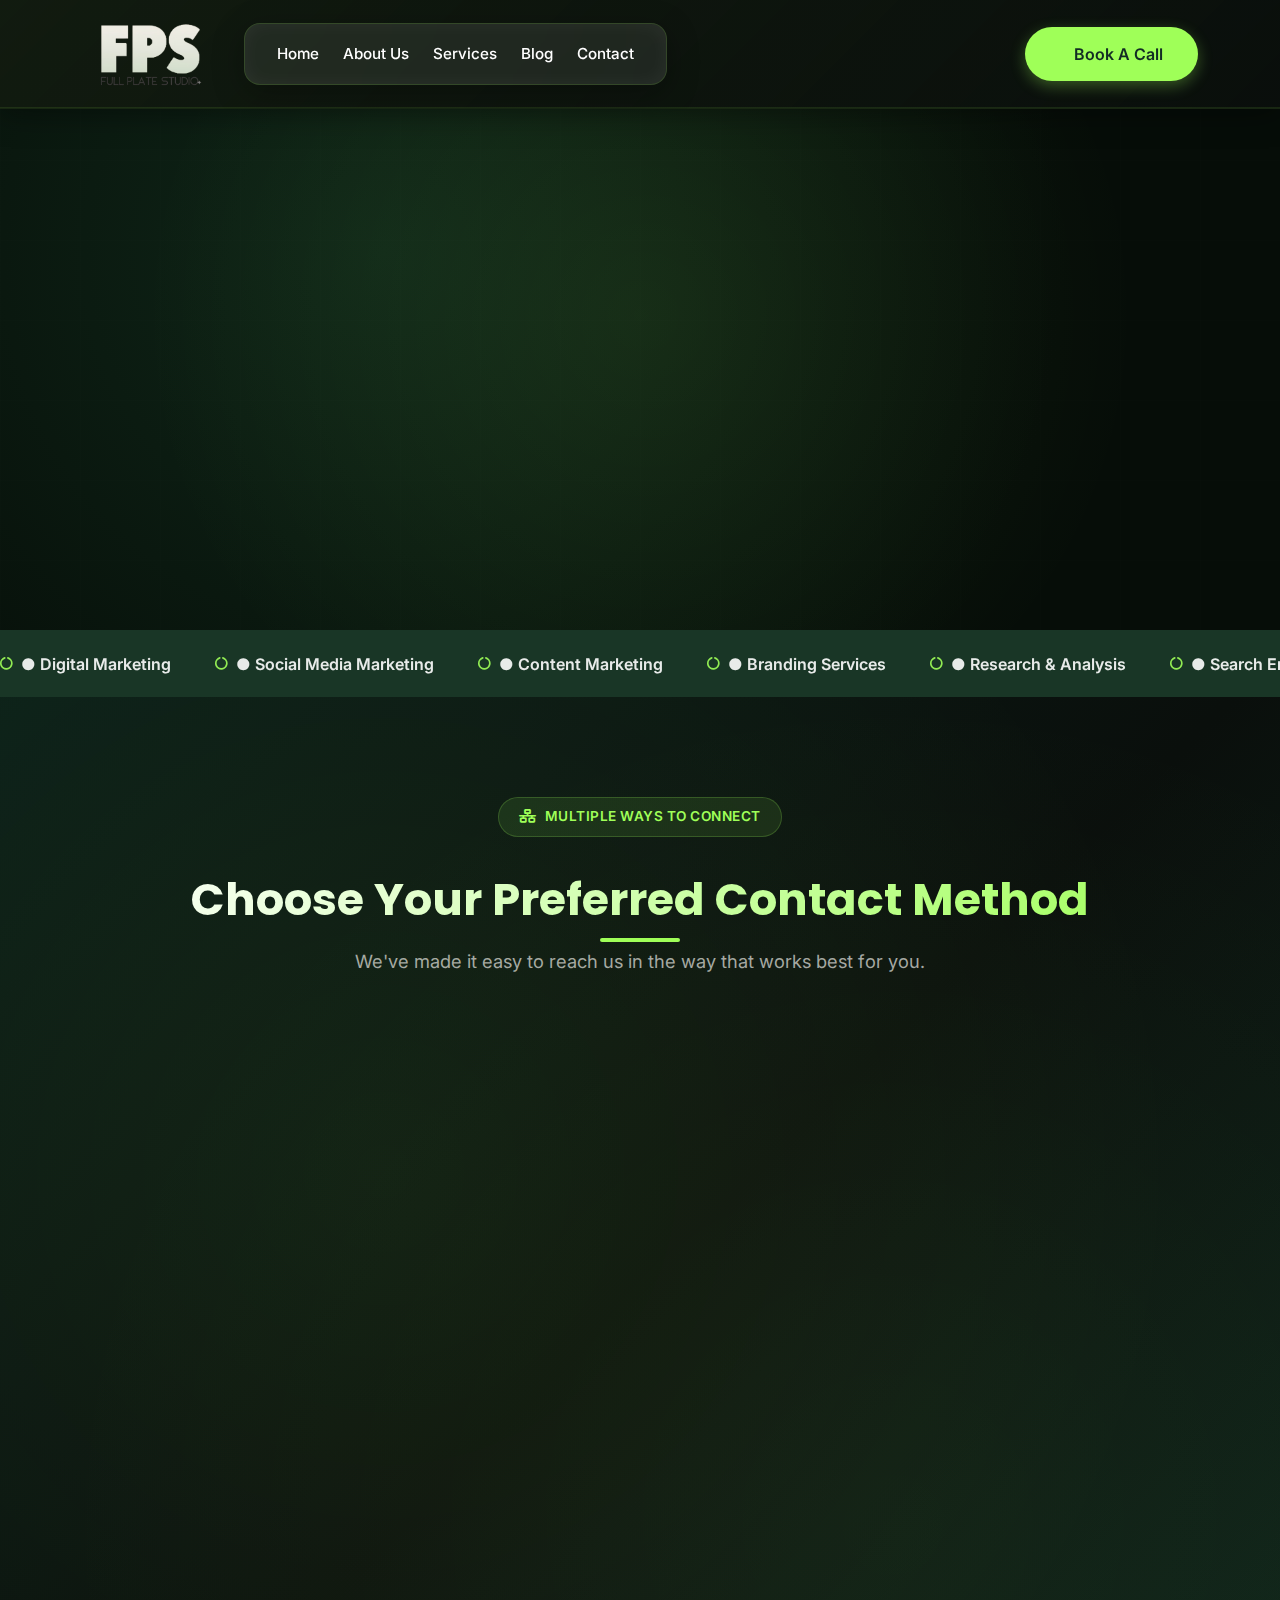
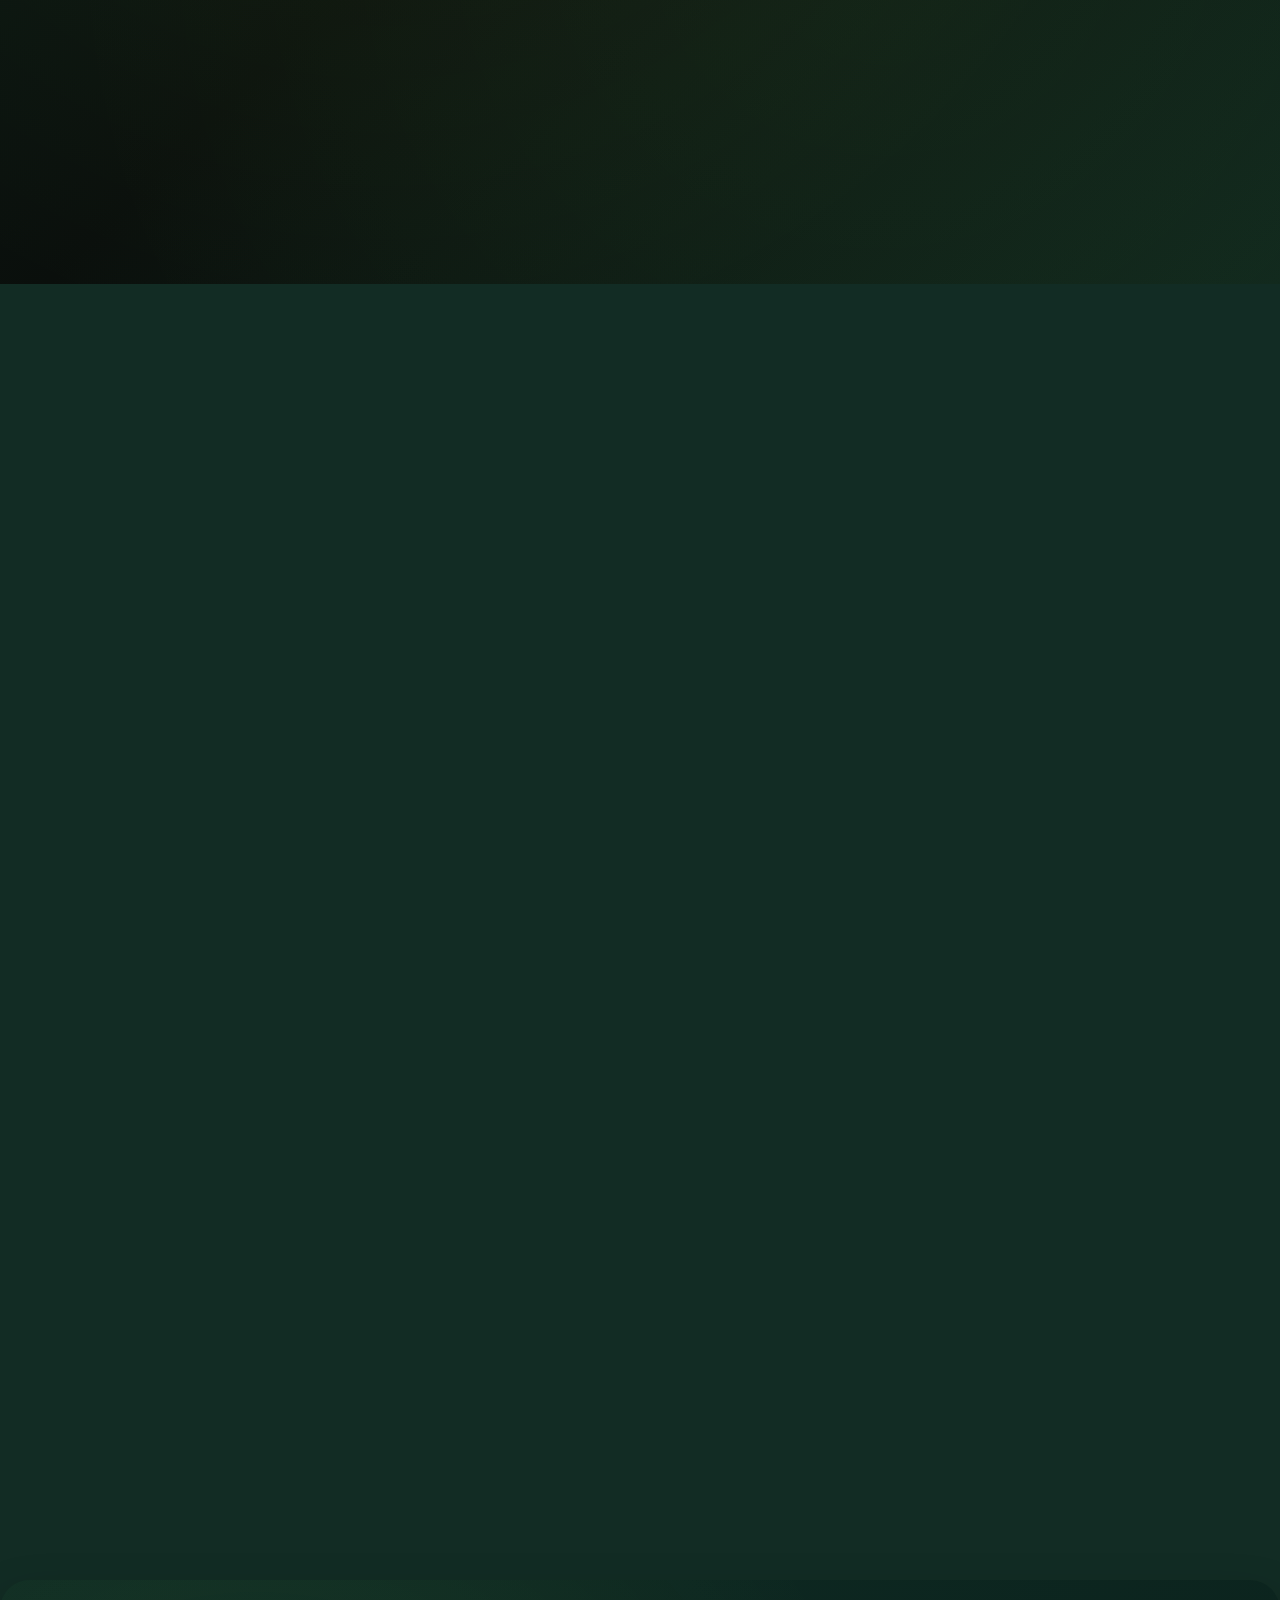
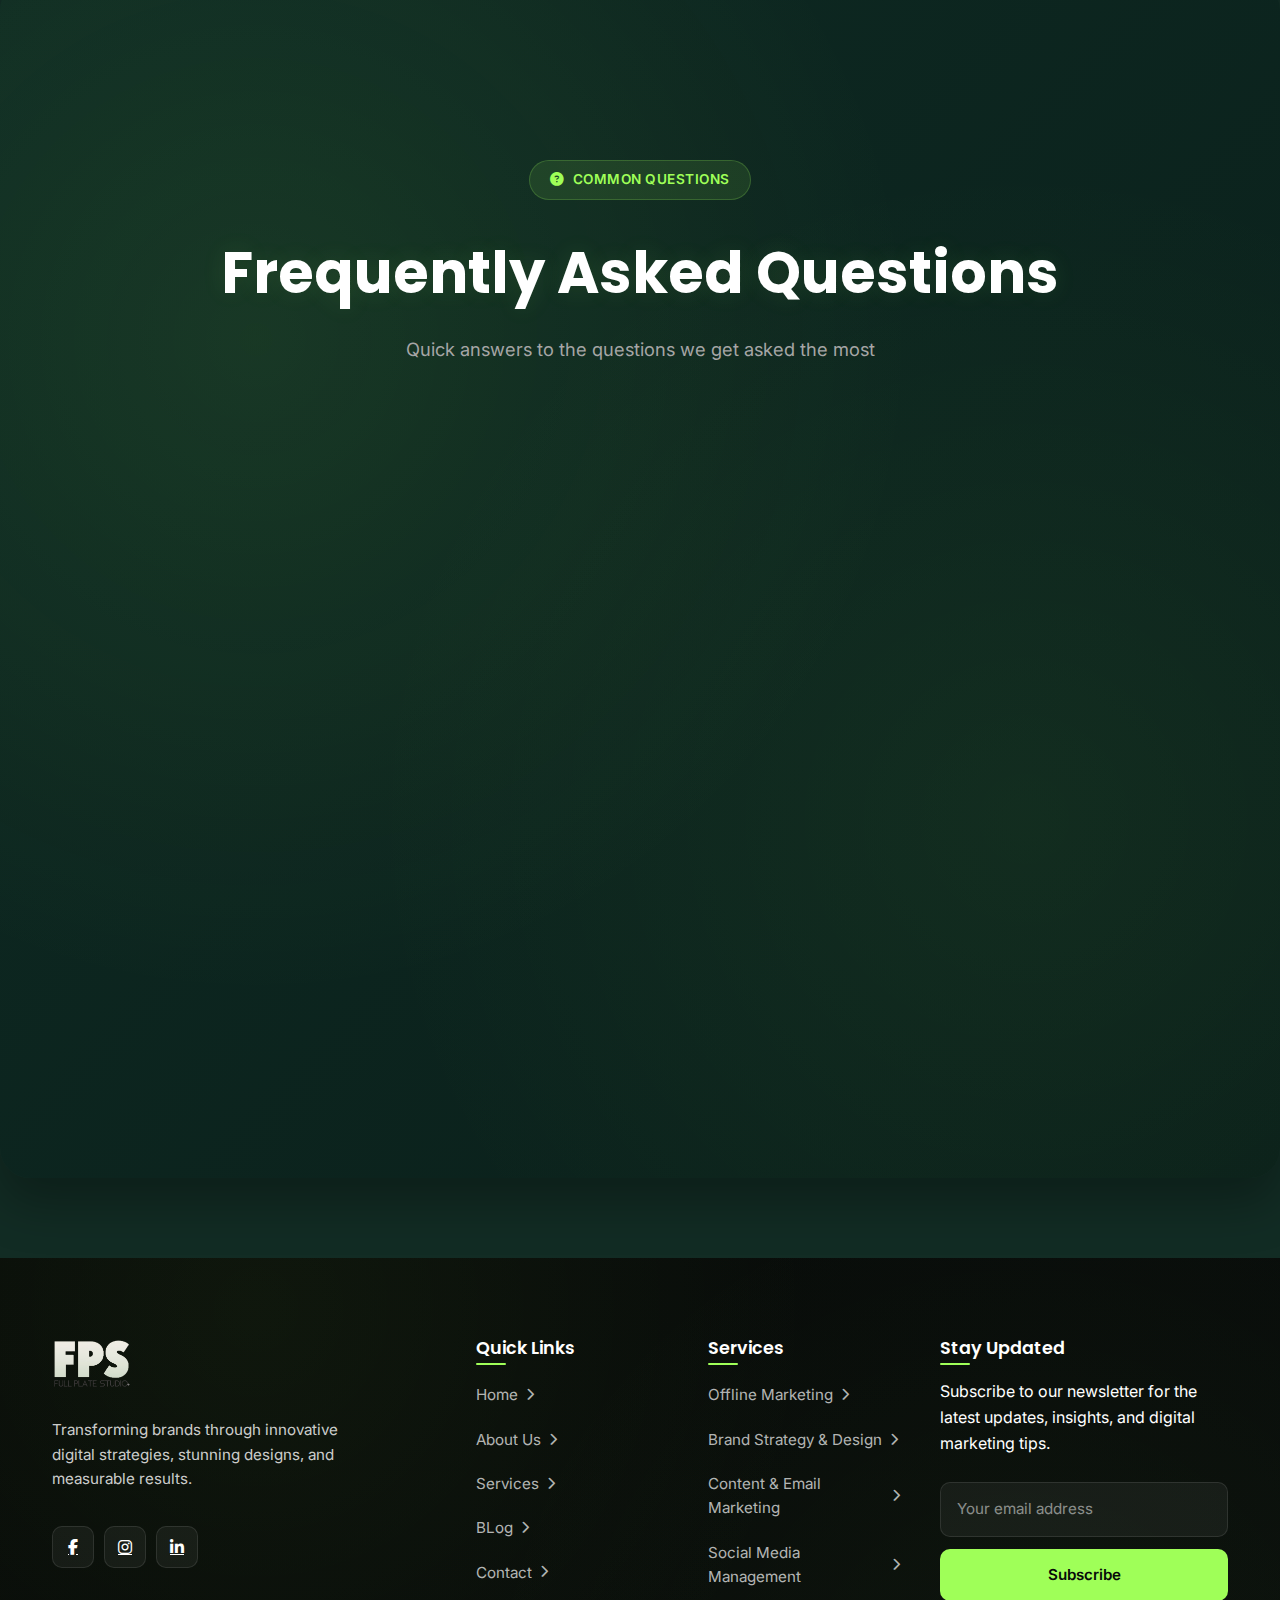
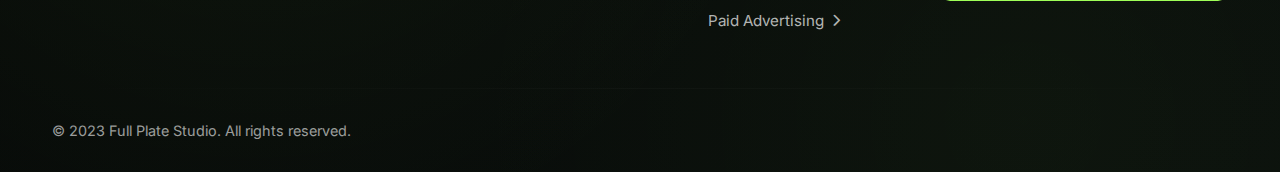
<file: contact-us.html>
<!DOCTYPE html>
<html lang="en">

<head>
    <meta charset="UTF-8">
    <meta name="viewport" content="width=device-width, initial-scale=1.0">
    <title>Contact Us | Full Plate Studio | Digital Marketing Agency</title>
    <!-- Bootstrap 5 CSS -->
    <link href="https://cdn.jsdelivr.net/npm/bootstrap@5.3.0-alpha1/dist/css/bootstrap.min.css" rel="stylesheet">
    <!-- Google Fonts -->
    <link rel="preconnect" href="https://fonts.googleapis.com">
    <link rel="preconnect" href="https://fonts.gstatic.com" crossorigin>
    <link
        href="https://fonts.googleapis.com/css2?family=Poppins:wght@700&family=Inter:wght@400;500&family=Sora:wght@500;600&display=swap"
        rel="stylesheet">
    <link rel="stylesheet" href="https://cdnjs.cloudflare.com/ajax/libs/font-awesome/6.5.0/css/all.min.css">
    <link rel="stylesheet" href="./css/master.css">
</head>

<body>

    <!--navbar-->
    <nav class="navbar navbar-expand-lg fixed-top custom-navbar">
        <div class="container d-flex align-items-center justify-content-between">

            <!-- Logo -->
            <a class="navbar-brand d-flex align-items-center" href="#">
                <!-- Logo Image -->
                <img src="./img/logo-03.png" alt="Full Plate Studio Logo" class="navbar-logo me-2">
            </a>

            <!-- Mobile Toggle -->
            <button class="navbar-toggler" type="button" data-bs-toggle="collapse" data-bs-target="#navbarNav"
                aria-controls="navbarNav" aria-expanded="false" aria-label="Toggle navigation">
                <span class="navbar-toggler-icon"></span>
            </button>

            <!-- Nav Menu -->
            <div class="collapse navbar-collapse" id="navbarNav">
                <div class="nav-wrapper d-flex align-items-center px-4 py-2 glass-nav">
                    <ul class="navbar-nav d-flex align-items-center gap-2 mb-0">
                        <li class="nav-item"><a class="nav-link" href="index.html">Home</a></li>
                        <li class="nav-item"><a class="nav-link" href="about-us.html">About Us</a></li>
                        <li class="nav-item"><a class="nav-link" href="services.html">Services</a></li>
                        <li class="nav-item"><a class="nav-link" href="Blog.html">Blog</a></li>
                        <li class="nav-item"><a class="nav-link" href="contact-us.html">Contact</a></li>
                    </ul>
                </div>

                <!-- CTA Button - Moved inside collapse for mobile -->
                <div class="d-lg-none mt-3">
                    <a href="contact-us.html"
                        class="btn btn-accent w-100 d-flex align-items-center justify-content-center">
                        <i class="bi bi-arrow-up-right me-2"></i> Book A Call
                    </a>
                </div>
            </div>

            <!-- CTA Button - Desktop -->
            <div class="d-none d-lg-block">
                <a href="contact-us.html" class="btn btn-accent">
                    <i class="bi bi-arrow-up-right me-1"></i> Book A Call
                </a>
            </div>

        </div>
    </nav>

    <!-- Hero Section -->
    <section class="contactpage-hero contactpage-section">
        <div class="contactpage-hero-content">
            <div class="hero-badge glass-badge fade-up delay-1">
                <i class="fas fa-comments me-2"></i> Let's Start The Conversation
            </div>

            <h1 class="contactpage-title fade-up delay-2">
                Ready to Transform Your<br />
                <span class="accent glitch-text" data-text="Digital Presence">Digital Presence?</span>
            </h1>

            <p class="contactpage-subtitle fade-up delay-3">
                We're here to listen, understand, and help you achieve your digital goals. 
                Choose your preferred way to connect with our team of experts.
            </p>

            <div class="fade-up delay-4">
                <a href="#contact-methods" class="btn-accent me-3">
                    <i class="fas fa-paper-plane me-2"></i> Contact Methods
                </a>
                <a href="#interactive-widget" class="btn-accent" style="background: transparent; border: 2px solid var(--accent-color); color: var(--accent-color);">
                    <i class="fas fa-magic me-2"></i> Interactive Guide
                </a>
            </div>
        </div>
    </section>

    <!-- Scrolling Banner Section -->
    <section class="scrolling-banner">
        <div class="scroll-container">
            <div class="scroll-content">
                <span><i class="fas fa-circle-notch"></i>● Digital Marketing</span>
                <span><i class="fas fa-circle-notch"></i>● Social Media Marketing</span>
                <span><i class="fas fa-circle-notch"></i>● Content Marketing</span>
                <span><i class="fas fa-circle-notch"></i>● Branding Services</span>
                <span><i class="fas fa-circle-notch"></i>● Research & Analysis</span>
                <span><i class="fas fa-circle-notch"></i>● Search Engine Optimization</span>

                <!-- Duplicate content for seamless looping -->
                <span><i class="fas fa-circle-notch"></i>● Digital Marketing</span>
                <span><i class="fas fa-circle-notch"></i>● Social Media Marketing</span>
                <span><i class="fas fa-circle-notch"></i>● Content Marketing</span>
                <span><i class="fas fa-circle-notch"></i>● Branding Services</span>
                <span><i class="fas fa-circle-notch"></i>● Research & Analysis</span>
                <span><i class="fas fa-circle-notch"></i>● Search Engine Optimization</span>
            </div>
        </div>
    </section>

    <!-- Contact Methods Section -->
    <section id="contact-methods" class="contactpage-methods contactpage-section">
        <div class="container">
            <div class="text-center mb-5">
                <span class="badge-accent"><i class="fas fa-network-wired me-2"></i>Multiple Ways to Connect</span>
                <h2 class="section-title mt-3">Choose Your Preferred Contact Method</h2>
                <p class="contactpage-subtitle">We've made it easy to reach us in the way that works best for you.</p>
            </div>

            <div class="contactpage-methods-grid">
                <!-- Method 1: Instant Call -->
                <div class="contactpage-method-card fade-up delay-1" onclick="handleContact('call')">
                    <div class="contactpage-method-icon">
                        <i class="fas fa-phone"></i>
                    </div>
                    <h3 class="contactpage-method-title">Instant Call</h3>
                    <p class="contactpage-method-text">
                        Speak directly with our strategy team. Perfect for immediate questions or detailed discussions about your project needs.
                    </p>
                    <a href="tel:+15551234567" class="contactpage-method-cta">
                        <span>Call +1 (555) 123-4567</span>
                        <i class="fas fa-arrow-right"></i>
                    </a>
                </div>

                <!-- Method 2: Video Consultation -->
                <div class="contactpage-method-card fade-up delay-2" onclick="handleContact('video')">
                    <div class="contactpage-method-icon">
                        <i class="fas fa-video"></i>
                    </div>
                    <h3 class="contactpage-method-title">Video Consultation</h3>
                    <p class="contactpage-method-text">
                        Face-to-face virtual meeting with screen sharing. Ideal for detailed project walkthroughs and collaborative planning.
                    </p>
                    <a href="#" class="contactpage-method-cta" onclick="scheduleVideoCall()">
                        <span>Schedule Video Call</span>
                        <i class="fas fa-arrow-right"></i>
                    </a>
                </div>

                <!-- Method 3: WhatsApp Chat -->
                <div class="contactpage-method-card fade-up delay-3" onclick="handleContact('whatsapp')">
                    <div class="contactpage-method-icon">
                        <i class="fab fa-whatsapp"></i>
                    </div>
                    <h3 class="contactpage-method-title">WhatsApp Business</h3>
                    <p class="contactpage-method-text">
                        Quick questions, file sharing, and instant messaging. Get fast responses and share project details seamlessly.
                    </p>
                    <a href="https://wa.me/15551234567" target="_blank" class="contactpage-method-cta">
                        <span>Start WhatsApp Chat</span>
                        <i class="fas fa-arrow-right"></i>
                    </a>
                </div>

                <!-- Method 4: Project Brief 
                <div class="contactpage-method-card fade-up delay-4" onclick="handleContact('brief')">
                    <div class="contactpage-method-icon">
                        <i class="fas fa-file-alt"></i>
                    </div>
                    <h3 class="contactpage-method-title">Project Brief</h3>
                    <p class="contactpage-method-text">
                        Share your project details through our structured brief form. Get a comprehensive proposal within 24 hours.
                    </p>
                    <a href="#" class="contactpage-method-cta" onclick="startProjectBrief()">
                        <span>Submit Project Brief</span>
                        <i class="fas fa-arrow-right"></i>
                    </a>
                </div>-->

                <!-- Method 5: Office Visit -->
                <div class="contactpage-method-card fade-up delay-5" onclick="handleContact('visit')">
                    <div class="contactpage-method-icon">
                        <i class="fas fa-building"></i>
                    </div>
                    <h3 class="contactpage-method-title">Office Visit</h3>
                    <p class="contactpage-method-text">
                        Visit our creative studio for an in-person consultation. Experience our work environment and meet the team.
                    </p>
                    <a href="#" class="contactpage-method-cta" onclick="scheduleVisit()">
                        <span>Schedule Office Visit</span>
                        <i class="fas fa-arrow-right"></i>
                    </a>
                </div>

                <!-- Method 6: Social Media 
                <div class="contactpage-method-card fade-up delay-6" onclick="handleContact('social')">
                    <div class="contactpage-method-icon">
                        <i class="fas fa-hashtag"></i>
                    </div>
                    <h3 class="contactpage-method-title">Social Media</h3>
                    <p class="contactpage-method-text">
                        Connect with us on social platforms. Great for quick updates, seeing our work, and informal conversations.
                    </p>
                    <a href="#" class="contactpage-method-cta" onclick="showSocialLinks()">
                        <span>Follow & Message</span>
                        <i class="fas fa-arrow-right"></i>
                    </a>
                </div>-->
            </div>
        </div>
    </section>

    <!-- Interactive Contact Widget -->
    <section id="interactive-widget" class="contactpage-widget contactpage-section">
        <div class="container">
            <div class="contactpage-widget-content">
                <!-- Interactive Options -->
                <div class="contactpage-interactive fade-up delay-1">
                    <h3 class="contactpage-interactive-title">How Can We Help You Today?</h3>
                    <p class="contactpage-interactive-subtitle">Select your goal and we'll guide you to the perfect solution</p>
                    
                    <div class="contactpage-options">
                        <div class="contactpage-option" data-option="strategy" onclick="selectOption('strategy')">
                            <div class="contactpage-option-header">
                                <div class="contactpage-option-icon">
                                    <i class="fas fa-chess"></i>
                                </div>
                                <div class="contactpage-option-title">Strategy Session</div>
                            </div>
                            <div class="contactpage-option-desc">
                                Need help planning your digital marketing roadmap? Let's build your strategy together.
                            </div>
                        </div>

                        <div class="contactpage-option" data-option="project" onclick="selectOption('project')">
                            <div class="contactpage-option-header">
                                <div class="contactpage-option-icon">
                                    <i class="fas fa-rocket"></i>
                                </div>
                                <div class="contactpage-option-title">Start a Project</div>
                            </div>
                            <div class="contactpage-option-desc">
                                Ready to begin? We'll scope your project and provide a detailed proposal.
                            </div>
                        </div>

                        <div class="contactpage-option" data-option="partnership" onclick="selectOption('partnership')">
                            <div class="contactpage-option-header">
                                <div class="contactpage-option-icon">
                                    <i class="fas fa-handshake"></i>
                                </div>
                                <div class="contactpage-option-title">Partnership</div>
                            </div>
                            <div class="contactpage-option-desc">
                                Interested in long-term collaboration? Let's discuss partnership opportunities.
                            </div>
                        </div>

                        <div class="contactpage-option" data-option="support" onclick="selectOption('support')">
                            <div class="contactpage-option-header">
                                <div class="contactpage-option-icon">
                                    <i class="fas fa-headset"></i>
                                </div>
                                <div class="contactpage-option-title">Support & Maintenance</div>
                            </div>
                            <div class="contactpage-option-desc">
                                Need ongoing support for your existing digital assets? We're here to help.
                            </div>
                        </div>
                    </div>

                    <div class="contactpage-method-cta" style="justify-content: center; font-size: 1.1rem;">
                        <i class="fas fa-comment-dots me-2"></i>
                        <span id="selected-option-text">Select an option to continue</span>
                    </div>
                </div>

                <!-- Visual Response Area -->
                <div class="contactpage-visual fade-up delay-2">
                    <div class="contactpage-visual-content">
                        <div class="contactpage-visual-icon">
                            <i class="fas fa-comment-dots" id="visual-icon"></i>
                        </div>
                        <div class="contactpage-visual-text" id="visual-text">
                            Tell Us About Your Goals
                        </div>
                        <div class="contactpage-visual-subtext" id="visual-subtext">
                            Select what you'd like to achieve and we'll show you the best way forward
                        </div>
                    </div>
                </div>
            </div>
        </div>
    </section>

    <!-- FAQ Section -->
    <section class="contactpage-faq contactpage-section">
        <div class="contactpage-faq-content">
            <div class="text-center mb-5">
                <span class="badge-accent"><i class="fas fa-question-circle me-2"></i>Common Questions</span>
                <h2 class="contactpage-title mt-3">Frequently Asked Questions</h2>
                <p class="contactpage-subtitle">Quick answers to the questions we get asked the most</p>
            </div>

            <div class="contactpage-faq-grid">
                <!-- FAQ Item 1 -->
                <div class="contactpage-faq-item fade-up delay-1">
                    <div class="contactpage-faq-question">
                        <i class="fas fa-clock"></i>
                        What are your response times?
                    </div>
                    <div class="contactpage-faq-answer">
                        We typically respond within 2 hours during business hours (9AM-6PM EST). For urgent matters, use our instant call option for immediate assistance.
                    </div>
                </div>

                <!-- FAQ Item 2 -->
                <div class="contactpage-faq-item fade-up delay-2">
                    <div class="contactpage-faq-question">
                        <i class="fas fa-dollar-sign"></i>
                        Do you offer free consultations?
                    </div>
                    <div class="contactpage-faq-answer">
                        Yes! We offer complimentary 30-minute strategy sessions to understand your needs and see if we're the right fit for your project.
                    </div>
                </div>

                <!-- FAQ Item 3 -->
                <div class="contactpage-faq-item fade-up delay-3">
                    <div class="contactpage-faq-question">
                        <i class="fas fa-globe"></i>
                        Do you work with international clients?
                    </div>
                    <div class="contactpage-faq-answer">
                        Absolutely! We work with clients worldwide. Our team is experienced in managing projects across different time zones and cultures.
                    </div>
                </div>

                <!-- FAQ Item 4 -->
                <div class="contactpage-faq-item fade-up delay-4">
                    <div class="contactpage-faq-question">
                        <i class="fas fa-calendar"></i>
                        How do I schedule a meeting?
                    </div>
                    <div class="contactpage-faq-answer">
                        Use any of our contact methods above. For scheduled meetings, we'll send you a calendar invite with video call details and preparation materials.
                    </div>
                </div>

                <!-- FAQ Item 5 -->
                <div class="contactpage-faq-item fade-up delay-5">
                    <div class="contactpage-faq-question">
                        <i class="fas fa-file-contract"></i>
                        What information should I prepare?
                    </div>
                    <div class="contactpage-faq-answer">
                        For our first conversation, just bring your business goals and challenges. We'll guide you through the rest. No lengthy documents needed upfront!
                    </div>
                </div>

                <!-- FAQ Item 6 -->
                <div class="contactpage-faq-item fade-up delay-6">
                    <div class="contactpage-faq-question">
                        <i class="fas fa-users"></i>
                        Who will I be working with?
                    </div>
                    <div class="contactpage-faq-answer">
                        You'll work directly with our senior strategists and account managers. We believe in building strong, personal relationships with our clients.
                    </div>
                </div>
            </div>
        </div>
    </section>

    <!-- Footer -->
    <footer class="footer">
        <div class="container footer-content">
            <div class="footer-grid">
                <!-- Brand Section -->
                <div class="footer-brand">
                    <div class="footer-logo">
                        <a href="/">
                            <img src="./img/logo-03.png" alt="Full Plate Studio Logo" class="logo-img">
                        </a>
                    </div>
                    <p class="footer-description">
                        Transforming brands through innovative digital strategies, stunning designs, and measurable
                        results.
                    </p>
                    <div class="social-links">
                        <a href="#" aria-label="Facebook">
                            <i class="fab fa-facebook-f"></i>
                        </a>
                        <a href="#" aria-label="Instagram">
                            <i class="fab fa-instagram"></i>
                        </a>
                        <a href="#" aria-label="LinkedIn">
                            <i class="fab fa-linkedin-in"></i>
                        </a>
                    </div>
                </div>

                <!-- Quick Links -->
                <div class="footer-section">
                    <h5>Quick Links</h5>
                    <ul class="footer-links">
                        <li><a href="index.html">Home <i class="fas fa-chevron-right"></i></a></li>
                        <li><a href="about-us.html">About Us <i class="fas fa-chevron-right"></i></a></li>
                        <li><a href="services.html">Services <i class="fas fa-chevron-right"></i></a></li>
                        <li><a href="blog.html">BLog <i class="fas fa-chevron-right"></i></a></li>
                        <li><a href="contact-us.html">Contact <i class="fas fa-chevron-right"></i></a></li>
                    </ul>
                </div>

                <!-- Services -->
                <div class="footer-section">
                    <h5>Services</h5>
                    <ul class="footer-links">
                        <li><a href="offline-marketing.html">Offline Marketing <i class="fas fa-chevron-right"></i></a>
                        </li>
                        <li><a href="brand-strategy.html">Brand Strategy & Design <i
                                    class="fas fa-chevron-right"></i></a></li>
                        <li><a href="content-marketing.html">Content & Email Marketing <i
                                    class="fas fa-chevron-right"></i></a></li>
                        <li><a href="social-media-management.html">Social Media Management <i
                                    class="fas fa-chevron-right"></i></a></li>
                        <li><a href="paid-advertising.html">Paid Advertising <i class="fas fa-chevron-right"></i></a>
                        </li>
                    </ul>
                </div>

                <!-- Newsletter -->
                <div class="footer-section newsletter-section">
                    <h5>Stay Updated</h5>
                    <p>Subscribe to our newsletter for the latest updates, insights, and digital marketing tips.</p>
                    <form class="newsletter-form" id="newsletterForm">
                        <input type="email" class="newsletter-input" placeholder="Your email address" required>
                        <button type="submit" class="btn-subscribe">Subscribe</button>
                    </form>
                    
                </div>
            </div>

            <hr class="footer-divider">

            <div class="footer-bottom">
                <div class="copyright">
                    © 2023 Full Plate Studio. All rights reserved.
                </div>
            </div>
        </div>

        <!-- Back to Top Button -->
        <button class="back-to-top" id="backToTop" aria-label="Back to top">
            <i class="fas fa-chevron-up"></i>
        </button>
    </footer>

    <!-- Bootstrap 5 JS -->
    <script src="https://cdn.jsdelivr.net/npm/bootstrap@5.3.0-alpha1/dist/js/bootstrap.bundle.min.js"></script>
    <!-- Custom JS -->
    <script>
        // Navbar scroll effect
        document.addEventListener("scroll", () => {
            const navbar = document.querySelector(".custom-navbar");
            if (window.scrollY > 50) {
                navbar.classList.add("visible");
            } else {
                navbar.classList.remove("visible");
            }
        });

        // Show navbar on load with a delay
        window.addEventListener("load", () => {
            setTimeout(() => {
                document.querySelector(".custom-navbar").classList.add("visible");
            }, 300);
        });

        // Interactive Contact Methods
        function handleContact(method) {
            const methods = {
                call: { message: "Great choice! Calling our team now...", action: () => window.location.href = 'tel:+15551234567' },
                video: { message: "Perfect! Let's schedule your video consultation.", action: scheduleVideoCall },
                whatsapp: { message: "Opening WhatsApp to start our conversation...", action: () => window.open('https://wa.me/15551234567', '_blank') },
                brief: { message: "Excellent! Let's capture your project details.", action: startProjectBrief },
                visit: { message: "We'd love to host you! Let's schedule your visit.", action: scheduleVisit },
                social: { message: "Connecting you with our social channels...", action: showSocialLinks }
            };

            if (methods[method]) {
                showNotification(methods[method].message);
                setTimeout(methods[method].action, 1500);
            }
        }

        // Interactive Option Selection
        function selectOption(option) {
            // Remove active class from all options
            document.querySelectorAll('.contactpage-option').forEach(opt => {
                opt.classList.remove('active');
            });
            
            // Add active class to selected option
            document.querySelector(`.contactpage-option[data-option="${option}"]`).classList.add('active');

            // Update visual response
            const responses = {
                strategy: {
                    icon: 'fas fa-chess',
                    text: 'Strategy Session Selected',
                    subtext: 'Perfect! Let\'s analyze your current position and build a winning digital strategy together.'
                },
                project: {
                    icon: 'fas fa-rocket',
                    text: 'Start a Project',
                    subtext: 'Excellent! We\'ll guide you through our process and provide a detailed project proposal.'
                },
                partnership: {
                    icon: 'fas fa-handshake',
                    text: 'Partnership Opportunity',
                    subtext: 'Great! Let\'s discuss how we can build a long-term successful partnership.'
                },
                support: {
                    icon: 'fas fa-headset',
                    text: 'Support & Maintenance',
                    subtext: 'We\'ve got you covered! Let\'s discuss your ongoing support needs and create a maintenance plan.'
                }
            };

            const response = responses[option];
            if (response) {
                document.getElementById('visual-icon').className = response.icon;
                document.getElementById('visual-text').textContent = response.text;
                document.getElementById('visual-subtext').textContent = response.subtext;
                document.getElementById('selected-option-text').textContent = `Continue with ${response.text}`;
            }
        }

        // Contact Method Actions
        function scheduleVideoCall() {
            showNotification('Opening our scheduling system...');
            setTimeout(() => {
                // In a real implementation, this would open a calendar/scheduling system
                alert('Video call scheduling would open here. For now, please call us to schedule!');
            }, 1000);
        }

        function startProjectBrief() {
            showNotification('Preparing your project brief form...');
            setTimeout(() => {
                // In a real implementation, this would open a project brief form
                alert('Project brief form would open here. For now, please email us your project details!');
            }, 1000);
        }

        function scheduleVisit() {
            showNotification('Checking our availability...');
            setTimeout(() => {
                // In a real implementation, this would open a scheduling system
                alert('Office visit scheduling would open here. For now, please call us to schedule your visit!');
            }, 1000);
        }

        function showSocialLinks() {
            showNotification('Showing our social media profiles...');
            setTimeout(() => {
                alert('Follow us on:\n\n📘 Facebook: @fullplatestudio\n🐦 Twitter: @fullplatestudio\n📷 Instagram: @fullplatestudio\n💼 LinkedIn: Full Plate Studio');
            }, 1000);
        }

        // Notification System
        function showNotification(message) {
            // Create notification element
            const notification = document.createElement('div');
            notification.style.cssText = `
                position: fixed;
                top: 100px;
                right: 20px;
                background: var(--accent-color);
                color: var(--primary-bg);
                padding: 15px 25px;
                border-radius: 10px;
                box-shadow: 0 5px 15px rgba(159, 255, 88, 0.3);
                z-index: 10000;
                font-weight: 600;
                transform: translateX(400px);
                transition: transform 0.3s ease;
                max-width: 300px;
            `;
            notification.textContent = message;
            
            document.body.appendChild(notification);
            
            // Animate in
            setTimeout(() => {
                notification.style.transform = 'translateX(0)';
            }, 100);
            
            // Remove after 3 seconds
            setTimeout(() => {
                notification.style.transform = 'translateX(400px)';
                setTimeout(() => {
                    document.body.removeChild(notification);
                }, 300);
            }, 3000);
        }

        // Add intersection observer for animation triggers
        const observerOptions = {
            threshold: 0.1,
            rootMargin: '0px 0px -50px 0px'
        };
        
        const observer = new IntersectionObserver((entries) => {
            entries.forEach(entry => {
                if (entry.isIntersecting) {
                    entry.target.classList.add('animate-in');
                }
            });
        }, observerOptions);
        
        // Observe elements for animation
        document.querySelectorAll('.fade-up').forEach(el => {
            observer.observe(el);
        });
    </script>
</body>

</html>
</file>
<file: css/master.css>
/* ===== ROOT VARIABLES ===== */
:root {
    --primary-bg: #122c24;
    --accent-color: #9fff58;
    --text-color: #fff;
    --text-gray: #a6a6a6;
    --navbar-bg: rgba(10, 15, 12, 0.95);
    --card-bg: #121715;
    --border-color: #1E2421;
}

/* ===== BASE STYLES ===== */
* {
    margin: 0;
    padding: 0;
    box-sizing: border-box;
}

body {
    background-color: var(--primary-bg);
    color: var(--text-color);
    font-family: 'Inter', sans-serif;
    overflow-x: hidden;
    line-height: 1.6;
}

h1,
h2,
h3,
h4,
h5,
h6 {
    font-family: 'Poppins', sans-serif;
    font-weight: 700;
}

.accent-text {
    font-family: 'Sora', sans-serif;
    font-weight: 600;
}

/* ===== UTILITY CLASSES ===== */
.section-padding {
    padding: 100px 0;
}

.btn-accent {
    background-color: var(--accent-color);
    color: var(--primary-bg);
    font-weight: 600;
    border: none;
    padding: 12px 30px;
    border-radius: 30px;
    transition: all 0.3s ease;
    text-decoration: none;
    display: inline-block;
    text-align: center;
}

.btn-accent:hover {
    transform: translateY(-3px);
    box-shadow: 0 10px 20px rgba(159, 255, 88, 0.3);
}

.btn-outline-accent {
    background-color: transparent;
    color: var(--accent-color);
    border: 2px solid var(--accent-color);
    font-weight: 600;
    padding: 10px 28px;
    border-radius: 30px;
    transition: all 0.3s ease;
    text-decoration: none;
    display: inline-block;
    text-align: center;
}

.btn-outline-accent:hover {
    background-color: var(--accent-color);
    color: var(--primary-bg);
}

.section-title {
    margin-bottom: 60px;
    position: relative;
}

.section-title::after {
    content: '';
    position: absolute;
    bottom: -15px;
    left: 0;
    width: 60px;
    height: 4px;
    background-color: var(--accent-color);
}

/* ===== NAVBAR ===== */
.custom-navbar {
    backdrop-filter: blur(20px);
    -webkit-backdrop-filter: blur(20px);
    background: transparent;
    border-bottom: 1px solid transparent;
    padding: 0.8rem 0;
    z-index: 1000;
    transform: translateY(-100%);
    opacity: 0;
    transition: all 0.6s cubic-bezier(0.16, 1, 0.3, 1);
}

.custom-navbar.visible {
    background: var(--navbar-bg);
    border-bottom: 1px solid rgba(159, 255, 88, 0.1);
    transform: translateY(0);
    opacity: 1;
    box-shadow: 0 4px 30px rgba(0, 0, 0, 0.4);
}

.custom-navbar.visible::before {
    content: '';
    position: absolute;
    top: 0;
    left: 0;
    right: 0;
    bottom: 0;
    background: linear-gradient(135deg,
            rgba(159, 255, 88, 0.05) 0%,
            rgba(10, 15, 12, 0.9) 100%);
    backdrop-filter: blur(20px);
    -webkit-backdrop-filter: blur(20px);
    z-index: -1;
    border-bottom: 1px solid rgba(159, 255, 88, 0.1);
}

.navbar-brand {
    color: var(--text-color);
    font-size: 1.3rem;
    letter-spacing: 0.5px;
    transition: all 0.4s ease;
    position: relative;
    overflow: hidden;
    padding: 8px 16px;
    border-radius: 12px;
    text-decoration: none;
}

.navbar-brand::before {
    content: '';
    position: absolute;
    top: 0;
    left: -100%;
    width: 100%;
    height: 100%;
    background: linear-gradient(90deg, transparent, rgba(159, 255, 88, 0.1), transparent);
    transition: left 0.6s ease;
}

.navbar-brand:hover::before {
    left: 100%;
}

.navbar-brand:hover {
    color: var(--accent-color);
    transform: translateY(-2px);
}

.glass-nav {
    background: rgba(255, 255, 255, 0.08);
    border: 1px solid rgba(159, 255, 88, 0.15);
    backdrop-filter: blur(15px);
    -webkit-backdrop-filter: blur(15px);
    box-shadow:
        inset 0 0 20px rgba(255, 255, 255, 0.05),
        0 8px 32px rgba(0, 0, 0, 0.3);
    border-radius: 16px;
    padding: 8px 20px;
    position: relative;
    overflow: hidden;
}

.glass-nav::before {
    content: '';
    position: absolute;
    top: 0;
    left: -100%;
    width: 100%;
    height: 100%;
    background: linear-gradient(90deg, transparent, rgba(159, 255, 88, 0.1), transparent);
    transition: left 0.6s ease;
}

.glass-nav:hover::before {
    left: 100%;
}

.nav-link {
    color: var(--text-color);
    font-weight: 500;
    font-size: 0.95rem;
    padding: 10px 16px;
    border-radius: 10px;
    transition: all 0.3s cubic-bezier(0.16, 1, 0.3, 1);
    position: relative;
    overflow: hidden;
    text-decoration: none;
    display: block;
}

.nav-link::before {
    content: '';
    position: absolute;
    bottom: 0;
    left: 50%;
    width: 0;
    height: 2px;
    background: var(--accent-color);
    transition: all 0.3s ease;
    transform: translateX(-50%);
}

.nav-link:hover::before,
.nav-link.active::before {
    width: 70%;
}

.nav-link:hover,
.nav-link.active {
    color: var(--accent-color);
    background: rgba(159, 255, 88, 0.08);
    transform: translateY(-2px);
}

.dropdown-menu {
    background: rgba(10, 15, 12, 0.95);
    border: 1px solid rgba(159, 255, 88, 0.2);
    border-radius: 16px;
    backdrop-filter: blur(20px);
    -webkit-backdrop-filter: blur(20px);
    box-shadow: 0 10px 30px rgba(0, 0, 0, 0.4);
    padding: 12px;
    transform: translateY(10px);
    opacity: 0;
    visibility: hidden;
    transition: all 0.3s cubic-bezier(0.16, 1, 0.3, 1);
}

.dropdown:hover .dropdown-menu {
    opacity: 1;
    visibility: visible;
    transform: translateY(0);
}

.dropdown-item {
    color: var(--text-color);
    transition: all 0.3s ease;
    padding: 10px 16px;
    border-radius: 8px;
    position: relative;
    overflow: hidden;
    text-decoration: none;
    display: block;
}

.dropdown-item::before {
    content: '';
    position: absolute;
    left: -100%;
    top: 0;
    width: 100%;
    height: 100%;
    background: linear-gradient(90deg, transparent, rgba(159, 255, 88, 0.1), transparent);
    transition: left 0.4s ease;
}

.dropdown-item:hover::before {
    left: 100%;
}

.dropdown-item:hover {
    background: rgba(159, 255, 88, 0.1);
    color: var(--accent-color);
    transform: translateX(5px);
}

.navbar-toggler {
    border: none;
    background: transparent;
    padding: 8px;
    border-radius: 10px;
    transition: all 0.3s ease;
}

.navbar-toggler:focus {
    box-shadow: none;
}

.navbar-toggler-icon {
    background-image: none;
    width: 24px;
    height: 24px;
    position: relative;
}

.navbar-toggler-icon::before,
.navbar-toggler-icon::after {
    content: '';
    position: absolute;
    left: 0;
    width: 100%;
    height: 2px;
    background: var(--text-color);
    transition: all 0.3s ease;
}

.navbar-toggler-icon::before {
    top: 6px;
}

.navbar-toggler-icon::after {
    bottom: 6px;
}

.navbar-toggler[aria-expanded="true"] .navbar-toggler-icon::before {
    transform: rotate(45deg) translate(5px, 5px);
    background: var(--accent-color);
}

.navbar-toggler[aria-expanded="true"] .navbar-toggler-icon::after {
    transform: rotate(-45deg) translate(7px, -6px);
    background: var(--accent-color);
}

/* ===== HERO SECTION ===== */
.hero-section {
    position: relative;
    height: 100vh;
    display: flex;
    align-items: center;
    justify-content: center;
    background: radial-gradient(circle at 30% 40%, #0f2618, #060d08 70%);
    overflow: hidden;
    text-align: center;
    color: var(--text-color);
}

.hero-bg::before {
    content: "";
    position: absolute;
    inset: 0;
    background-image: linear-gradient(rgba(255, 255, 255, 0.02) 1px,
            transparent 1px),
        linear-gradient(90deg, rgba(255, 255, 255, 0.02) 1px, transparent 1px);
    background-size: 80px 80px;
    opacity: 0.3;
    z-index: 1;
    animation: drift 25s linear infinite;
}

.hero-bg::after {
    content: "";
    position: absolute;
    inset: 0;
    background: radial-gradient(circle at 50% 50%,
            rgba(159, 255, 88, 0.08) 0%,
            transparent 70%);
    z-index: 0;
}

.floating-lights::before,
.floating-lights::after {
    content: "";
    position: absolute;
    width: 600px;
    height: 600px;
    border-radius: 50%;
    background: radial-gradient(circle,
            rgba(159, 255, 88, 0.15) 0%,
            rgba(0, 0, 0, 0) 70%);
    filter: blur(100px);
    animation: floatLight 10s ease-in-out infinite alternate;
    z-index: 0;
}

.floating-lights::before {
    top: 10%;
    left: 20%;
}

.floating-lights::after {
    bottom: 10%;
    right: 15%;
    animation-delay: 5s;
}

.hero-content {
    position: relative;
    z-index: 3;
    max-width: 850px;
    padding: 0 20px;
}

.hero-badge {
    font-size: 0.9rem;
    color: var(--accent-color);
    padding: 10px 24px;
    border-radius: 50px;
    display: inline-flex;
    align-items: center;
    justify-content: center;
    font-weight: 500;
    letter-spacing: 0.5px;
    backdrop-filter: blur(12px);
    background: rgba(159, 255, 88, 0.08);
    border: 1px solid rgba(159, 255, 88, 0.2);
    margin-bottom: 30px;
}

.hero-title {
    font-size: 3.6rem;
    font-weight: 700;
    line-height: 1.3;
    margin-bottom: 25px;
    text-shadow: 0 0 25px rgba(159, 255, 88, 0.1);
}

.hero-title .accent {
    color: var(--accent-color);
}

.hero-subtitle {
    color: var(--text-gray);
    font-size: 1.15rem;
    line-height: 1.6;
    margin-bottom: 45px;
    max-width: 650px;
    margin-left: auto;
    margin-right: auto;
}

.hero-buttons {
    display: flex;
    gap: 15px;
    justify-content: center;
    flex-wrap: wrap;
    margin-bottom: 60px;
}

.trusted-section {
    margin-top: 80px;
    padding: 30px;
    border-radius: 20px;
    backdrop-filter: blur(20px);
    background: rgba(255, 255, 255, 0.03);
    border: 1px solid rgba(255, 255, 255, 0.08);
    box-shadow: inset 0 0 20px rgba(159, 255, 88, 0.05);
}

.trusted-badge {
    color: var(--text-gray);
    font-size: 0.95rem;
    margin-bottom: 20px;
}

.trusted-carousel {
    overflow: hidden;
    position: relative;
    width: 100%;
    margin-top: 20px;
}

.carousel-track {
    display: flex;
    gap: 50px;
    animation: scroll 30s linear infinite;
}

.carousel-track span {
    color: var(--text-color);
    opacity: 0.8;
    font-weight: 500;
    font-size: 1.1rem;
    white-space: nowrap;
    transition: 0.3s;
}

.carousel-track span:hover {
    color: var(--accent-color);
    opacity: 1;
    transform: scale(1.05);
}

.scroll-indicator {
    position: absolute;
    bottom: 30px;
    left: 50%;
    transform: translateX(-50%);
    z-index: 10;
}

.scroll-indicator .mouse {
    width: 24px;
    height: 40px;
    border: 2px solid var(--text-gray);
    border-radius: 15px;
    position: relative;
}

.scroll-indicator .mouse::before {
    content: '';
    position: absolute;
    top: 6px;
    left: 50%;
    transform: translateX(-50%);
    width: 4px;
    height: 8px;
    background: var(--accent-color);
    border-radius: 2px;
    animation: scrollWheel 2s infinite;
}

/* ===== SERVICES SECTION ===== */
/* 🌟 Services Section */
.services-section {
    background: var(--primary-bg);
    color: var(--text-color);
    padding: 100px 0;
    position: relative;
    overflow: hidden;
}

.services-section::before {
    content: '';
    position: absolute;
    top: 0;
    left: 0;
    width: 100%;
    height: 100%;
    background: radial-gradient(circle at 70% 30%, rgba(159, 255, 88, 0.05) 0%, transparent 50%);
    pointer-events: none;
}

/* Header Elements */
.badge-accent {
    background: rgba(159, 255, 88, 0.1);
    color: var(--accent-color);
    padding: 8px 20px;
    font-size: 0.85rem;
    font-weight: 600;
    border-radius: 50px;
    text-transform: uppercase;
    letter-spacing: 0.5px;
    border: 1px solid rgba(159, 255, 88, 0.2);
    display: inline-block;
    margin-bottom: 20px;
}

.section-title {
    font-size: 2.8rem;
    font-weight: 700;
    margin-bottom: 20px;
    background: linear-gradient(135deg, var(--text-color), var(--accent-color));
    -webkit-background-clip: text;
    -webkit-text-fill-color: transparent;
    position: relative;
    text-align: center;
}

.section-title::after {
    content: '';
    position: absolute;
    bottom: -15px;
    left: 50%;
    transform: translateX(-50%);
    width: 80px;
    height: 4px;
    background: var(--accent-color);
    border-radius: 2px;
}

.section-subtitle {
    color: var(--text-gray);
    font-size: 1.1rem;
    max-width: 600px;
    margin: 0 auto 50px;
    line-height: 1.6;
    text-align: center;
}

/* 🌟 Carousel Wrapper */
.service-carousel-wrapper {
    position: relative;
    margin-top: 50px;
    padding: 0 40px;
}

/* Carousel Layout */
.service-carousel {
    display: flex;
    gap: 30px;
    overflow-x: auto;
    scroll-behavior: smooth;
    scrollbar-width: none;
    -ms-overflow-style: none;
    transition: all 0.5s ease;
}

.service-carousel::-webkit-scrollbar {
    display: none;
}

/* 🌟 Service Card */
.service-card {
    background: linear-gradient(145deg, var(--card-bg) 0%, #0e1310 100%);
    border-radius: 20px;
    padding: 40px 30px;
    border: 1px solid var(--border-color);
    width: 350px;
    flex: 0 0 auto;
    text-align: left;
    transition: all 0.4s cubic-bezier(0.175, 0.885, 0.32, 1.275);
    position: relative;
    overflow: hidden;
    box-shadow: 0 10px 20px rgba(0, 0, 0, 0.2);
}

.service-card::before {
    content: '';
    position: absolute;
    top: 0;
    left: 0;
    width: 100%;
    height: 100%;
    background: linear-gradient(135deg, rgba(159, 255, 88, 0.03) 0%, transparent 50%);
    z-index: 0;
}

.service-card:hover {
    transform: translateY(-15px);
    border-color: var(--accent-color);
    box-shadow: 0 20px 40px rgba(0, 0, 0, 0.4), 0 0 0 1px rgba(159, 255, 88, 0.1);
}

/* Icons */
.service-icon {
    width: 70px;
    height: 70px;
    background: rgba(159, 255, 88, 0.08);
    border-radius: 16px;
    display: flex;
    align-items: center;
    justify-content: center;
    margin-bottom: 25px;
    font-size: 1.8rem;
    color: var(--accent-color);
    transition: all 0.4s ease;
    position: relative;
    z-index: 1;
}

.service-card:hover .service-icon {
    transform: scale(1.1) rotate(5deg);
    background: rgba(159, 255, 88, 0.15);
    box-shadow: 0 0 25px rgba(159, 255, 88, 0.3);
}

/* Text */
.service-card h4 {
    color: var(--text-color);
    font-size: 1.4rem;
    margin-bottom: 15px;
    font-weight: 700;
    position: relative;
    z-index: 1;
}

.service-card p {
    color: var(--text-gray);
    font-size: 1rem;
    margin-bottom: 25px;
    line-height: 1.6;
    position: relative;
    z-index: 1;
}

/* Image */
.service-img {
    width: 100%;
    height: 180px;
    border-radius: 12px;
    object-fit: cover;
    margin-top: 10px;
    transition: all 0.4s ease;
    position: relative;
    z-index: 1;
}

.service-card:hover .service-img {
    transform: scale(1.05);
    box-shadow: 0 10px 20px rgba(0, 0, 0, 0.3);
}

/* Navigation Buttons */
.carousel-btn {
    position: absolute;
    top: 50%;
    transform: translateY(-50%);
    background: rgba(255, 255, 255, 0.05);
    border: 1px solid rgba(255, 255, 255, 0.1);
    color: var(--accent-color);
    width: 50px;
    height: 50px;
    border-radius: 50%;
    display: flex;
    align-items: center;
    justify-content: center;
    transition: all 0.3s ease;
    z-index: 10;
    font-size: 1.2rem;
    backdrop-filter: blur(10px);
    -webkit-backdrop-filter: blur(10px);
    border: none;
    cursor: pointer;
}

.carousel-btn:hover {
    background: var(--accent-color);
    color: #000;
    transform: translateY(-50%) scale(1.1);
    box-shadow: 0 0 20px rgba(159, 255, 88, 0.7);
}

.carousel-btn:disabled {
    opacity: 0.3;
    cursor: not-allowed;
    transform: translateY(-50%);
}

.prev-btn {
    left: 0;
}

.next-btn {
    right: 0;
}

/* Indicators */
.carousel-indicators {
    display: flex;
    justify-content: center;
    gap: 10px;
    margin-top: 40px;
}

.indicator {
    width: 12px;
    height: 12px;
    border-radius: 50%;
    background: rgba(255, 255, 255, 0.2);
    cursor: pointer;
    transition: all 0.3s ease;
}

.indicator.active {
    background: var(--accent-color);
    transform: scale(1.2);
    box-shadow: 0 0 10px rgba(159, 255, 88, 0.5);
}

/* 🌍 Responsive Design */

/* Tablet */
@media (max-width: 1024px) {
    .service-card {
        width: 300px;
    }
}

/* Mobile */
@media (max-width: 768px) {
    .services-section {
        padding: 80px 0;
    }

    .service-carousel-wrapper {
        padding: 0 20px;
    }

    .service-card {
        width: auto;
        flex: 0 0 85%;
        padding: 30px 20px;
        scroll-snap-align: center;
    }

    .service-carousel {
        gap: 20px;
        overflow-x: auto;
        scroll-snap-type: x mandatory;
        -webkit-overflow-scrolling: touch;
    }

    .carousel-btn,
    .carousel-indicators {
        display: none;
    }

    .section-title {
        font-size: 2rem;
    }

    .section-subtitle {
        font-size: 1rem;
        margin-bottom: 30px;
    }
}

/* Small Phones */
@media (max-width: 480px) {
    .service-card {
        flex: 0 0 90%;
        padding: 25px 18px;
    }

    .service-icon {
        width: 60px;
        height: 60px;
        font-size: 1.5rem;
    }

    .section-title {
        font-size: 1.8rem;
    }
}

/* ===== ABOUT SECTION ===== */
#about {
    position: relative;
}

#about::before {
    content: '';
    position: absolute;
    top: 0;
    left: 0;
    width: 100%;
    height: 100%;
    background:
        radial-gradient(circle at 20% 80%, rgba(159, 255, 88, 0.03) 0%, transparent 50%),
        radial-gradient(circle at 80% 20%, rgba(159, 255, 88, 0.02) 0%, transparent 50%);
    pointer-events: none;
}

.about-img {
    position: relative;
    border-radius: 20px;
    overflow: hidden;
    box-shadow:
        0 25px 50px rgba(0, 0, 0, 0.4),
        0 0 0 1px rgba(159, 255, 88, 0.1);
    transform: perspective(1000px) rotateY(-5deg) rotateX(5deg);
    transition: all 0.5s cubic-bezier(0.23, 1, 0.32, 1);
    height: 500px;
}

.about-img:hover {
    transform: perspective(1000px) rotateY(0deg) rotateX(0deg) scale(1.02);
    box-shadow:
        0 35px 70px rgba(0, 0, 0, 0.5),
        0 0 0 1px rgba(159, 255, 88, 0.2),
        0 0 30px rgba(159, 255, 88, 0.1);
}

.about-img::before {
    content: '';
    position: absolute;
    top: 0;
    left: 0;
    width: 100%;
    height: 100%;
    background: linear-gradient(45deg,
            rgba(159, 255, 88, 0.1) 0%,
            transparent 30%,
            transparent 70%,
            rgba(159, 255, 88, 0.05) 100%);
    z-index: 2;
    pointer-events: none;
}

.about-img-content {
    width: 100%;
    height: 100%;
    background: linear-gradient(135deg,
            rgba(159, 255, 88, 0.15) 0%,
            rgba(10, 15, 12, 0.9) 50%,
            rgba(10, 15, 12, 0.95) 100%);
    position: relative;
    display: flex;
    align-items: center;
    justify-content: center;
    overflow: hidden;
}

.about-img-content::before {
    content: '';
    position: absolute;
    width: 200%;
    height: 200%;
    background: conic-gradient(from 0deg,
            transparent,
            rgba(159, 255, 88, 0.1),
            transparent,
            transparent,
            rgba(159, 255, 88, 0.05),
            transparent);
    animation: rotate 10s linear infinite;
}

.about-img-content::after {
    content: '';
    position: absolute;
    inset: 2px;
    background: linear-gradient(135deg,
            rgba(159, 255, 88, 0.1) 0%,
            rgba(10, 15, 12, 0.9) 100%);
    border-radius: 18px;
}

.floating-elements {
    position: absolute;
    width: 100%;
    height: 100%;
    z-index: 3;
}

.floating-element {
    position: absolute;
    background: var(--accent-color);
    border-radius: 50%;
    opacity: 0.1;
    animation: float 6s ease-in-out infinite;
}

.floating-element:nth-child(1) {
    width: 80px;
    height: 80px;
    top: 20%;
    left: 20%;
    animation-delay: 0s;
}

.floating-element:nth-child(2) {
    width: 40px;
    height: 40px;
    top: 60%;
    left: 70%;
    animation-delay: 2s;
}

.floating-element:nth-child(3) {
    width: 60px;
    height: 60px;
    top: 70%;
    left: 30%;
    animation-delay: 4s;
}

.about-content {
    padding-left: 60px;
    position: relative;
}

.section-title1 {
    font-size: 3rem;
    font-weight: 700;
    margin-bottom: 30px;
    background: linear-gradient(135deg, var(--text-color), var(--accent-color));
    -webkit-background-clip: text;
    -webkit-text-fill-color: transparent;
    position: relative;
    display: inline-block;
}

.about-content p {
    color: var(--text-gray);
    font-size: 1.1rem;
    line-height: 1.7;
    margin-bottom: 25px;
    position: relative;
    padding-left: 20px;
    border-left: 2px solid rgba(159, 255, 88, 0.2);
}

.stats-container {
    display: flex;
    gap: 30px;
    margin: 40px 0;
}

.stat-item {
    text-align: center;
    flex: 1;
}

.stat-number {
    font-size: 2.5rem;
    font-weight: 700;
    color: var(--accent-color);
    display: block;
    line-height: 1;
    margin-bottom: 5px;
}

.stat-label {
    font-size: 0.9rem;
    color: var(--text-gray);
    text-transform: uppercase;
    letter-spacing: 1px;
}

.aboutCta {
    background: transparent;
    color: var(--accent-color);
    border: 2px solid var(--accent-color);
    padding: 15px 35px;
    border-radius: 50px;
    font-weight: 600;
    font-size: 1rem;
    position: relative;
    overflow: hidden;
    transition: all 0.4s cubic-bezier(0.23, 1, 0.32, 1);
    display: inline-flex;
    align-items: center;
    gap: 10px;
    text-decoration: none;
}

.aboutCta::before {
    content: '';
    position: absolute;
    top: 0;
    left: -100%;
    width: 100%;
    height: 100%;
    background: linear-gradient(90deg, transparent, rgba(159, 255, 88, 0.2), transparent);
    transition: left 0.6s ease;
}

.aboutCta:hover::before {
    left: 100%;
}

.aboutCta:hover {
    background: var(--accent-color);
    color: var(--primary-bg);
    transform: translateY(-3px);
    box-shadow:
        0 10px 25px rgba(159, 255, 88, 0.3),
        0 0 0 2px var(--accent-color);
}

.aboutCta:active {
    transform: translateY(-1px);
}

.aboutCta i {
    transition: transform 0.3s ease;
}

.aboutCta:hover i {
    transform: translateX(5px);
}

/* ===== SCROLLING BANNER ===== */
.scrolling-banner {
    padding: 20px 0;
    position: relative;
    overflow: hidden;
    background: rgba(159, 255, 88, 0.05);
}

.scroll-container {
    white-space: nowrap;
    overflow: hidden;
    position: relative;
}

.scroll-content {
    display: inline-block;
    white-space: nowrap;
    animation: scroll 30s linear infinite;
}

.scroll-content span {
    display: inline-flex;
    align-items: center;
    gap: 8px;
    font-weight: 600;
    color: var(--text-color);
    margin-right: 40px;
    font-size: 1rem;
    opacity: 0.9;
    transition: opacity 0.3s;
}

.scroll-content span:hover {
    opacity: 1;
    color: var(--accent-color);
}

.scroll-content i {
    font-size: 0.8rem;
    color: var(--accent-color);
}

/* ===== PROCESS SECTION ===== */
.process-section {
    background: linear-gradient(135deg, #0b1f18 0%, #0a0f0c 50%, #10271d 100%);
    color: #fff;
    position: relative;
    overflow: hidden;
    padding: 120px 0;
}

.process-section::before {
    content: '';
    position: absolute;
    inset: 0;
    background: radial-gradient(circle at 30% 40%, rgba(162, 255, 90, 0.06), transparent 70%),
        radial-gradient(circle at 70% 70%, rgba(162, 255, 90, 0.04), transparent 70%);
    pointer-events: none;
}

.process-label {
    display: inline-block;
    background: rgba(159, 255, 88, 0.1);
    color: var(--accent-color);
    border-radius: 50px;
    padding: 10px 25px;
    font-weight: 600;
    border: 1px solid rgba(159, 255, 88, 0.2);
    text-transform: uppercase;
    letter-spacing: 0.5px;
    backdrop-filter: blur(10px);
    margin-bottom: 20px;
}

.process-wrapper {
    position: relative;
    max-width: 1200px;
    margin: 100px auto 0;
    display: grid;
    grid-template-columns: 1fr 1fr;
    grid-template-rows: repeat(2, auto);
    gap: 100px;
    padding: 40px;
}

.process-center {
    position: absolute;
    top: 50%;
    left: 50%;
    transform: translate(-50%, -50%);
    z-index: 2;
}

.center-glow {
    position: absolute;
    inset: -60px;
    border-radius: 50%;
    background: radial-gradient(circle, rgba(159, 255, 88, 0.25), transparent 70%);
    filter: blur(40px);
    animation: pulseGlow 5s ease-in-out infinite;
    z-index: 1;
}

.process-img {
    width: 360px;
    height: 360px;
    border-radius: 50%;
    object-fit: cover;
    border: 3px solid rgba(159, 255, 88, 0.4);
    box-shadow: 0 0 40px rgba(159, 255, 88, 0.3);
    transition: all 0.6s ease;
    position: relative;
}

.process-img:hover {
    transform: scale(1.05) rotate(2deg);
    box-shadow: 0 0 60px rgba(159, 255, 88, 0.6);
}

.process-step {
    background: rgba(255, 255, 255, 0.03);
    border: 1px solid rgba(159, 255, 88, 0.1);
    border-radius: 18px;
    padding: 40px 30px;
    text-align: center;
    max-width: 320px;
    margin: 0 auto;
    position: relative;
    backdrop-filter: blur(10px);
    transition: 0.4s;
}

.process-step:hover {
    transform: translateY(-8px);
    border-color: var(--accent-color);
    box-shadow: 0 0 25px rgba(159, 255, 88, 0.3);
}

.process-step .icon {
    width: 80px;
    height: 80px;
    border-radius: 50%;
    background: rgba(159, 255, 88, 0.1);
    border: 2px solid var(--accent-color);
    display: flex;
    align-items: center;
    justify-content: center;
    font-size: 1.8rem;
    color: var(--accent-color);
    margin: 0 auto 20px;
    transition: all 0.4s ease;
}

.process-step:hover .icon {
    background: var(--accent-color);
    color: var(--primary-bg);
    box-shadow: 0 0 20px rgba(159, 255, 88, 0.5);
}

.process-step h5 {
    color: var(--text-color);
    font-weight: 700;
    margin-bottom: 10px;
    font-size: 1.3rem;
}

.process-step p {
    color: rgba(255, 255, 255, 0.7);
    font-size: 0.95rem;
    line-height: 1.6;
}

.step-number {
    display: inline-block;
    background: rgba(159, 255, 88, 0.1);
    border: 1px solid rgba(159, 255, 88, 0.3);
    border-radius: 50px;
    padding: 6px 18px;
    color: var(--accent-color);
    font-weight: 600;
    font-size: 0.9rem;
    margin-top: 10px;
}

.process-step::after {
    content: '';
    position: absolute;
    width: 100px;
    height: 60px;
    border: 2px dashed rgba(159, 255, 88, 0.2);
    border-radius: 50%;
    transition: all 0.4s ease;
}

.step-1::after {
    top: 50%;
    left: 100%;
    transform: translateY(-50%) rotate(10deg);
}

.step-2::after {
    top: 50%;
    right: 100%;
    transform: translateY(-50%) rotate(-10deg);
}

.step-3::after {
    bottom: 50%;
    left: 100%;
    transform: translateY(50%) rotate(-10deg);
}

.step-4::after {
    bottom: 50%;
    right: 100%;
    transform: translateY(50%) rotate(10deg);
}

.process-step:hover::after {
    border-color: var(--accent-color);
    opacity: 1;
}

.floating-shapes .shape {
    position: absolute;
    border-radius: 50%;
    background: radial-gradient(circle, rgba(159, 255, 88, 0.1), transparent 70%);
    filter: blur(40px);
    opacity: 0.5;
    animation: float 8s ease-in-out infinite;
}

.shape:nth-child(1) {
    width: 200px;
    height: 200px;
    top: 15%;
    left: 10%;
}

.shape:nth-child(2) {
    width: 150px;
    height: 150px;
    bottom: 20%;
    right: 15%;
    animation-delay: 3s;
}

.shape:nth-child(3) {
    width: 180px;
    height: 180px;
    top: 65%;
    left: 20%;
    animation-delay: 1.5s;
}

/* ===== CONTACT SECTION ===== */
.contact-section {
    background: linear-gradient(135deg, #0e2a23 0%, #0a1f1a 100%);
    padding: clamp(60px, 8vw, 120px) clamp(20px, 5vw, 60px);
    border-radius: clamp(15px, 3vw, 30px);
    margin: clamp(40px, 6vw, 100px) auto;
    max-width: 1400px;
    position: relative;
    overflow: hidden;
    box-shadow: 0 25px 50px rgba(0, 0, 0, 0.3);
}

.contact-section::before {
    content: '';
    position: absolute;
    inset: 0;
    background:
        radial-gradient(circle at 20% 30%, rgba(159, 255, 88, 0.08) 0%, transparent 50%),
        radial-gradient(circle at 80% 70%, rgba(159, 255, 88, 0.05) 0%, transparent 50%);
    pointer-events: none;
    z-index: 0;
}

.contact-container {
    display: flex;
    flex-wrap: wrap;
    align-items: center;
    justify-content: space-between;
    gap: clamp(30px, 6vw, 60px);
    position: relative;
    z-index: 1;
}

/* LEFT SIDE */
.contact-left {
    flex: 1;
    min-width: 300px;
    text-align: left;
}

.contact-left .tag {
    display: inline-block;
    background: rgba(159, 255, 88, 0.15);
    color: var(--accent-color);
    padding: 10px 25px;
    border-radius: 50px;
    font-size: clamp(0.8rem, 1.8vw, 0.9rem);
    font-weight: 600;
    border: 1px solid rgba(159, 255, 88, 0.25);
    backdrop-filter: blur(10px);
    margin-bottom: 20px;
}

.contact-left h2 {
    font-size: clamp(1.8rem, 5vw, 3rem);
    line-height: 1.2;
    color: var(--text-color);
    margin: 20px 0;
    background: linear-gradient(135deg, var(--text-color), var(--accent-color));
    -webkit-background-clip: text;
    -webkit-text-fill-color: transparent;
}

.contact-left p {
    color: rgba(255, 255, 255, 0.7);
    margin-bottom: 30px;
    font-size: clamp(0.95rem, 2vw, 1.1rem);
    max-width: 500px;
}

/* BUTTONS */
.btn-accent {
    display: inline-flex;
    align-items: center;
    gap: 10px;
    background: var(--accent-color);
    color: var(--primary-bg);
    font-weight: 600;
    padding: 15px 35px;
    border-radius: 50px;
    text-decoration: none;
    transition: all 0.4s cubic-bezier(0.23, 1, 0.32, 1);
    border: none;
    cursor: pointer;
    font-size: clamp(0.9rem, 1.8vw, 1rem);
    position: relative;
    overflow: hidden;
    box-shadow: 0 5px 15px rgba(159, 255, 88, 0.3);
}

.btn-accent::before {
    content: '';
    position: absolute;
    top: 0;
    left: -100%;
    width: 100%;
    height: 100%;
    background: linear-gradient(90deg, transparent, rgba(255, 255, 255, 0.3), transparent);
    transition: left 0.6s ease;
}

.btn-accent:hover::before {
    left: 100%;
}

.btn-accent:hover {
    background: #b7ff7c;
    transform: translateY(-3px);
    box-shadow: 0 10px 25px rgba(159, 255, 88, 0.5);
}

/* RIGHT SIDE */
.contact-right {
    flex: 1;
    min-width: 320px;
}

.contact-grid {
    display: grid;
    grid-template-columns: repeat(auto-fit, minmax(220px, 1fr));
    gap: clamp(15px, 3vw, 25px);
}

.contact-card {
    display: flex;
    align-items: center;
    gap: 15px;
    background: rgba(255, 255, 255, 0.05);
    border: 1px solid rgba(255, 255, 255, 0.08);
    border-radius: 50px;
    padding: clamp(15px, 2.5vw, 25px);
    transition: all 0.4s cubic-bezier(0.23, 1, 0.32, 1);
    box-shadow: 0 4px 20px rgba(0, 0, 0, 0.1);
    cursor: pointer;
    position: relative;
    overflow: hidden;
    backdrop-filter: blur(10px);
}

.contact-card::before {
    content: '';
    position: absolute;
    top: 0;
    left: -100%;
    width: 100%;
    height: 100%;
    background: linear-gradient(90deg, transparent, rgba(159, 255, 88, 0.1), transparent);
    transition: left 0.6s ease;
}

.contact-card:hover::before {
    left: 100%;
}

.contact-card:hover {
    transform: translateY(-5px);
    background: rgba(159, 255, 88, 0.1);
    border-color: rgba(159, 255, 88, 0.3);
    box-shadow: 0 10px 25px rgba(0, 0, 0, 0.2);
}

.contact-card .icon {
    background: var(--accent-color);
    color: var(--primary-bg);
    border-radius: 50%;
    width: clamp(40px, 6vw, 55px);
    height: clamp(40px, 6vw, 55px);
    display: flex;
    align-items: center;
    justify-content: center;
    font-size: clamp(1rem, 2vw, 1.3rem);
    transition: all 0.3s ease;
    flex-shrink: 0;
}

.contact-card:hover .icon {
    transform: scale(1.1) rotate(5deg);
    box-shadow: 0 0 15px rgba(159, 255, 88, 0.5);
}

.contact-card p {
    margin: 0;
    color: var(--text-color);
    font-weight: 500;
    font-size: clamp(0.9rem, 1.8vw, 1rem);
}

/* MODAL */
.modal {
    display: none;
    position: fixed;
    inset: 0;
    background: rgba(10, 15, 12, 0.95);
    backdrop-filter: blur(10px);
    z-index: 1000;
    align-items: center;
    justify-content: center;
    opacity: 0;
    transition: opacity 0.3s ease;
}

.modal.active {
    display: flex;
    opacity: 1;
}

.modal-content {
    background: linear-gradient(135deg, var(--card-bg) 0%, #0e1310 100%);
    border-radius: 20px;
    padding: clamp(25px, 5vw, 40px);
    width: 90%;
    max-width: 500px;
    box-shadow: 0 25px 50px rgba(0, 0, 0, 0.5);
    border: 1px solid rgba(159, 255, 88, 0.2);
    transform: translateY(20px);
    transition: transform 0.3s ease;
    position: relative;
}

.modal.active .modal-content {
    transform: translateY(0);
}

.close-modal {
    position: absolute;
    top: 20px;
    right: 20px;
    background: none;
    border: none;
    color: var(--text-color);
    font-size: 1.5rem;
    cursor: pointer;
    transition: color 0.3s ease;
}

.close-modal:hover {
    color: var(--accent-color);
}

.modal h3 {
    color: var(--text-color);
    margin-bottom: 20px;
    font-size: clamp(1.3rem, 3vw, 1.8rem);
}

/* FORM */
.form-group {
    margin-bottom: 20px;
}

.form-control {
    width: 100%;
    padding: 15px 20px;
    background: rgba(255, 255, 255, 0.05);
    border: 1px solid rgba(255, 255, 255, 0.1);
    border-radius: 10px;
    color: var(--text-color);
    font-size: clamp(0.9rem, 1.8vw, 1rem);
    transition: all 0.3s ease;
}

.form-control:focus {
    outline: none;
    border-color: var(--accent-color);
    box-shadow: 0 0 0 2px rgba(159, 255, 88, 0.2);
}

textarea.form-control {
    min-height: 120px;
    resize: vertical;
}

/* WHATSAPP BUTTON */
.whatsapp-link {
    display: inline-flex;
    align-items: center;
    gap: 10px;
    background: #25D366;
    color: white;
    padding: 15px 25px;
    border-radius: 50px;
    text-decoration: none;
    font-weight: 600;
    transition: all 0.3s ease;
    margin-top: 10px;
    font-size: clamp(0.9rem, 1.8vw, 1rem);
}

.whatsapp-link:hover {
    background: #128C7E;
    transform: translateY(-2px);
}

/* MAP */
.map-container {
    width: 100%;
    height: clamp(250px, 40vw, 350px);
    border-radius: 10px;
    overflow: hidden;
    margin-top: 20px;
    border: 1px solid rgba(255, 255, 255, 0.1);
}

.map-placeholder {
    width: 100%;
    height: 100%;
    background: linear-gradient(135deg, rgba(159, 255, 88, 0.1) 0%, rgba(10, 15, 12, 0.9) 100%);
    display: flex;
    align-items: center;
    justify-content: center;
    color: var(--text-color);
    font-size: clamp(1rem, 2vw, 1.1rem);
}

/* SUCCESS MESSAGE */
.success-message {
    display: none;
    background: rgba(159, 255, 88, 0.1);
    border: 1px solid rgba(159, 255, 88, 0.3);
    border-radius: 10px;
    padding: 15px;
    margin-top: 20px;
    text-align: center;
    color: var(--accent-color);
    font-size: clamp(0.9rem, 1.8vw, 1rem);
}

/* RESPONSIVE BEHAVIORS */
@media (max-width: 992px) {
    .contact-container {
        flex-direction: column;
        text-align: center;
        gap: 40px;
    }

    .contact-grid {
        grid-template-columns: 1fr;
        max-width: 400px;
        margin: 0 auto;
    }

    .contact-left {
        text-align: center;
    }
}

@media (max-width: 400px) {
    .contact-section {
        padding: 50px 15px;
        margin: 40px 10px;
    }

    .contact-card {
        padding: 12px 18px;
        gap: 10px;
    }

    .contact-card .icon {
        width: 38px;
        height: 38px;
    }

    .btn-accent,
    .whatsapp-link {
        padding: 12px 20px;
    }
}

/* ===== FOOTER ===== */
/* Footer Base */
.footer {
    background: linear-gradient(135deg, #070A08 0%, #0a0f0c 100%);
    padding: 80px 20px 30px;
    position: relative;
    overflow: hidden;
    color: #fff;
}

.footer::before {
    content: '';
    position: absolute;
    top: 0;
    left: 0;
    width: 100%;
    height: 100%;
    background:
        radial-gradient(circle at 20% 10%, rgba(159, 255, 88, 0.05) 0%, transparent 50%),
        radial-gradient(circle at 80% 90%, rgba(159, 255, 88, 0.03) 0%, transparent 50%);
    pointer-events: none;
}

.footer-content {
    position: relative;
    z-index: 1;
    max-width: 1200px;
    margin: 0 auto;
}

/* Footer Grid */
.footer-grid {
    display: grid;
    grid-template-columns: 2fr 1fr 1fr 1.5fr;
    gap: 40px;
    align-items: start;
}

.footer-brand {
    display: flex;
    flex-direction: column;
    gap: 20px;
}

.footer-logo {
    display: flex;
    align-items: center;
    gap: 12px;
    margin-bottom: 10px;
}

.footer-logo .logo-img {
    width: 80px;
    height: auto;
    object-fit: contain;
}

.footer-description {
    max-width: 300px;
    line-height: 1.6;
    color: rgba(255, 255, 255, 0.8);
    font-size: 0.95rem;
    margin-bottom: 10px;
}

/* Footer Sections */
.footer-section {
    display: flex;
    flex-direction: column;
}

.footer-section h5 {
    font-size: 1.1rem;
    font-weight: 600;
    margin-bottom: 20px;
    position: relative;
    display: inline-block;
}

.footer-section h5::after {
    content: '';
    position: absolute;
    bottom: -6px;
    left: 0;
    width: 30px;
    height: 2px;
    background: #9fff58;
    border-radius: 1px;
}

.footer-links {
    list-style: none;
    padding: 0;
    margin: 0;
    display: flex;
    flex-direction: column;
    gap: 12px;
}

.footer-links li {
    margin: 0;
}

.footer-links a {
    color: rgba(255, 255, 255, 0.7);
    text-decoration: none;
    display: flex;
    align-items: center;
    gap: 8px;
    transition: all 0.3s ease;
    padding: 4px 0;
    font-size: 0.95rem;
}

.footer-links a:hover {
    color: #9fff58;
    transform: translateX(5px);
}

.footer-links a i {
    font-size: 0.8rem;
    transition: transform 0.3s ease;
}

.footer-links a:hover i {
    transform: translateX(2px);
}

/* Social Links */
.social-links {
    display: flex;
    gap: 10px;
    margin-top: 5px;
}

.social-links a {
    display: flex;
    align-items: center;
    justify-content: center;
    width: 42px;
    height: 42px;
    border-radius: 10px;
    background: rgba(255, 255, 255, 0.05);
    color: #fff;
    transition: all 0.3s ease;
    border: 1px solid rgba(255, 255, 255, 0.1);
    position: relative;
    overflow: hidden;
}

.social-links a::before {
    content: '';
    position: absolute;
    top: 0;
    left: -100%;
    width: 100%;
    height: 100%;
    background: linear-gradient(90deg, transparent, rgba(159, 255, 88, 0.2), transparent);
    transition: left 0.6s ease;
}

.social-links a:hover::before {
    left: 100%;
}

.social-links a:hover {
    background: #9fff58;
    color: #070A08;
    transform: translateY(-3px);
    box-shadow: 0 5px 15px rgba(159, 255, 88, 0.3);
}

/* Newsletter Section */
.newsletter-section {
    display: flex;
    flex-direction: column;
}

.newsletter-text {
    color: rgba(255, 255, 255, 0.8);
    font-size: 0.95rem;
    line-height: 1.5;
    margin-bottom: 20px;
}

.newsletter-form {
    display: flex;
    flex-direction: column;
    gap: 12px;
    margin-top: 10px;
}

.newsletter-input {
    padding: 14px 16px;
    border-radius: 10px;
    border: 1px solid rgba(255, 255, 255, 0.1);
    background: rgba(255, 255, 255, 0.05);
    color: #fff;
    font-size: 0.95rem;
    transition: all 0.3s ease;
}

.newsletter-input:focus {
    outline: none;
    border-color: #9fff58;
    background: rgba(159, 255, 88, 0.05);
}

.newsletter-input::placeholder {
    color: rgba(255, 255, 255, 0.5);
}

.btn-subscribe {
    padding: 14px 24px;
    border-radius: 10px;
    background: #9fff58;
    color: #070A08;
    border: none;
    font-weight: 600;
    cursor: pointer;
    transition: all 0.3s ease;
    font-size: 0.95rem;
    display: flex;
    align-items: center;
    justify-content: center;
    gap: 8px;
}

.btn-subscribe:hover {
    transform: translateY(-2px);
    box-shadow: 0 8px 20px rgba(159, 255, 88, 0.4);
    background: #b7ff7c;
}

/* Footer Bottom */
.footer-divider {
    margin: 50px 0 30px;
    border: none;
    height: 1px;
    background: linear-gradient(90deg, 
        transparent 0%, 
        rgba(255, 255, 255, 0.1) 50%, 
        transparent 100%);
}

.footer-bottom {
    display: flex;
    justify-content: space-between;
    align-items: center;
    flex-wrap: wrap;
    gap: 20px;
}

.footer-bottom .copyright {
    color: rgba(255, 255, 255, 0.6);
    font-size: 0.9rem;
}

.footer-legal {
    display: flex;
    gap: 25px;
    align-items: center;
}

.footer-legal a {
    color: rgba(255, 255, 255, 0.6);
    text-decoration: none;
    font-size: 0.9rem;
    transition: color 0.3s ease;
    position: relative;
}

.footer-legal a::after {
    content: '';
    position: absolute;
    bottom: -2px;
    left: 0;
    width: 0;
    height: 1px;
    background: #9fff58;
    transition: width 0.3s ease;
}

.footer-legal a:hover {
    color: #9fff58;
}

.footer-legal a:hover::after {
    width: 100%;
}

/* Back to Top Button */
.back-to-top {
    position: fixed;
    bottom: 30px;
    right: 30px;
    width: 50px;
    height: 50px;
    border-radius: 50%;
    background: #9fff58;
    color: #070A08;
    display: flex;
    align-items: center;
    justify-content: center;
    cursor: pointer;
    opacity: 0;
    visibility: hidden;
    transition: all 0.3s ease;
    z-index: 1000;
    border: none;
    font-size: 1.2rem;
    box-shadow: 0 4px 15px rgba(159, 255, 88, 0.3);
}

.back-to-top.visible {
    opacity: 1;
    visibility: visible;
}

.back-to-top:hover {
    transform: translateY(-3px);
    box-shadow: 0 8px 25px rgba(159, 255, 88, 0.4);
}

/* ====== ENHANCED RESPONSIVE DESIGN ====== */
@media (max-width: 1200px) {
    .footer-grid {
        grid-template-columns: 2fr 1fr 1fr;
        gap: 35px;
    }
    
    .newsletter-section {
        grid-column: 1 / -1;
        margin-top: 20px;
    }
    
    .footer-content {
        padding: 0 20px;
    }
}

@media (max-width: 992px) {
    .footer {
        padding: 60px 20px 25px;
    }
    
    .footer-grid {
        grid-template-columns: 1fr 1fr;
        gap: 40px 30px;
    }
    
    .footer-brand {
        grid-column: 1 / -1;
        text-align: center;
        align-items: center;
        margin-bottom: 10px;
    }
    
    .footer-description {
        max-width: 500px;
        text-align: center;
    }
    
    .footer-section {
        text-align: center;
    }
    
    .footer-section h5::after {
        left: 50%;
        transform: translateX(-50%);
    }
    
    .social-links {
        justify-content: center;
    }
    
    .footer-links a {
        justify-content: center;
    }
}

@media (max-width: 768px) {
    .footer {
        padding: 50px 20px 20px;
    }
    
    .footer-grid {
        grid-template-columns: 1fr;
        gap: 35px;
        text-align: center;
    }
    
    .footer-brand {
        grid-column: 1;
    }
    
    .footer-section {
        align-items: center;
    }
    
    .footer-links {
        align-items: center;
    }
    
    .newsletter-form {
        max-width: 400px;
        margin: 0 auto;
    }
    
    .footer-bottom {
        flex-direction: column;
        text-align: center;
        gap: 15px;
    }
    
    .footer-legal {
        justify-content: center;
        flex-wrap: wrap;
        gap: 20px;
    }
}

@media (max-width: 576px) {
    .footer {
        padding: 40px 15px 20px;
    }
    
    .footer-grid {
        gap: 30px;
    }
    
    .footer-logo {
        flex-direction: column;
        gap: 15px;
    }
    
    .footer-logo .logo-img {
        width: 70px;
    }
    
    .footer-description {
        font-size: 0.9rem;
        max-width: 100%;
    }
    
    .footer-section h5 {
        font-size: 1rem;
        margin-bottom: 15px;
    }
    
    .footer-links {
        gap: 10px;
    }
    
    .footer-links a {
        font-size: 0.9rem;
        padding: 6px 0;
    }
    
    .social-links {
        gap: 8px;
    }
    
    .social-links a {
        width: 40px;
        height: 40px;
    }
    
    .newsletter-form {
        gap: 10px;
    }
    
    .newsletter-input,
    .btn-subscribe {
        padding: 12px 16px;
        font-size: 0.9rem;
    }
    
    .footer-bottom .copyright {
        font-size: 0.85rem;
    }
    
    .footer-legal {
        gap: 15px;
    }
    
    .footer-legal a {
        font-size: 0.85rem;
    }
    
    .back-to-top {
        bottom: 20px;
        right: 20px;
        width: 45px;
        height: 45px;
        font-size: 1.1rem;
    }
}

/* Extra small devices */
@media (max-width: 400px) {
    .footer {
        padding: 35px 12px 15px;
    }
    
    .footer-grid {
        gap: 25px;
    }
    
    .footer-links {
        gap: 8px;
    }
    
    .social-links {
        gap: 6px;
    }
    
    .social-links a {
        width: 38px;
        height: 38px;
    }
    
    .footer-legal {
        flex-direction: column;
        gap: 10px;
    }
    
    .newsletter-form {
        width: 100%;
    }
}

/* Animation for footer elements */
@keyframes fadeInUp {
    from {
        opacity: 0;
        transform: translateY(20px);
    }
    to {
        opacity: 1;
        transform: translateY(0);
    }
}

.footer-section,
.footer-brand {
    animation: fadeInUp 0.6s ease-out;
}

.footer-section:nth-child(2) { animation-delay: 0.1s; }
.footer-section:nth-child(3) { animation-delay: 0.2s; }
.footer-section:nth-child(4) { animation-delay: 0.3s; }

/* ===== ANIMATIONS ===== */
@keyframes drift {
    0% {
        background-position: 0 0;
    }

    100% {
        background-position: 80px 80px;
    }
}

@keyframes floatLight {
    0% {
        transform: translateY(0px) scale(1);
    }

    100% {
        transform: translateY(-40px) scale(1.1);
    }
}

@keyframes scroll {
    0% {
        transform: translateX(0);
    }

    100% {
        transform: translateX(-50%);
    }
}

@keyframes scrollWheel {
    0% {
        opacity: 1;
        top: 6px;
    }

    100% {
        opacity: 0;
        top: 20px;
    }
}

@keyframes rotate {
    0% {
        transform: rotate(0deg);
    }

    100% {
        transform: rotate(360deg);
    }
}

@keyframes float {

    0%,
    100% {
        transform: translateY(0px) rotate(0deg);
    }

    50% {
        transform: translateY(-20px) rotate(180deg);
    }
}

@keyframes pulseGlow {

    0%,
    100% {
        transform: scale(1);
        opacity: 0.7;
    }

    50% {
        transform: scale(1.1);
        opacity: 1;
    }
}

@keyframes fadeUp {
    0% {
        opacity: 0;
        transform: translateY(30px);
    }

    100% {
        opacity: 1;
        transform: translateY(0);
    }
}

.fade-up {
    opacity: 0;
    transform: translateY(30px);
    animation: fadeUp 1s ease-out forwards;
}

.delay-1 {
    animation-delay: 0.3s;
}

.delay-2 {
    animation-delay: 0.6s;
}

.delay-3 {
    animation-delay: 0.9s;
}

.delay-4 {
    animation-delay: 1.2s;
}

.delay-5 {
    animation-delay: 1.5s;
}

/* ===== MOBILE RESPONSIVE STYLES ===== */

/* Large devices (desktops, 1200px and up) */
@media (max-width: 1200px) {
    .hero-title {
        font-size: 3.2rem;
    }

    .process-wrapper {
        gap: 80px;
    }

    .process-img {
        width: 320px;
        height: 320px;
    }
}

/* Medium devices (tablets, 992px to 1199px) */
@media (max-width: 992px) {
    .section-padding {
        padding: 80px 0;
    }

    .hero-section {
        height: auto;
        min-height: 100vh;
        padding: 120px 0 80px;
    }

    .hero-title {
        font-size: 2.8rem;
    }

    .hero-subtitle {
        font-size: 1.05rem;
    }

    .hero-buttons {
        flex-direction: column;
        align-items: center;
    }

    .btn-accent,
    .btn-outline-accent {
        width: 250px;
        margin: 5px 0;
    }

    /* Navbar mobile styles */
    .custom-navbar .container {
        padding: 0 15px;
    }

    .navbar-collapse {
        position: absolute;
        top: 100%;
        left: 0;
        right: 0;
        background: rgba(10, 15, 12, 0.98);
        backdrop-filter: blur(25px);
        -webkit-backdrop-filter: blur(25px);
        border-top: 1px solid rgba(159, 255, 88, 0.1);
        border-bottom: 1px solid rgba(159, 255, 88, 0.1);
        box-shadow: 0 10px 30px rgba(0, 0, 0, 0.5);
        padding: 20px;
        margin: 0 15px;
        border-radius: 0 0 20px 20px;
        z-index: 1000;
    }

    .nav-wrapper {
        background: transparent !important;
        border: none !important;
        box-shadow: none !important;
        padding: 0 !important;
        margin-top: 0 !important;
    }

    .nav-wrapper .navbar-nav {
        gap: 8px !important;
        width: 100%;
    }

    .nav-link {
        text-align: center;
        padding: 12px 20px;
        border-radius: 12px;
        margin: 2px 0;
    }

    .dropdown-menu {
        position: static !important;
        transform: none !important;
        opacity: 1 !important;
        visibility: visible !important;
        background: rgba(255, 255, 255, 0.05) !important;
        border: 1px solid rgba(159, 255, 88, 0.1) !important;
        margin-top: 8px !important;
        margin-bottom: 10px;
        box-shadow: inset 0 0 15px rgba(0, 0, 0, 0.2);
        width: 100%;
    }

    .dropdown-toggle::after {
        margin-left: 8px;
        transition: transform 0.3s ease;
    }

    .dropdown.show .dropdown-toggle::after {
        transform: rotate(180deg);
    }

    .btn-accent {
        width: 100%;
        margin-top: 15px;
        text-align: center;
        justify-content: center;
    }

    .dropdown .dropdown-menu {
        max-height: 0;
        overflow: hidden;
        transition: max-height 0.4s ease, opacity 0.3s ease;
    }

    .dropdown.show .dropdown-menu {
        max-height: 300px;
    }

    /* About section */
    .about-content {
        padding-left: 0;
        margin-top: 50px;
    }

    .about-img {
        transform: none;
        height: 400px;
    }

    .about-img:hover {
        transform: scale(1.02);
    }

    .section-title1 {
        font-size: 2.5rem;
    }

    .stats-container {
        gap: 20px;
    }

    .stat-number {
        font-size: 2rem;
    }

    /* Process section */
    .process-wrapper {
        grid-template-columns: 1fr;
        grid-template-rows: auto;
        grid-template-areas:
            "step1"
            "step2"
            "center"
            "step3"
            "step4";
        gap: 40px;
        margin-top: 50px;
    }

    .process-center {
        position: static;
        transform: none;
        margin: 20px auto;
        grid-area: center;
    }

    .process-step::after {
        display: none;
    }

    .process-img {
        width: 280px;
        height: 280px;
    }
}

/* Small devices (landscape phones, 768px to 991px) */
@media (max-width: 768px) {
    .section-padding {
        padding: 70px 0;
    }

    .hero-title {
        font-size: 2.3rem;
        line-height: 1.2;
    }

    .hero-subtitle {
        font-size: 1rem;
        line-height: 1.5;
    }

    .hero-badge {
        font-size: 0.85rem;
        padding: 8px 20px;
    }

    .trusted-section {
        margin-top: 50px;
        padding: 20px;
    }

    .floating-lights::before,
    .floating-lights::after {
        width: 300px;
        height: 300px;
        filter: blur(80px);
    }

    .floating-lights::before {
        top: 8%;
        left: 5%;
    }

    .floating-lights::after {
        bottom: 8%;
        right: 5%;
    }


    /* About */
    .about-img {
        height: 350px;
    }

    .section-title1 {
        font-size: 2.2rem;
    }

    .about-content p {
        font-size: 1rem;
        padding-left: 15px;
    }

    .stats-container {
        flex-direction: column;
        gap: 25px;
    }

    .stat-item {
        display: flex;
        justify-content: space-between;
        align-items: center;
        text-align: left;
    }

    .stat-number {
        font-size: 2.2rem;
        margin-bottom: 0;
    }

    /* Process */
    .process-section {
        padding: 80px 0;
    }

    .process-img {
        width: 240px;
        height: 240px;
    }

    .process-step {
        padding: 30px 25px;
    }

    .process-step .icon {
        width: 70px;
        height: 70px;
        font-size: 1.6rem;
    }
}

/* Extra small devices (portrait phones, less than 576px) */
@media (max-width: 576px) {
    .section-padding {
        padding: 60px 0;
    }

    .hero-section {
        padding: 100px 0 60px;
    }

    .hero-title {
        font-size: 1.9rem;
    }

    .hero-subtitle {
        font-size: 0.95rem;
        max-width: 400px;
    }

    .hero-badge {
        font-size: 0.8rem;
        padding: 7px 18px;
    }

    .btn-accent,
    .btn-outline-accent {
        width: 200px;
        padding: 9px 22px;
        font-size: 0.9rem;
    }

    .trusted-section {
        margin-top: 40px;
        padding: 15px;
    }

    .carousel-track {
        gap: 25px;
    }

    .scroll-indicator {
        bottom: 20px;
    }

    .scroll-indicator .mouse {
        width: 18px;
        height: 30px;
    }

    .scroll-indicator .mouse::before {
        width: 3px;
        height: 6px;
    }

    /* Navbar */
    .navbar-brand {
        font-size: 1.1rem;
    }

    .navbar-brand span {
        font-size: 1rem;
    }

    .nav-link {
        padding: 10px 15px;
        font-size: 0.9rem;
    }

    .btn-accent {
        padding: 10px 20px;
        font-size: 0.9rem;
    }

    .navbar-collapse {
        margin: 0 10px;
        padding: 15px;
    }

    /* About */
    .about-img {
        height: 300px;
    }

    .section-title1 {
        font-size: 1.8rem;
    }

    .aboutCta {
        padding: 12px 30px;
        font-size: 0.95rem;
        width: 100%;
        justify-content: center;
    }

    .floating-element {
        display: none;
    }

    /* Process */
    .process-section {
        padding: 60px 0;
    }

    .process-wrapper {
        padding: 20px;
        gap: 30px;
    }

    .process-img {
        width: 200px;
        height: 200px;
    }

    .process-step {
        padding: 25px 20px;
    }

    .process-step h5 {
        font-size: 1.1rem;
    }

    .process-step p {
        font-size: 0.9rem;
    }

    .shape {
        display: none;
    }

    .social-links a {
        width: 35px;
        height: 35px;
        line-height: 35px;
        font-size: 0.9rem;
    }
}

/* Very small devices (less than 400px) */
@media (max-width: 400px) {
    .hero-title {
        font-size: 1.2rem;
    }

    .hero-subtitle {
        font-size: 0.9rem;
        max-width: 350px;
    }

    .hero-badge {
        font-size: 0.75rem;
        padding: 6px 16px;
    }

    .btn-accent,
    .btn-outline-accent {
        width: 180px;
        padding: 8px 20px;
        font-size: 0.85rem;
    }

    .trusted-section {
        margin-top: 35px;
        padding: 12px;
    }

    .carousel-track {
        gap: 20px;
    }

    .service-card {
        width: 95%;
    }

    .section-title,
    .section-title1 {
        font-size: 1.6rem;
    }
}

/* Touch device optimizations */
@media (hover: none) and (pointer: coarse) {
    .hero-title .accent::after {
        display: none;
    }

    .btn-accent:hover,
    .btn-outline-accent:hover {
        transform: none;
    }

    .btn-accent:active,
    .btn-outline-accent:active {
        transform: translateY(-2px);
    }

    .service-card:hover {
        transform: none;
    }

    .service-card:active {
        transform: translateY(-5px);
    }

    .about-img:hover {
        transform: none;
    }

    .about-img:active {
        transform: scale(1.02);
    }

    .process-step:hover {
        transform: none;
    }

    .process-step:active {
        transform: translateY(-5px);
    }
}

/* Reduced motion support */
@media (prefers-reduced-motion: reduce) {
    .fade-up {
        animation: none;
        opacity: 1;
        transform: none;
    }

    .hero-bg::before {
        animation: none;
    }

    .floating-lights::before,
    .floating-lights::after {
        animation: none;
    }

    .carousel-track {
        animation: none;
    }

    .scroll-indicator .mouse::before {
        animation: none;
    }

    .about-img-content::before {
        animation: none;
    }

    .floating-element {
        animation: none;
    }

    .center-glow {
        animation: none;
    }

    .shape {
        animation: none;
    }

    .scroll-content {
        animation: none;
    }
}

/* Landscape mobile optimizations */
@media (max-height: 600px) and (orientation: landscape) {
    .hero-section {
        height: auto;
        min-height: 100vh;
        padding: 100px 0 50px;
    }

    .hero-title {
        font-size: 2rem;
        margin-bottom: 15px;
    }

    .hero-subtitle {
        font-size: 0.9rem;
        margin-bottom: 20px;
    }

    .trusted-section {
        margin-top: 30px;
        padding: 15px;
    }

    .scroll-indicator {
        display: none;
    }
}

/* High-density displays */
@media (-webkit-min-device-pixel-ratio: 2),
(min-resolution: 192dpi) {
    .hero-bg::before {
        background-size: 40px 40px;
    }
}

/* Print styles */
@media print {
    .hero-section {
        height: auto;
        background: white !important;
        color: black !important;
    }

    .hero-bg::before,
    .hero-bg::after,
    .floating-lights::before,
    .floating-lights::after {
        display: none;
    }

    .trusted-section {
        background: #f5f5f5 !important;
        color: #333 !important;
    }

    .btn-accent,
    .btn-outline-accent {
        border: 1px solid #000 !important;
        background: transparent !important;
        color: #000 !important;
    }
}

/* ========Case Study Section ======= */
.case-studies {
    padding: 100px 20px;
    position: relative;
    overflow: hidden;
}

.case-studies::before {
    content: '';
    position: absolute;
    top: 0;
    left: 0;
    width: 100%;
    height: 100%;
    background: radial-gradient(circle at 70% 30%, rgba(159, 255, 88, 0.05) 0%, transparent 50%);
    pointer-events: none;
    z-index: -1;
}

.section-header1 {
    display: flex;
    flex-direction: column;
    align-items: center;
    justify-content: center;
    text-align: center;
    max-width: 800px;
    margin: 0 auto;
    min-height: 30vh;/
}

.tag {
    display: inline-block;
    background: rgba(159, 255, 88, 0.15);
    color: var(--accent-color);
    padding: 10px 25px;
    border-radius: 50px;
    font-size: 0.85rem;
    font-weight: 600;
    text-transform: uppercase;
    letter-spacing: 0.5px;
    border: 1px solid rgba(159, 255, 88, 0.2);
    backdrop-filter: blur(10px);
    margin-bottom: 20px;
}

.section-header1 h2 {
    font-size: 3rem;
    font-weight: 700;
    line-height: 1.2;
    background: linear-gradient(135deg, var(--text-color), var(--accent-color));
    -webkit-background-clip: text;
    -webkit-text-fill-color: transparent;
    position: relative;
    display: inline-block;
}

.section-header1 h2::after {
    content: '';
    position: absolute;
    bottom: -15px;
    left: 50%;
    transform: translateX(-50%);
    width: 80px;
    height: 4px;
    background: var(--accent-color);
    border-radius: 2px;
}

.case-studies-container {
    display: flex;
    align-items: center;
    justify-content: center;
    gap: 30px;
    max-width: 1400px;
    margin: 0 auto;
    position: relative;
}

.side-tabs {
    display: flex;
    flex-direction: column;
    gap: 15px;
    flex: 0 0 200px;
}

.tab {
    background: rgba(255, 255, 255, 0.05);
    border: 1px solid rgba(159, 255, 88, 0.1);
    color: var(--text-color);
    padding: 20px 15px;
    border-radius: 12px;
    cursor: pointer;
    font-weight: 600;
    font-size: 0.9rem;
    transition: all 0.4s cubic-bezier(0.23, 1, 0.32, 1);
    text-align: center;
    backdrop-filter: blur(10px);
    position: relative;
    overflow: hidden;
}

.tab::before {
    content: '';
    position: absolute;
    top: 0;
    left: -100%;
    width: 100%;
    height: 100%;
    background: linear-gradient(90deg, transparent, rgba(159, 255, 88, 0.1), transparent);
    transition: left 0.6s ease;
}

.tab:hover::before {
    left: 100%;
}

.tab:hover {
    transform: translateX(5px);
    border-color: var(--accent-color);
    box-shadow: 0 5px 15px rgba(159, 255, 88, 0.2);
}

.tab.active {
    background: rgba(159, 255, 88, 0.15);
    border-color: var(--accent-color);
    color: var(--accent-color);
    transform: translateX(5px);
    box-shadow: 0 8px 25px rgba(159, 255, 88, 0.3);
}

.case-slide {
    position: relative;
    width: 800px;
    height: 450px;
    border-radius: 20px;
    overflow: hidden;
    box-shadow: 0 25px 50px rgba(0, 0, 0, 0.4);
    transition: all 0.5s ease;
}

.case-slide:hover {
    transform: translateY(-5px);
    box-shadow: 0 35px 70px rgba(0, 0, 0, 0.5);
}

.case-image {
    width: 100%;
    height: 100%;
    position: relative;
}

.case-image img {
    width: 100%;
    height: 100%;
    object-fit: cover;
    transition: opacity 0.6s ease, transform 0.8s ease;
}

.case-image:hover img {
    transform: scale(1.05);
}

.case-overlay {
    position: absolute;
    bottom: 0;
    left: 0;
    width: 100%;
    padding: 40px;
    background: linear-gradient(to top, rgba(10, 15, 12, 0.95) 0%, transparent 100%);
    text-align: left;
}

.case-overlay h4 {
    font-size: 1.8rem;
    font-weight: 700;
    margin-bottom: 20px;
    color: var(--text-color);
    text-shadow: 0 2px 10px rgba(0, 0, 0, 0.5);
}

.case-stats {
    display: flex;
    gap: 50px;
}

.case-stats>div {
    position: relative;
}

.case-stats span {
    color: var(--accent-color);
    font-size: 2.5rem;
    font-weight: 700;
    display: block;
    line-height: 1;
    margin-bottom: 8px;
    text-shadow: 0 0 20px rgba(159, 255, 88, 0.5);
}

.case-stats p {
    margin: 0;
    font-size: 0.9rem;
    color: var(--text-gray);
    font-weight: 500;
}

.btn-container {
    text-align: center;
    margin-top: 50px;
}

.contact-btn {
    background: var(--accent-color);
    color: var(--primary-bg);
    border: none;
    padding: 15px 35px;
    border-radius: 50px;
    font-weight: 600;
    font-size: 1rem;
    cursor: pointer;
    transition: all 0.4s cubic-bezier(0.23, 1, 0.32, 1);
    position: relative;
    overflow: hidden;
    box-shadow: 0 5px 15px rgba(159, 255, 88, 0.3);
}

.contact-btn::before {
    content: '';
    position: absolute;
    top: 0;
    left: -100%;
    width: 100%;
    height: 100%;
    background: linear-gradient(90deg, transparent, rgba(255, 255, 255, 0.3), transparent);
    transition: left 0.6s ease;
}

.contact-btn:hover::before {
    left: 100%;
}

.contact-btn:hover {
    transform: translateY(-3px);
    box-shadow: 0 10px 25px rgba(159, 255, 88, 0.5);
}

.contact-btn:active {
    transform: translateY(-1px);
}

/* Floating elements */
.floating-shapes {
    position: absolute;
    top: 0;
    left: 0;
    width: 100%;
    height: 100%;
    pointer-events: none;
    z-index: -1;
}

.shape {
    position: absolute;
    border-radius: 50%;
    background: radial-gradient(circle, rgba(159, 255, 88, 0.1) 0%, transparent 70%);
    filter: blur(40px);
    opacity: 0.4;
    animation: float 8s ease-in-out infinite;
}

.shape:nth-child(1) {
    width: 200px;
    height: 200px;
    top: 10%;
    left: 10%;
}

.shape:nth-child(2) {
    width: 150px;
    height: 150px;
    bottom: 20%;
    right: 15%;
    animation-delay: 2s;
}

.shape:nth-child(3) {
    width: 180px;
    height: 180px;
    top: 60%;
    left: 20%;
    animation-delay: 4s;
}

@keyframes float {

    0%,
    100% {
        transform: translateY(0px) scale(1);
    }

    50% {
        transform: translateY(-20px) scale(1.1);
    }
}

/* Mobile Responsive */
@media (max-width: 1200px) {
    .case-studies-container {
        gap: 20px;
    }

    .case-slide {
        width: 700px;
        height: 400px;
    }

    .side-tabs {
        flex: 0 0 180px;
    }
}

@media (max-width: 992px) {
    .case-studies-container {
        flex-direction: column;
        gap: 30px;
    }

    .side-tabs {
        flex-direction: row;
        flex-wrap: wrap;
        justify-content: center;
        flex: 0 0 auto;
        width: 100%;
        max-width: 700px;
    }

    .tab {
        flex: 1;
        min-width: 150px;
        padding: 15px 10px;
    }

    .tab:hover,
    .tab.active {
        transform: translateY(-5px);
    }

    .case-slide {
        width: 100%;
        max-width: 700px;
        height: 400px;
        order: -1;
    }

    .section-header h2 {
        font-size: 2.5rem;
    }
}

@media (max-width: 768px) {
    .case-studies {
        padding: 80px 20px;
    }

    .case-slide {
        height: 350px;
    }

    .case-overlay {
        padding: 30px;
    }

    .case-overlay h4 {
        font-size: 1.5rem;
    }

    .case-stats {
        gap: 30px;
    }

    .case-stats span {
        font-size: 2rem;
    }

    .section-header h2 {
        font-size: 2.2rem;
    }

    .tab {
        font-size: 0.85rem;
        padding: 12px 8px;
    }
}

@media (max-width: 576px) {
    .case-studies {
        padding: 60px 15px;
    }

    .case-slide {
        height: 300px;
    }

    .case-overlay {
        padding: 20px;
    }

    .case-overlay h4 {
        font-size: 1.3rem;
        margin-bottom: 15px;
    }

    .case-stats {
        flex-direction: column;
        gap: 15px;
    }

    .case-stats span {
        font-size: 1.8rem;
    }

    .section-header h2 {
        font-size: 1.8rem;
    }

    .section-header {
        margin-bottom: 40px;
    }

    .tab {
        min-width: 120px;
        font-size: 0.8rem;
    }

    .contact-btn {
        padding: 12px 30px;
        font-size: 0.95rem;
    }

    .shape {
        display: none;
    }
}

@media (max-width: 400px) {
    .case-slide {
        height: 250px;
    }

    .case-overlay h4 {
        font-size: 1.1rem;
    }

    .case-stats span {
        font-size: 1.5rem;
    }

    .section-header h2 {
        font-size: 1.6rem;
    }

    .tab {
        min-width: 100px;
        font-size: 0.75rem;
        padding: 10px 5px;
    }
}

/* ======== about page styling ======= */

/* ===== ABOUT PAGE SECTIONS ===== */
.aboutpage-section {
    padding: 100px 0;
    position: relative;
    overflow: hidden;
}

.aboutpage-hero {
    position: relative;
    height: 80vh;
    display: flex;
    align-items: center;
    justify-content: center;
    background: radial-gradient(circle at 30% 40%, #0f2618, #060d08 70%);
    overflow: hidden;
    text-align: center;
    color: var(--text-color);
}

.aboutpage-hero::before {
    content: "";
    position: absolute;
    inset: 0;
    background-image: linear-gradient(rgba(255, 255, 255, 0.02) 1px,
            transparent 1px),
        linear-gradient(90deg, rgba(255, 255, 255, 0.02) 1px, transparent 1px);
    background-size: 80px 80px;
    opacity: 0.3;
    z-index: 1;
    animation: drift 25s linear infinite;
}

.aboutpage-hero::after {
    content: "";
    position: absolute;
    inset: 0;
    background: radial-gradient(circle at 50% 50%,
            rgba(159, 255, 88, 0.08) 0%,
            transparent 70%);
    z-index: 0;
}

.aboutpage-hero-content {
    position: relative;
    z-index: 3;
    max-width: 850px;
    padding: 0 20px;
}

.aboutpage-title {
    font-size: 3.6rem;
    font-weight: 700;
    line-height: 1.3;
    margin-bottom: 25px;
    text-shadow: 0 0 25px rgba(159, 255, 88, 0.1);
}

.aboutpage-title .accent {
    color: var(--accent-color);
}

.aboutpage-subtitle {
    color: var(--text-gray);
    font-size: 1.15rem;
    line-height: 1.6;
    margin-bottom: 45px;
    max-width: 650px;
    margin-left: auto;
    margin-right: auto;
}

.aboutpage-stats {
    display: flex;
    justify-content: center;
    gap: 60px;
    margin-top: 50px;
    flex-wrap: wrap;
}

.aboutpage-stat-item {
    text-align: center;
}

.aboutpage-stat-number {
    font-size: 3rem;
    font-weight: 700;
    color: var(--accent-color);
    display: block;
    line-height: 1;
    margin-bottom: 10px;
}

.aboutpage-stat-label {
    font-size: 1rem;
    color: var(--text-gray);
    text-transform: uppercase;
    letter-spacing: 1px;
}

/* Mission & Vision Section */
.aboutpage-mission-vision {
    background: linear-gradient(135deg, #0b1f18 0%, #0a0f0c 50%, #10271d 100%);
    position: relative;
}

.aboutpage-mission-vision::before {
    content: '';
    position: absolute;
    top: 0;
    left: 0;
    width: 100%;
    height: 100%;
    background: radial-gradient(circle at 30% 40%, rgba(162, 255, 90, 0.06), transparent 70%),
        radial-gradient(circle at 70% 70%, rgba(162, 255, 90, 0.04), transparent 70%);
    pointer-events: none;
}

.aboutpage-mission-vision-content {
    display: grid;
    grid-template-columns: 1fr 1fr;
    gap: 60px;
    align-items: center;
}

.aboutpage-mission-card,
.aboutpage-vision-card {
    background: linear-gradient(145deg, var(--card-bg) 0%, #0e1310 100%);
    border-radius: 20px;
    padding: 50px 40px;
    border: 1px solid var(--border-color);
    text-align: center;
    transition: all 0.4s cubic-bezier(0.175, 0.885, 0.32, 1.275);
    position: relative;
    overflow: hidden;
    box-shadow: 0 10px 20px rgba(0, 0, 0, 0.2);
    height: 100%;
}

.aboutpage-mission-card::before,
.aboutpage-vision-card::before {
    content: '';
    position: absolute;
    top: 0;
    left: 0;
    width: 100%;
    height: 100%;
    background: linear-gradient(135deg, rgba(159, 255, 88, 0.03) 0%, transparent 50%);
    z-index: 0;
}

.aboutpage-mission-card:hover,
.aboutpage-vision-card:hover {
    transform: translateY(-15px);
    border-color: var(--accent-color);
    box-shadow: 0 20px 40px rgba(0, 0, 0, 0.4), 0 0 0 1px rgba(159, 255, 88, 0.1);
}

.aboutpage-card-icon {
    width: 80px;
    height: 80px;
    background: rgba(159, 255, 88, 0.08);
    border-radius: 16px;
    display: flex;
    align-items: center;
    justify-content: center;
    margin: 0 auto 25px;
    font-size: 2rem;
    color: var(--accent-color);
    transition: all 0.4s ease;
    position: relative;
    z-index: 1;
}

.aboutpage-mission-card:hover .aboutpage-card-icon,
.aboutpage-vision-card:hover .aboutpage-card-icon {
    transform: scale(1.1) rotate(5deg);
    background: rgba(159, 255, 88, 0.15);
    box-shadow: 0 0 25px rgba(159, 255, 88, 0.3);
}

.aboutpage-card-title {
    color: var(--text-color);
    font-size: 1.8rem;
    margin-bottom: 20px;
    font-weight: 700;
    position: relative;
    z-index: 1;
}

.aboutpage-card-text {
    color: var(--text-gray);
    font-size: 1.05rem;
    line-height: 1.7;
    margin-bottom: 30px;
    position: relative;
    z-index: 1;
}

.aboutpage-button {
    display: inline-flex;
    align-items: center;
    gap: 10px;
    background: var(--accent-color);
    color: var(--primary-bg);
    font-weight: 600;
    padding: 15px 35px;
    border-radius: 50px;
    text-decoration: none;
    transition: all 0.4s cubic-bezier(0.23, 1, 0.32, 1);
    border: none;
    cursor: pointer;
    font-size: 1rem;
    position: relative;
    overflow: hidden;
    box-shadow: 0 5px 15px rgba(159, 255, 88, 0.3);
}

.aboutpage-button::before {
    content: '';
    position: absolute;
    top: 0;
    left: -100%;
    width: 100%;
    height: 100%;
    background: linear-gradient(90deg, transparent, rgba(255, 255, 255, 0.3), transparent);
    transition: left 0.6s ease;
}

.aboutpage-button:hover::before {
    left: 100%;
}

.aboutpage-button:hover {
    background: #b7ff7c;
    transform: translateY(-3px);
    box-shadow: 0 10px 25px rgba(159, 255, 88, 0.5);
}

/* Story Cards Section */
.aboutpage-storycards {
    background: var(--primary-bg);
    padding: 100px 0;
    overflow: hidden;
    position: relative;
}

.badge-accent {
    display: inline-block;
    background: rgba(159, 255, 88, 0.15);
    color: var(--accent-color);
    padding: 10px 20px;
    border-radius: 50px;
    font-weight: 600;
    border: 1px solid rgba(159, 255, 88, 0.25);
    text-transform: uppercase;
    font-size: 0.9rem;
}

.aboutpage-title {
    font-size: 2.8rem;
    font-weight: 700;
    color: var(--text-color);
    margin-top: 20px;
}

.aboutpage-subtitle {
    color: rgba(255, 255, 255, 0.7);
    max-width: 700px;
    margin: 0 auto;
}

/* ===== Slider Container ===== */
.story-slider-wrapper {
    position: relative;
    margin-top: 60px;
    display: flex;
    align-items: center;
    justify-content: center;
}

.aboutpage-storycards-container {
    display: flex;
    gap: 30px;
    overflow-x: auto;
    scroll-behavior: smooth;
    padding: 20px 10px;
    scroll-snap-type: x mandatory;
}

.aboutpage-storycards-container::-webkit-scrollbar {
    display: none;
}

/* ===== Story Cards ===== */
.aboutpage-storycard {
    flex: 0 0 380px;
    scroll-snap-align: start;
    background: linear-gradient(145deg, var(--card-bg), #0e1310);
    border-radius: 20px;
    padding: 25px;
    border: 1px solid var(--border-color);
    text-align: left;
    transition: all 0.4s cubic-bezier(0.175, 0.885, 0.32, 1.275);
    box-shadow: 0 10px 20px rgba(0, 0, 0, 0.2);
    position: relative;
}

.aboutpage-storycard img {
    width: 100%;
    border-radius: 15px;
    margin-bottom: 20px;
}

.storycard-year {
    display: inline-block;
    background: rgba(159, 255, 88, 0.1);
    color: var(--accent-color);
    padding: 6px 16px;
    border-radius: 30px;
    font-size: 0.9rem;
    font-weight: 600;
    margin-bottom: 15px;
}

.aboutpage-storycard h4 {
    color: var(--text-color);
    font-size: 1.2rem;
    font-weight: 700;
    margin-bottom: 12px;
    line-height: 1.4;
}

.aboutpage-storycard p {
    color: var(--text-gray);
    font-size: 0.95rem;
    line-height: 1.6;
}

.aboutpage-storycard:hover {
    transform: translateY(-10px);
    border-color: var(--accent-color);
    box-shadow: 0 20px 40px rgba(159, 255, 88, 0.2);
}

/* ===== Navigation Buttons ===== */
.story-nav {
    background: rgba(159, 255, 88, 0.15);
    border: 1px solid rgba(159, 255, 88, 0.25);
    color: var(--accent-color);
    width: 50px;
    height: 50px;
    border-radius: 50%;
    cursor: pointer;
    transition: all 0.3s ease;
    display: flex;
    align-items: center;
    justify-content: center;
    backdrop-filter: blur(10px);
    position: absolute;
    z-index: 10;
}

.story-nav:hover {
    background: var(--accent-color);
    color: var(--primary-bg);
    transform: scale(1.1);
    box-shadow: 0 0 20px rgba(159, 255, 88, 0.5);
}

.story-nav.prev {
    left: 10px;
}

.story-nav.next {
    right: 10px;
}

/* ===== Responsive ===== */
@media (max-width: 992px) {
    .aboutpage-title {
        font-size: 2.2rem;
    }

    .aboutpage-storycard {
        flex: 0 0 320px;
    }
}

@media (max-width: 576px) {
    .aboutpage-storycard {
        flex: 0 0 280px;
    }

    .story-nav {
        width: 40px;
        height: 40px;
    }
}

/* CTA Section */
.aboutpage-cta {
    background: linear-gradient(135deg, #0e2a23 0%, #0a1f1a 100%);
    border-radius: 30px;
    margin: 80px auto;
    max-width: 1400px;
    position: relative;
    overflow: hidden;
    box-shadow: 0 25px 50px rgba(0, 0, 0, 0.3);
}

.aboutpage-cta::before {
    content: '';
    position: absolute;
    top: 0;
    left: 0;
    width: 100%;
    height: 100%;
    background:
        radial-gradient(circle at 20% 30%, rgba(159, 255, 88, 0.08) 0%, transparent 50%),
        radial-gradient(circle at 80% 70%, rgba(159, 255, 88, 0.05) 0%, transparent 50%);
    pointer-events: none;
    z-index: 0;
}

.aboutpage-cta-content {
    padding: 80px 60px;
    text-align: center;
    position: relative;
    z-index: 1;
}

.aboutpage-cta-title {
    font-size: 3rem;
    font-weight: 700;
    margin-bottom: 20px;
    background: linear-gradient(135deg, var(--text-color), var(--accent-color));
    -webkit-background-clip: text;
    -webkit-text-fill-color: transparent;
}

.aboutpage-cta-subtitle {
    color: var(--text-gray);
    font-size: 1.2rem;
    margin-bottom: 40px;
    max-width: 600px;
    margin-left: auto;
    margin-right: auto;
}

/* ===== ANIMATIONS ===== */
@keyframes drift {
    0% {
        background-position: 0 0;
    }

    100% {
        background-position: 80px 80px;
    }
}

@keyframes fadeUp {
    0% {
        opacity: 0;
        transform: translateY(30px);
    }

    100% {
        opacity: 1;
        transform: translateY(0);
    }
}

.fade-up {
    opacity: 0;
    transform: translateY(30px);
    animation: fadeUp 1s ease-out forwards;
}

.delay-1 {
    animation-delay: 0.3s;
}

.delay-2 {
    animation-delay: 0.6s;
}

.delay-3 {
    animation-delay: 0.9s;
}

.delay-4 {
    animation-delay: 1.2s;
}

.delay-5 {
    animation-delay: 1.5s;
}

/* ===== MOBILE RESPONSIVE ===== */
@media (max-width: 1200px) {
    .aboutpage-title {
        font-size: 3.2rem;
    }

    .aboutpage-mission-vision-content {
        gap: 40px;
    }

    .newsletter-section {
        grid-column: 1 / -1;
        margin-top: 20px;
    }
}

@media (max-width: 992px) {
    .aboutpage-section {
        padding: 80px 0;
    }

    .aboutpage-hero {
        height: auto;
        min-height: 80vh;
        padding: 120px 0 80px;
    }

    .aboutpage-title {
        font-size: 2.8rem;
    }

    .aboutpage-subtitle {
        font-size: 1.05rem;
    }

    .aboutpage-mission-vision-content {
        grid-template-columns: 1fr;
        gap: 40px;
    }

    .aboutpage-cta-content {
        padding: 60px 40px;
    }

    .aboutpage-cta-title {
        font-size: 2.5rem;
    }
}

@media (max-width: 768px) {
    .aboutpage-section {
        padding: 70px 0;
    }

    .aboutpage-title {
        font-size: 2.3rem;
        line-height: 1.2;
    }

    .aboutpage-subtitle {
        font-size: 1rem;
        line-height: 1.5;
    }

    .aboutpage-stats {
        gap: 40px;
    }

    .aboutpage-stat-number {
        font-size: 2.5rem;
    }

    .aboutpage-mission-card,
    .aboutpage-vision-card {
        padding: 40px 30px;
    }

    .aboutpage-card-title {
        font-size: 1.6rem;
    }

    .aboutpage-cta-content {
        padding: 50px 30px;
    }

    .aboutpage-cta-title {
        font-size: 2.2rem;
    }

    .aboutpage-cta-subtitle {
        font-size: 1.1rem;
    }
}

@media (max-width: 576px) {
    .aboutpage-section {
        padding: 60px 0;
    }

    .aboutpage-hero {
        padding: 100px 0 60px;
    }

    .aboutpage-title {
        font-size: 1.9rem;
    }

    .aboutpage-subtitle {
        font-size: 0.95rem;
        max-width: 400px;
    }

    .aboutpage-stats {
        gap: 30px;
    }

    .aboutpage-stat-number {
        font-size: 2rem;
    }

    .aboutpage-mission-card,
    .aboutpage-vision-card {
        padding: 30px 25px;
    }

    .aboutpage-card-title {
        font-size: 1.4rem;
    }

    .aboutpage-card-text {
        font-size: 1rem;
    }

    .aboutpage-button {
        padding: 12px 30px;
        font-size: 0.95rem;
        width: 100%;
        justify-content: center;
    }

    .aboutpage-cta-content {
        padding: 40px 20px;
    }

    .aboutpage-cta-title {
        font-size: 1.8rem;
    }

    .aboutpage-cta-subtitle {
        font-size: 1rem;
    }

}


/* ===== END OF ABOUT PAGE STYLES ===== */

/* ======= services page styling ====== */
/* ===== SERVICES PAGE SECTIONS ===== */
.servicespage-section {
    padding: 100px 0;
    position: relative;
    overflow: hidden;
}

.servicespage-hero {
    position: relative;
    height: 70vh;
    display: flex;
    align-items: center;
    justify-content: center;
    background: radial-gradient(circle at 30% 40%, #0f2618, #060d08 70%);
    overflow: hidden;
    text-align: center;
    color: var(--text-color);
}

.servicespage-hero::before {
    content: "";
    position: absolute;
    inset: 0;
    background-image: linear-gradient(rgba(255, 255, 255, 0.02) 1px,
            transparent 1px),
        linear-gradient(90deg, rgba(255, 255, 255, 0.02) 1px, transparent 1px);
    background-size: 80px 80px;
    opacity: 0.3;
    z-index: 1;
    animation: drift 25s linear infinite;
}

.servicespage-hero::after {
    content: "";
    position: absolute;
    inset: 0;
    background: radial-gradient(circle at 50% 50%,
            rgba(159, 255, 88, 0.08) 0%,
            transparent 70%);
    z-index: 0;
}

.servicespage-hero-content {
    position: relative;
    z-index: 3;
    max-width: 850px;
    padding: 0 20px;
}

.servicespage-title {
    font-size: 3.6rem;
    font-weight: 700;
    line-height: 1.3;
    margin-bottom: 25px;
    text-shadow: 0 0 25px rgba(159, 255, 88, 0.1);
}

.servicespage-title .accent {
    color: var(--accent-color);
}

.servicespage-subtitle {
    color: var(--text-gray);
    font-size: 1.15rem;
    line-height: 1.6;
    margin-bottom: 45px;
    max-width: 650px;
    margin-left: auto;
    margin-right: auto;
}

/* Services Grid */
.servicespage-grid {
    display: grid;
    grid-template-columns: repeat(auto-fit, minmax(350px, 1fr));
    gap: 30px;
    margin-top: 50px;
}

.servicepage-card {
    background: linear-gradient(145deg, var(--card-bg) 0%, #0e1310 100%);
    border-radius: 20px;
    padding: 40px 30px;
    border: 1px solid var(--border-color);
    text-align: center;
    transition: all 0.4s cubic-bezier(0.175, 0.885, 0.32, 1.275);
    position: relative;
    overflow: hidden;
    box-shadow: 0 10px 20px rgba(0, 0, 0, 0.2);
}

.servicepage-card::before {
    content: '';
    position: absolute;
    top: 0;
    left: 0;
    width: 100%;
    height: 100%;
    background: linear-gradient(135deg, rgba(159, 255, 88, 0.03) 0%, transparent 50%);
    z-index: 0;
}

.servicepage-card:hover {
    transform: translateY(-15px);
    border-color: var(--accent-color);
    box-shadow: 0 20px 40px rgba(0, 0, 0, 0.4), 0 0 0 1px rgba(159, 255, 88, 0.1);
}

.servicepage-card-icon {
    width: 80px;
    height: 80px;
    background: rgba(159, 255, 88, 0.08);
    border-radius: 16px;
    display: flex;
    align-items: center;
    justify-content: center;
    margin: 0 auto 25px;
    font-size: 2rem;
    color: var(--accent-color);
    transition: all 0.4s ease;
    position: relative;
    z-index: 1;
}

.servicepage-card:hover .servicepage-card-icon {
    transform: scale(1.1) rotate(5deg);
    background: rgba(159, 255, 88, 0.15);
    box-shadow: 0 0 25px rgba(159, 255, 88, 0.3);
}

.servicepage-card-title {
    color: var(--text-color);
    font-size: 1.6rem;
    margin-bottom: 20px;
    font-weight: 700;
    position: relative;
    z-index: 1;
}

.servicepage-card-text {
    color: var(--text-gray);
    font-size: 1rem;
    line-height: 1.6;
    margin-bottom: 25px;
    position: relative;
    z-index: 1;
}

.servicepage-features {
    list-style: none;
    padding: 0;
    margin-bottom: 25px;
    text-align: left;
}

.servicepage-features li {
    color: var(--text-gray);
    margin-bottom: 10px;
    padding-left: 25px;
    position: relative;
}

.servicepage-features li::before {
    content: '✓';
    position: absolute;
    left: 0;
    color: var(--accent-color);
    font-weight: bold;
}

.servicepage-button {
    display: inline-flex;
    align-items: center;
    gap: 10px;
    background: var(--accent-color);
    color: var(--primary-bg);
    font-weight: 600;
    padding: 12px 25px;
    border-radius: 50px;
    text-decoration: none;
    transition: all 0.4s cubic-bezier(0.23, 1, 0.32, 1);
    border: none;
    cursor: pointer;
    font-size: 0.95rem;
    position: relative;
    overflow: hidden;
    box-shadow: 0 5px 15px rgba(159, 255, 88, 0.3);
}

.servicepage-button::before {
    content: '';
    position: absolute;
    top: 0;
    left: -100%;
    width: 100%;
    height: 100%;
    background: linear-gradient(90deg, transparent, rgba(255, 255, 255, 0.3), transparent);
    transition: left 0.6s ease;
}

.servicepage-button:hover::before {
    left: 100%;
}

.servicepage-button:hover {
    background: #b7ff7c;
    transform: translateY(-3px);
    box-shadow: 0 10px 25px rgba(159, 255, 88, 0.5);
}

/* Why Choose FPS Section */
.servicespage-why {
    background: linear-gradient(135deg, #0b1f18 0%, #0a0f0c 50%, #10271d 100%);
    position: relative;
}

.servicespage-why::before {
    content: '';
    position: absolute;
    top: 0;
    left: 0;
    width: 100%;
    height: 100%;
    background: radial-gradient(circle at 30% 40%, rgba(162, 255, 90, 0.06), transparent 70%),
        radial-gradient(circle at 70% 70%, rgba(162, 255, 90, 0.04), transparent 70%);
    pointer-events: none;
}

.servicespage-comparison {
    display: grid;
    grid-template-columns: 1fr 1fr;
    gap: 40px;
    margin-top: 50px;
}

.servicespage-comparison-card {
    background: linear-gradient(145deg, var(--card-bg) 0%, #0e1310 100%);
    border-radius: 20px;
    padding: 40px;
    border: 1px solid var(--border-color);
    transition: all 0.4s ease;
}

.servicespage-comparison-card.with-fps {
    border-color: var(--accent-color);
    box-shadow: 0 10px 30px rgba(159, 255, 88, 0.1);
}

.servicespage-comparison-card:hover {
    transform: translateY(-5px);
}

.servicespage-comparison-title {
    font-size: 1.4rem;
    margin-bottom: 25px;
    display: flex;
    align-items: center;
    gap: 10px;
}

.servicespage-comparison-title.with-fps {
    color: var(--accent-color);
}

.servicespage-comparison-list {
    list-style: none;
    padding: 0;
}

.servicespage-comparison-list li {
    margin-bottom: 15px;
    padding-left: 30px;
    position: relative;
    line-height: 1.5;
}

.servicespage-comparison-list.with-fps li::before {
    content: '✓';
    position: absolute;
    left: 0;
    color: var(--accent-color);
    font-weight: bold;
    font-size: 1.1rem;
}

.servicespage-comparison-list.without-fps li::before {
    content: '✗';
    position: absolute;
    left: 0;
    color: #ff6b6b;
    font-weight: bold;
    font-size: 1.1rem;
}

/* FAQ Section */
.servicespage-faq {
    position: relative;
}

.servicespage-faq-content {
    display: grid;
    grid-template-columns: 1fr 1fr;
    gap: 60px;
    align-items: center;
}

.servicespage-faq-card {
    background: linear-gradient(145deg, var(--card-bg) 0%, #0e1310 100%);
    border-radius: 20px;
    padding: 50px 40px;
    border: 1px solid var(--border-color);
    box-shadow: 0 10px 30px rgba(0, 0, 0, 0.3);
}

.servicespage-faq-item {
    margin-bottom: 30px;
    border-bottom: 1px solid rgba(255, 255, 255, 0.1);
    padding-bottom: 20px;
}

.servicespage-faq-item:last-child {
    margin-bottom: 0;
    border-bottom: none;
    padding-bottom: 0;
}

.servicespage-faq-question {
    font-size: 1.2rem;
    font-weight: 600;
    margin-bottom: 10px;
    color: var(--text-color);
    cursor: pointer;
    display: flex;
    justify-content: space-between;
    align-items: center;
}

.servicespage-faq-answer {
    color: var(--text-gray);
    line-height: 1.6;
    max-height: 0;
    overflow: hidden;
    transition: max-height 0.3s ease;
}

.servicespage-faq-item.active .servicespage-faq-answer {
    max-height: 200px;
}

.servicespage-faq-toggle {
    color: var(--accent-color);
    transition: transform 0.3s ease;
}

.servicespage-faq-item.active .servicespage-faq-toggle {
    transform: rotate(180deg);
}

.servicespage-faq-image {
    border-radius: 20px;
    overflow: hidden;
    box-shadow: 0 20px 40px rgba(0, 0, 0, 0.4);
}

.servicespage-faq-image img {
    width: 100%;
    height: 500px;
    object-fit: cover;
    transition: transform 0.5s ease;
}

.servicespage-faq-image:hover img {
    transform: scale(1.05);
}

/* ===== ANIMATIONS ===== */
@keyframes drift {
    0% {
        background-position: 0 0;
    }

    100% {
        background-position: 80px 80px;
    }
}

@keyframes fadeUp {
    0% {
        opacity: 0;
        transform: translateY(30px);
    }

    100% {
        opacity: 1;
        transform: translateY(0);
    }
}

.fade-up {
    opacity: 0;
    transform: translateY(30px);
    animation: fadeUp 1s ease-out forwards;
}

.delay-1 {
    animation-delay: 0.3s;
}

.delay-2 {
    animation-delay: 0.6s;
}

.delay-3 {
    animation-delay: 0.9s;
}

.delay-4 {
    animation-delay: 1.2s;
}

.delay-5 {
    animation-delay: 1.5s;
}

/* ===== MOBILE RESPONSIVE ===== */
@media (max-width: 1200px) {
    .servicespage-title {
        font-size: 3.2rem;
    }

    .servicespage-faq-content {
        gap: 40px;
    }

    .newsletter-section {
        grid-column: 1 / -1;
        margin-top: 20px;
    }
}

@media (max-width: 992px) {
    .servicespage-section {
        padding: 80px 0;
    }

    .servicespage-hero {
        height: auto;
        min-height: 70vh;
        padding: 120px 0 80px;
    }

    .servicespage-title {
        font-size: 2.8rem;
    }

    .servicespage-subtitle {
        font-size: 1.05rem;
    }

    .servicespage-grid {
        grid-template-columns: 1fr;
    }

    .servicespage-comparison {
        grid-template-columns: 1fr;
        gap: 30px;
    }

    .servicespage-faq-content {
        grid-template-columns: 1fr;
        gap: 40px;
    }

    .servicespage-faq-image {
        order: -1;
    }

}

@media (max-width: 768px) {
    .servicespage-section {
        padding: 70px 0;
    }

    .servicespage-title {
        font-size: 2.3rem;
        line-height: 1.2;
    }

    .servicespage-subtitle {
        font-size: 1rem;
        line-height: 1.5;
    }

    .servicepage-card {
        padding: 30px 25px;
    }

    .servicepage-card-title {
        font-size: 1.4rem;
    }

    .servicespage-comparison-card {
        padding: 30px 25px;
    }

    .servicespage-faq-card {
        padding: 40px 30px;
    }

    .servicespage-faq-image img {
        height: 400px;
    }

}

@media (max-width: 576px) {
    .servicespage-section {
        padding: 60px 0;
    }

    .servicespage-hero {
        padding: 100px 0 60px;
    }

    .servicespage-title {
        font-size: 1.9rem;
    }

    .servicespage-subtitle {
        font-size: 0.95rem;
        max-width: 400px;
    }

    .servicepage-card {
        padding: 25px 20px;
    }

    .servicepage-card-title {
        font-size: 1.3rem;
    }

    .servicespage-comparison-card {
        padding: 25px 20px;
    }

    .servicespage-faq-card {
        padding: 30px 25px;
    }

    .servicespage-faq-image img {
        height: 300px;
    }

    .servicepage-button {
        padding: 10px 20px;
        font-size: 0.9rem;
        width: 100%;
        justify-content: center;
    }


}

/* ===== END OF SERVICES PAGE STYLES ===== */

/*==========contact page styling ========*/

/* ===== CONTACT PAGE SECTIONS ===== */
.contactpage-section {
    padding: 100px 0;
    position: relative;
    overflow: hidden;
}

.contactpage-hero {
    position: relative;
    height: 70vh;
    display: flex;
    align-items: center;
    justify-content: center;
    background: radial-gradient(circle at 30% 40%, #0f2618, #060d08 70%);
    overflow: hidden;
    text-align: center;
    color: var(--text-color);
}

.contactpage-hero::before {
    content: "";
    position: absolute;
    inset: 0;
    background-image: linear-gradient(rgba(255, 255, 255, 0.02) 1px,
            transparent 1px),
        linear-gradient(90deg, rgba(255, 255, 255, 0.02) 1px, transparent 1px);
    background-size: 80px 80px;
    opacity: 0.3;
    z-index: 1;
    animation: drift 25s linear infinite;
}

.contactpage-hero::after {
    content: "";
    position: absolute;
    inset: 0;
    background: radial-gradient(circle at 50% 50%,
            rgba(159, 255, 88, 0.08) 0%,
            transparent 70%);
    z-index: 0;
}

.contactpage-hero-content {
    position: relative;
    z-index: 3;
    max-width: 850px;
    padding: 0 20px;
}

.contactpage-title {
    font-size: 3.6rem;
    font-weight: 700;
    line-height: 1.3;
    margin-bottom: 25px;
    text-shadow: 0 0 25px rgba(159, 255, 88, 0.1);
}

.contactpage-title .accent {
    color: var(--accent-color);
}

.contactpage-subtitle {
    color: var(--text-gray);
    font-size: 1.15rem;
    line-height: 1.6;
    margin-bottom: 45px;
    max-width: 650px;
    margin-left: auto;
    margin-right: auto;
}

/* Contact Methods Section */
.contactpage-methods {
    background: linear-gradient(135deg, #0b1f18 0%, #0a0f0c 50%, #10271d 100%);
    position: relative;
}

.contactpage-methods::before {
    content: '';
    position: absolute;
    top: 0;
    left: 0;
    width: 100%;
    height: 100%;
    background: radial-gradient(circle at 30% 40%, rgba(162, 255, 90, 0.06), transparent 70%),
        radial-gradient(circle at 70% 70%, rgba(162, 255, 90, 0.04), transparent 70%);
    pointer-events: none;
}

.contactpage-methods-grid {
    display: grid;
    grid-template-columns: repeat(auto-fit, minmax(300px, 1fr));
    gap: 30px;
    margin-top: 50px;
}

.contactpage-method-card {
    background: linear-gradient(145deg, var(--card-bg) 0%, #0e1310 100%);
    border-radius: 20px;
    padding: 40px 30px;
    border: 1px solid var(--border-color);
    text-align: center;
    transition: all 0.4s cubic-bezier(0.175, 0.885, 0.32, 1.275);
    position: relative;
    overflow: hidden;
    box-shadow: 0 10px 20px rgba(0, 0, 0, 0.2);
    cursor: pointer;
}

.contactpage-method-card::before {
    content: '';
    position: absolute;
    top: 0;
    left: 0;
    width: 100%;
    height: 100%;
    background: linear-gradient(135deg, rgba(159, 255, 88, 0.03) 0%, transparent 50%);
    z-index: 0;
}

.contactpage-method-card:hover {
    transform: translateY(-15px);
    border-color: var(--accent-color);
    box-shadow: 0 20px 40px rgba(0, 0, 0, 0.4), 0 0 0 1px rgba(159, 255, 88, 0.1);
}

.contactpage-method-icon {
    width: 80px;
    height: 80px;
    background: rgba(159, 255, 88, 0.08);
    border-radius: 16px;
    display: flex;
    align-items: center;
    justify-content: center;
    margin: 0 auto 25px;
    font-size: 2rem;
    color: var(--accent-color);
    transition: all 0.4s ease;
    position: relative;
    z-index: 1;
}

.contactpage-method-card:hover .contactpage-method-icon {
    transform: scale(1.1) rotate(5deg);
    background: rgba(159, 255, 88, 0.15);
    box-shadow: 0 0 25px rgba(159, 255, 88, 0.3);
}

.contactpage-method-title {
    color: var(--text-color);
    font-size: 1.4rem;
    margin-bottom: 15px;
    font-weight: 700;
    position: relative;
    z-index: 1;
}

.contactpage-method-text {
    color: var(--text-gray);
    font-size: 1rem;
    line-height: 1.6;
    margin-bottom: 20px;
    position: relative;
    z-index: 1;
}

.contactpage-method-cta {
    display: inline-flex;
    align-items: center;
    gap: 8px;
    color: var(--accent-color);
    font-weight: 600;
    text-decoration: none;
    transition: all 0.3s ease;
    position: relative;
    z-index: 1;
}

.contactpage-method-cta:hover {
    transform: translateX(5px);
}

/* Interactive Contact Widget */
.contactpage-widget {
    position: relative;
}

.contactpage-widget-content {
    display: grid;
    grid-template-columns: 1fr 1fr;
    gap: 60px;
    align-items: center;
}

.contactpage-interactive {
    background: linear-gradient(145deg, var(--card-bg) 0%, #0e1310 100%);
    border-radius: 20px;
    padding: 50px 40px;
    border: 1px solid var(--border-color);
    box-shadow: 0 10px 30px rgba(0, 0, 0, 0.3);
    text-align: center;
}

.contactpage-interactive-title {
    font-size: 2rem;
    margin-bottom: 20px;
    color: var(--text-color);
}

.contactpage-interactive-subtitle {
    color: var(--text-gray);
    margin-bottom: 40px;
    font-size: 1.1rem;
}

.contactpage-options {
    display: flex;
    flex-direction: column;
    gap: 20px;
    margin-bottom: 40px;
}

.contactpage-option {
    background: rgba(255, 255, 255, 0.05);
    border: 1px solid rgba(255, 255, 255, 0.1);
    border-radius: 15px;
    padding: 20px;
    cursor: pointer;
    transition: all 0.3s ease;
    text-align: left;
}

.contactpage-option:hover {
    background: rgba(159, 255, 88, 0.1);
    border-color: var(--accent-color);
    transform: translateX(10px);
}

.contactpage-option.active {
    background: rgba(159, 255, 88, 0.15);
    border-color: var(--accent-color);
}

.contactpage-option-header {
    display: flex;
    align-items: center;
    gap: 15px;
    margin-bottom: 10px;
}

.contactpage-option-icon {
    width: 50px;
    height: 50px;
    background: rgba(159, 255, 88, 0.1);
    border-radius: 12px;
    display: flex;
    align-items: center;
    justify-content: center;
    color: var(--accent-color);
    font-size: 1.3rem;
}

.contactpage-option-title {
    font-weight: 600;
    color: var(--text-color);
    font-size: 1.1rem;
}

.contactpage-option-desc {
    color: var(--text-gray);
    font-size: 0.9rem;
    padding-left: 65px;
}

.contactpage-visual {
    border-radius: 20px;
    overflow: hidden;
    box-shadow: 0 20px 40px rgba(0, 0, 0, 0.4);
    height: 500px;
    background: linear-gradient(135deg, rgba(159, 255, 88, 0.1) 0%, rgba(10, 15, 12, 0.9) 100%);
    display: flex;
    align-items: center;
    justify-content: center;
    position: relative;
}

.contactpage-visual-content {
    text-align: center;
    padding: 40px;
}

.contactpage-visual-icon {
    font-size: 4rem;
    color: var(--accent-color);
    margin-bottom: 20px;
}

.contactpage-visual-text {
    color: var(--text-color);
    font-size: 1.2rem;
    margin-bottom: 10px;
}

.contactpage-visual-subtext {
    color: var(--text-gray);
    font-size: 1rem;
}

/* FAQ Section */
.contactpage-faq {
    background: linear-gradient(135deg, #0e2a23 0%, #0a1f1a 100%);
    border-radius: 30px;
    margin: 80px auto;
    max-width: 1400px;
    position: relative;
    overflow: hidden;
    box-shadow: 0 25px 50px rgba(0, 0, 0, 0.3);
}

.contactpage-faq::before {
    content: '';
    position: absolute;
    top: 0;
    left: 0;
    width: 100%;
    height: 100%;
    background:
        radial-gradient(circle at 20% 30%, rgba(159, 255, 88, 0.08) 0%, transparent 50%),
        radial-gradient(circle at 80% 70%, rgba(159, 255, 88, 0.05) 0%, transparent 50%);
    pointer-events: none;
    z-index: 0;
}

.contactpage-faq-content {
    padding: 80px 60px;
    position: relative;
    z-index: 1;
}

.contactpage-faq-grid {
    display: grid;
    grid-template-columns: repeat(auto-fit, minmax(400px, 1fr));
    gap: 30px;
    margin-top: 50px;
}

.contactpage-faq-item {
    background: rgba(255, 255, 255, 0.05);
    border-radius: 15px;
    padding: 25px;
    border: 1px solid rgba(255, 255, 255, 0.1);
    transition: all 0.3s ease;
}

.contactpage-faq-item:hover {
    border-color: var(--accent-color);
    transform: translateY(-5px);
}

.contactpage-faq-question {
    font-size: 1.2rem;
    font-weight: 600;
    margin-bottom: 15px;
    color: var(--text-color);
    display: flex;
    align-items: center;
    gap: 10px;
}

.contactpage-faq-question i {
    color: var(--accent-color);
}

.contactpage-faq-answer {
    color: var(--text-gray);
    line-height: 1.6;
}

/* ===== ANIMATIONS ===== */
@keyframes drift {
    0% {
        background-position: 0 0;
    }

    100% {
        background-position: 80px 80px;
    }
}

@keyframes fadeUp {
    0% {
        opacity: 0;
        transform: translateY(30px);
    }

    100% {
        opacity: 1;
        transform: translateY(0);
    }
}

.fade-up {
    opacity: 0;
    transform: translateY(30px);
    animation: fadeUp 1s ease-out forwards;
}

.delay-1 {
    animation-delay: 0.3s;
}

.delay-2 {
    animation-delay: 0.6s;
}

.delay-3 {
    animation-delay: 0.9s;
}

.delay-4 {
    animation-delay: 1.2s;
}

.delay-5 {
    animation-delay: 1.5s;
}

/* ===== MOBILE RESPONSIVE ===== */
@media (max-width: 1200px) {
    .contactpage-title {
        font-size: 3.2rem;
    }

    .contactpage-widget-content {
        gap: 40px;
    }

    .newsletter-section {
        grid-column: 1 / -1;
        margin-top: 20px;
    }
}

@media (max-width: 992px) {
    .contactpage-section {
        padding: 80px 0;
    }

    .contactpage-hero {
        height: auto;
        min-height: 70vh;
        padding: 120px 0 80px;
    }

    .contactpage-title {
        font-size: 2.8rem;
    }

    .contactpage-subtitle {
        font-size: 1.05rem;
    }

    .contactpage-methods-grid {
        grid-template-columns: 1fr;
    }

    .contactpage-widget-content {
        grid-template-columns: 1fr;
        gap: 40px;
    }

    .contactpage-visual {
        order: -1;
        height: 400px;
    }

    .contactpage-faq-content {
        padding: 60px 40px;
    }

    .contactpage-faq-grid {
        grid-template-columns: 1fr;
    }

}

@media (max-width: 768px) {
    .contactpage-section {
        padding: 70px 0;
    }

    .contactpage-title {
        font-size: 2.3rem;
        line-height: 1.2;
    }

    .contactpage-subtitle {
        font-size: 1rem;
        line-height: 1.5;
    }

    .contactpage-method-card {
        padding: 30px 25px;
    }

    .contactpage-interactive {
        padding: 40px 30px;
    }

    .contactpage-interactive-title {
        font-size: 1.6rem;
    }

    .contactpage-visual {
        height: 350px;
    }

    .contactpage-faq-content {
        padding: 50px 30px;
    }

}

@media (max-width: 576px) {
    .contactpage-section {
        padding: 60px 0;
    }

    .contactpage-hero {
        padding: 100px 0 60px;
    }

    .contactpage-title {
        font-size: 1.9rem;
    }

    .contactpage-subtitle {
        font-size: 0.95rem;
        max-width: 400px;
    }

    .contactpage-method-card {
        padding: 25px 20px;
    }

    .contactpage-interactive {
        padding: 30px 25px;
    }

    .contactpage-option-header {
        flex-direction: column;
        text-align: center;
        gap: 10px;
    }

    .contactpage-option-desc {
        padding-left: 0;
        text-align: center;
    }

    .contactpage-visual {
        height: 300px;
    }

    .contactpage-faq-content {
        padding: 40px 20px;
    }

}


/* ===== END OF CONTACT PAGE STYLES ===== */

/* ======= navbar logo ====== */
.navbar-logo {
    width: auto;
    height: 66px;
    border-radius: 8px;
    object-fit: contain;
    transition: transform 0.3s ease;
}

.navbar-logo:hover {
    transform: scale(1.05);
}

/* Responsive scaling */
@media (max-width: 576px) {
    .navbar-logo {
        width: auto;
        height: 35px;
    }
}

/* ===== END OF NAVBAR LOGO STYLES ===== */

/* ===== blog page styling ===== */
/* ===== BLOG PAGE SECTIONS ===== */
.blogpage-section {
    padding: 100px 0;
    position: relative;
    overflow: hidden;
}

.blogpage-hero {
    position: relative;
    height: 70vh;
    display: flex;
    align-items: center;
    justify-content: center;
    background: radial-gradient(circle at 30% 40%, #0f2618, #060d08 70%);
    overflow: hidden;
    text-align: center;
    color: var(--text-color);
}

.blogpage-hero::before {
    content: "";
    position: absolute;
    inset: 0;
    background-image: linear-gradient(rgba(255, 255, 255, 0.02) 1px,
            transparent 1px),
        linear-gradient(90deg, rgba(255, 255, 255, 0.02) 1px, transparent 1px);
    background-size: 80px 80px;
    opacity: 0.3;
    z-index: 1;
    animation: drift 25s linear infinite;
}

.blogpage-hero::after {
    content: "";
    position: absolute;
    inset: 0;
    background: radial-gradient(circle at 50% 50%,
            rgba(159, 255, 88, 0.08) 0%,
            transparent 70%);
    z-index: 0;
}

.blogpage-hero-content {
    position: relative;
    z-index: 3;
    max-width: 850px;
    padding: 0 20px;
}

.blogpage-title {
    font-size: 3.6rem;
    font-weight: 700;
    line-height: 1.3;
    margin-bottom: 25px;
    text-shadow: 0 0 25px rgba(159, 255, 88, 0.1);
}

.blogpage-title .accent {
    color: var(--accent-color);
}

.blogpage-subtitle {
    color: var(--text-gray);
    font-size: 1.15rem;
    line-height: 1.6;
    margin-bottom: 45px;
    max-width: 650px;
    margin-left: auto;
    margin-right: auto;
}

/* Featured Post Section */
.blogpage-featured {
    background: linear-gradient(135deg, #0b1f18 0%, #0a0f0c 50%, #10271d 100%);
    position: relative;
}

.blogpage-featured::before {
    content: '';
    position: absolute;
    top: 0;
    left: 0;
    width: 100%;
    height: 100%;
    background: radial-gradient(circle at 30% 40%, rgba(162, 255, 90, 0.06), transparent 70%),
        radial-gradient(circle at 70% 70%, rgba(162, 255, 90, 0.04), transparent 70%);
    pointer-events: none;
}

.blogpage-featured-card {
    background: linear-gradient(145deg, var(--card-bg) 0%, #0e1310 100%);
    border-radius: 20px;
    overflow: hidden;
    border: 1px solid var(--border-color);
    transition: all 0.4s cubic-bezier(0.175, 0.885, 0.32, 1.275);
    box-shadow: 0 10px 30px rgba(0, 0, 0, 0.3);
}

.blogpage-featured-card:hover {
    transform: translateY(-10px);
    border-color: var(--accent-color);
    box-shadow: 0 20px 40px rgba(0, 0, 0, 0.4), 0 0 0 1px rgba(159, 255, 88, 0.1);
}

.blogpage-featured-image {
    width: 100%;
    height: 400px;
    object-fit: cover;
    transition: transform 0.5s ease;
}

.blogpage-featured-card:hover .blogpage-featured-image {
    transform: scale(1.05);
}

.blogpage-featured-content {
    padding: 40px;
}

.blogpage-featured-badge {
    display: inline-block;
    background: rgba(159, 255, 88, 0.15);
    color: var(--accent-color);
    padding: 8px 20px;
    border-radius: 50px;
    font-size: 0.8rem;
    font-weight: 600;
    text-transform: uppercase;
    letter-spacing: 0.5px;
    margin-bottom: 20px;
}

.blogpage-featured-title {
    font-size: 2.2rem;
    margin-bottom: 20px;
    line-height: 1.3;
}

.blogpage-featured-excerpt {
    color: var(--text-gray);
    font-size: 1.1rem;
    line-height: 1.7;
    margin-bottom: 25px;
}

.blogpage-meta {
    display: flex;
    align-items: center;
    gap: 20px;
    margin-bottom: 25px;
    flex-wrap: wrap;
}

.blogpage-meta-item {
    display: flex;
    align-items: center;
    gap: 8px;
    color: var(--text-gray);
    font-size: 0.9rem;
}

.blogpage-meta-item i {
    color: var(--accent-color);
}

.blogpage-read-more {
    display: inline-flex;
    align-items: center;
    gap: 10px;
    color: var(--accent-color);
    font-weight: 600;
    text-decoration: none;
    transition: all 0.3s ease;
}

.blogpage-read-more:hover {
    transform: translateX(5px);
}

/* Blog Grid Section */
.blogpage-grid {
    display: grid;
    grid-template-columns: repeat(auto-fit, minmax(350px, 1fr));
    gap: 30px;
    margin-top: 50px;
}

.blogpage-card {
    background: linear-gradient(145deg, var(--card-bg) 0%, #0e1310 100%);
    border-radius: 20px;
    overflow: hidden;
    border: 1px solid var(--border-color);
    transition: all 0.4s cubic-bezier(0.175, 0.885, 0.32, 1.275);
    box-shadow: 0 10px 20px rgba(0, 0, 0, 0.2);
}

.blogpage-card:hover {
    transform: translateY(-10px);
    border-color: var(--accent-color);
    box-shadow: 0 20px 40px rgba(0, 0, 0, 0.4), 0 0 0 1px rgba(159, 255, 88, 0.1);
}

.blogpage-card-image {
    width: 100%;
    height: 250px;
    object-fit: cover;
    transition: transform 0.5s ease;
}

.blogpage-card:hover .blogpage-card-image {
    transform: scale(1.05);
}

.blogpage-card-content {
    padding: 30px;
}

.blogpage-card-category {
    display: inline-block;
    background: rgba(159, 255, 88, 0.1);
    color: var(--accent-color);
    padding: 6px 15px;
    border-radius: 50px;
    font-size: 0.75rem;
    font-weight: 600;
    text-transform: uppercase;
    letter-spacing: 0.5px;
    margin-bottom: 15px;
}

.blogpage-card-title {
    font-size: 1.4rem;
    margin-bottom: 15px;
    line-height: 1.4;
}

.blogpage-card-excerpt {
    color: var(--text-gray);
    font-size: 0.95rem;
    line-height: 1.6;
    margin-bottom: 20px;
}

.blogpage-card-meta {
    display: flex;
    align-items: center;
    justify-content: space-between;
    flex-wrap: wrap;
    gap: 15px;
}

.blogpage-card-date {
    color: var(--text-gray);
    font-size: 0.85rem;
    display: flex;
    align-items: center;
    gap: 5px;
}

.blogpage-card-date i {
    color: var(--accent-color);
}

/* ===== ANIMATIONS ===== */
@keyframes drift {
    0% {
        background-position: 0 0;
    }

    100% {
        background-position: 80px 80px;
    }
}

@keyframes fadeUp {
    0% {
        opacity: 0;
        transform: translateY(30px);
    }

    100% {
        opacity: 1;
        transform: translateY(0);
    }
}

.fade-up {
    opacity: 0;
    transform: translateY(30px);
    animation: fadeUp 1s ease-out forwards;
}

.delay-1 {
    animation-delay: 0.3s;
}

.delay-2 {
    animation-delay: 0.6s;
}

.delay-3 {
    animation-delay: 0.9s;
}

.delay-4 {
    animation-delay: 1.2s;
}

.delay-5 {
    animation-delay: 1.5s;
}

/* ===== MOBILE RESPONSIVE ===== */
@media (max-width: 1200px) {
    .blogpage-title {
        font-size: 3.2rem;
    }

    .newsletter-section {
        grid-column: 1 / -1;
        margin-top: 20px;
    }
}

@media (max-width: 992px) {
    .blogpage-section {
        padding: 80px 0;
    }

    .blogpage-hero {
        height: auto;
        min-height: 60vh;
        padding: 120px 0 80px;
    }

    .blogpage-title {
        font-size: 2.8rem;
    }

    .blogpage-subtitle {
        font-size: 1.05rem;
    }

    .blogpage-grid {
        grid-template-columns: 1fr;
    }
}

@media (max-width: 768px) {
    .blogpage-section {
        padding: 70px 0;
    }

    .blogpage-title {
        font-size: 2.3rem;
        line-height: 1.2;
    }

    .blogpage-subtitle {
        font-size: 1rem;
        line-height: 1.5;
    }

    .blogpage-featured-content {
        padding: 30px 25px;
    }

    .blogpage-featured-title {
        font-size: 1.8rem;
    }

    .blogpage-card-content {
        padding: 25px 20px;
    }
}

@media (max-width: 576px) {
    .blogpage-section {
        padding: 60px 0;
    }

    .blogpage-hero {
        padding: 100px 0 60px;
    }

    .blogpage-title {
        font-size: 1.9rem;
    }

    .blogpage-subtitle {
        font-size: 0.95rem;
        max-width: 400px;
    }

    .blogpage-featured-image {
        height: 300px;
    }

    .blogpage-featured-content {
        padding: 25px 20px;
    }

    .blogpage-featured-title {
        font-size: 1.5rem;
    }

    .blogpage-card-image {
        height: 200px;
    }
}

/* ===== END OF BLOG PAGE STYLES ===== */

/* ===============Blog posts========== */
/* ===== BLOG POST PAGE SECTIONS ===== */
.blogpost-section {
    padding: 100px 0;
    position: relative;
    overflow: hidden;
}

.blogpost-hero {
    position: relative;
    padding: 150px 0 100px;
    background: radial-gradient(circle at 30% 40%, #0f2618, #060d08 70%);
    overflow: hidden;
    color: var(--text-color);
}

.blogpost-hero::before {
    content: "";
    position: absolute;
    inset: 0;
    background-image: linear-gradient(rgba(255, 255, 255, 0.02) 1px,
            transparent 1px),
        linear-gradient(90deg, rgba(255, 255, 255, 0.02) 1px, transparent 1px);
    background-size: 80px 80px;
    opacity: 0.3;
    z-index: 1;
    animation: drift 25s linear infinite;
}

.blogpost-hero::after {
    content: "";
    position: absolute;
    inset: 0;
    background: radial-gradient(circle at 50% 50%,
            rgba(159, 255, 88, 0.08) 0%,
            transparent 70%);
    z-index: 0;
}

.blogpost-hero-content {
    position: relative;
    z-index: 3;
    max-width: 900px;
    margin: 0 auto;
    padding: 0 20px;
}

.blogpost-badge {
    display: inline-block;
    background: rgba(159, 255, 88, 0.15);
    color: var(--accent-color);
    padding: 10px 25px;
    border-radius: 50px;
    font-size: 0.85rem;
    font-weight: 600;
    text-transform: uppercase;
    letter-spacing: 0.5px;
    margin-bottom: 25px;
    backdrop-filter: blur(10px);
}

.blogpost-title {
    font-size: 3.5rem;
    font-weight: 700;
    line-height: 1.2;
    margin-bottom: 30px;
    text-shadow: 0 0 25px rgba(159, 255, 88, 0.1);
}

.blogpost-title .accent {
    color: var(--accent-color);
}

.blogpost-excerpt {
    color: var(--text-gray);
    font-size: 1.3rem;
    line-height: 1.6;
    margin-bottom: 40px;
    max-width: 700px;
}

.blogpost-meta {
    display: flex;
    align-items: center;
    gap: 30px;
    margin-bottom: 40px;
    flex-wrap: wrap;
}

.blogpost-meta-item {
    display: flex;
    align-items: center;
    gap: 10px;
    color: var(--text-gray);
    font-size: 1rem;
}

.blogpost-meta-item i {
    color: var(--accent-color);
}

.blogpost-hero-image {
    width: 100%;
    height: 500px;
    object-fit: cover;
    border-radius: 20px;
    margin-top: 50px;
    box-shadow: 0 20px 40px rgba(0, 0, 0, 0.4);
}

/* Blog Content Section */
.blogpost-content {
    background: var(--primary-bg);
}

.blogpost-content-wrapper {
    max-width: 900px;
    margin: 0 auto;
    padding: 0 20px;
}

.blogpost-article {
    font-size: 1.1rem;
    line-height: 1.8;
    color: var(--text-color);
}

.blogpost-article h2 {
    font-size: 2.2rem;
    margin: 60px 0 25px;
    color: var(--text-color);
    position: relative;
    padding-bottom: 15px;
}

.blogpost-article h2::after {
    content: '';
    position: absolute;
    bottom: 0;
    left: 0;
    width: 80px;
    height: 4px;
    background: var(--accent-color);
    border-radius: 2px;
}

.blogpost-article h3 {
    font-size: 1.6rem;
    margin: 40px 0 20px;
    color: var(--text-color);
}

.blogpost-article p {
    margin-bottom: 25px;
    color: var(--text-gray);
}

.blogpost-article blockquote {
    border-left: 4px solid var(--accent-color);
    padding: 25px 30px;
    margin: 40px 0;
    background: rgba(159, 255, 88, 0.05);
    border-radius: 0 15px 15px 0;
    font-style: italic;
    font-size: 1.2rem;
    color: var(--text-color);
}

.blogpost-article ul,
.blogpost-article ol {
    margin: 25px 0;
    padding-left: 30px;
}

.blogpost-article li {
    margin-bottom: 10px;
    color: var(--text-gray);
}

.blogpost-article li::marker {
    color: var(--accent-color);
}

.blogpost-image {
    width: 100%;
    height: 400px;
    object-fit: cover;
    border-radius: 15px;
    margin: 40px 0;
    box-shadow: 0 15px 30px rgba(0, 0, 0, 0.3);
}

.blogpost-highlight {
    background: linear-gradient(135deg, rgba(159, 255, 88, 0.1) 0%, rgba(10, 15, 12, 0.9) 100%);
    border: 1px solid rgba(159, 255, 88, 0.2);
    border-radius: 15px;
    padding: 30px;
    margin: 40px 0;
}

.blogpost-highlight-title {
    font-size: 1.3rem;
    color: var(--accent-color);
    margin-bottom: 15px;
    display: flex;
    align-items: center;
    gap: 10px;
}

.blogpost-highlight-content {
    color: var(--text-color);
    line-height: 1.7;
}

/* ===== ANIMATIONS ===== */
@keyframes drift {
    0% {
        background-position: 0 0;
    }

    100% {
        background-position: 80px 80px;
    }
}

@keyframes fadeUp {
    0% {
        opacity: 0;
        transform: translateY(30px);
    }

    100% {
        opacity: 1;
        transform: translateY(0);
    }
}

.fade-up {
    opacity: 0;
    transform: translateY(30px);
    animation: fadeUp 1s ease-out forwards;
}

.delay-1 {
    animation-delay: 0.3s;
}

.delay-2 {
    animation-delay: 0.6s;
}

.delay-3 {
    animation-delay: 0.9s;
}

.delay-4 {
    animation-delay: 1.2s;
}

.delay-5 {
    animation-delay: 1.5s;
}

/* ===== MOBILE RESPONSIVE ===== */
@media (max-width: 1200px) {
    .blogpost-title {
        font-size: 3rem;
    }
}

@media (max-width: 992px) {
    .blogpost-section {
        padding: 80px 0;
    }

    .blogpost-hero {
        padding: 120px 0 80px;
    }

    .blogpost-title {
        font-size: 2.5rem;
    }

    .blogpost-excerpt {
        font-size: 1.1rem;
    }

    .blogpost-hero-image {
        height: 400px;
    }

    .blogpost-article h2 {
        font-size: 1.8rem;
    }
}

@media (max-width: 768px) {
    .blogpost-section {
        padding: 70px 0;
    }

    .blogpost-title {
        font-size: 2rem;
        line-height: 1.3;
    }

    .blogpost-excerpt {
        font-size: 1rem;
    }

    .blogpost-meta {
        gap: 20px;
    }

    .blogpost-hero-image {
        height: 300px;
    }

    .blogpost-article h2 {
        font-size: 1.6rem;
    }
}

@media (max-width: 576px) {
    .blogpost-section {
        padding: 60px 0;
    }

    .blogpost-hero {
        padding: 100px 0 60px;
    }

    .blogpost-title {
        font-size: 1.8rem;
    }

    .blogpost-meta {
        flex-direction: column;
        align-items: flex-start;
        gap: 15px;
    }

    .blogpost-hero-image {
        height: 250px;
    }

    .blogpost-article {
        font-size: 1rem;
    }
}

/* ------------Offline marketing page styles------------- */
  /* ===== OFFLINE MARKETING PAGE SECTIONS ===== */
        .offlinepage-section {
            padding: 100px 0;
            position: relative;
            overflow: hidden;
        }

        .offlinepage-hero {
            position: relative;
            height: 80vh;
            display: flex;
            align-items: center;
            justify-content: center;
            background: radial-gradient(circle at 30% 40%, #0f2618, #060d08 70%);
            overflow: hidden;
            text-align: center;
            color: var(--text-color);
        }

        .offlinepage-hero::before {
            content: "";
            position: absolute;
            inset: 0;
            background-image: linear-gradient(rgba(255, 255, 255, 0.02) 1px,
                    transparent 1px),
                linear-gradient(90deg, rgba(255, 255, 255, 0.02) 1px, transparent 1px);
            background-size: 80px 80px;
            opacity: 0.3;
            z-index: 1;
            animation: drift 25s linear infinite;
        }

        .offlinepage-hero::after {
            content: "";
            position: absolute;
            inset: 0;
            background: radial-gradient(circle at 50% 50%,
                    rgba(159, 255, 88, 0.08) 0%,
                    transparent 70%);
            z-index: 0;
        }

        .offlinepage-hero-content {
            position: relative;
            z-index: 3;
            max-width: 850px;
            padding: 0 20px;
        }

        .offlinepage-title {
            font-size: 3.6rem;
            font-weight: 700;
            line-height: 1.3;
            margin-bottom: 25px;
            text-shadow: 0 0 25px rgba(159, 255, 88, 0.1);
        }

        .offlinepage-title .accent {
            color: var(--accent-color);
        }

        .offlinepage-subtitle {
            color: var(--text-gray);
            font-size: 1.15rem;
            line-height: 1.6;
            margin-bottom: 45px;
            max-width: 650px;
            margin-left: auto;
            margin-right: auto;
        }

        /* Why Offline Marketing Section */
        .offlinepage-why {
            background: linear-gradient(135deg, #0b1f18 0%, #0a0f0c 50%, #10271d 100%);
            position: relative;
        }

        .offlinepage-why::before {
            content: '';
            position: absolute;
            top: 0;
            left: 0;
            width: 100%;
            height: 100%;
            background: radial-gradient(circle at 30% 40%, rgba(162, 255, 90, 0.06), transparent 70%),
                radial-gradient(circle at 70% 70%, rgba(162, 255, 90, 0.04), transparent 70%);
            pointer-events: none;
        }

        .offlinepage-benefits-grid {
            display: grid;
            grid-template-columns: repeat(auto-fit, minmax(300px, 1fr));
            gap: 30px;
            margin-top: 50px;
        }

        .offlinepage-benefit-card {
            background: linear-gradient(145deg, var(--card-bg) 0%, #0e1310 100%);
            border-radius: 20px;
            padding: 40px 30px;
            border: 1px solid var(--border-color);
            text-align: center;
            transition: all 0.4s cubic-bezier(0.175, 0.885, 0.32, 1.275);
            position: relative;
            overflow: hidden;
            box-shadow: 0 10px 20px rgba(0, 0, 0, 0.2);
        }

        .offlinepage-benefit-card::before {
            content: '';
            position: absolute;
            top: 0;
            left: 0;
            width: 100%;
            height: 100%;
            background: linear-gradient(135deg, rgba(159, 255, 88, 0.03) 0%, transparent 50%);
            z-index: 0;
        }

        .offlinepage-benefit-card:hover {
            transform: translateY(-10px);
            border-color: var(--accent-color);
            box-shadow: 0 20px 40px rgba(0, 0, 0, 0.4), 0 0 0 1px rgba(159, 255, 88, 0.1);
        }

        .offlinepage-benefit-icon {
            width: 80px;
            height: 80px;
            background: rgba(159, 255, 88, 0.08);
            border-radius: 16px;
            display: flex;
            align-items: center;
            justify-content: center;
            margin: 0 auto 25px;
            font-size: 2rem;
            color: var(--accent-color);
            transition: all 0.4s ease;
            position: relative;
            z-index: 1;
        }

        .offlinepage-benefit-card:hover .offlinepage-benefit-icon {
            transform: scale(1.1) rotate(5deg);
            background: rgba(159, 255, 88, 0.15);
            box-shadow: 0 0 25px rgba(159, 255, 88, 0.3);
        }

        .offlinepage-benefit-title {
            color: var(--text-color);
            font-size: 1.4rem;
            margin-bottom: 15px;
            font-weight: 700;
            position: relative;
            z-index: 1;
        }

        .offlinepage-benefit-text {
            color: var(--text-gray);
            font-size: 1rem;
            line-height: 1.6;
            position: relative;
            z-index: 1;
        }

        /* Services Grid Section */
        .offlinepage-services-grid {
            display: grid;
            grid-template-columns: repeat(auto-fit, minmax(350px, 1fr));
            gap: 30px;
            margin-top: 50px;
        }

        .offlinepage-service-card {
            background: linear-gradient(145deg, var(--card-bg) 0%, #0e1310 100%);
            border-radius: 20px;
            overflow: hidden;
            border: 1px solid var(--border-color);
            transition: all 0.4s cubic-bezier(0.175, 0.885, 0.32, 1.275);
            box-shadow: 0 10px 20px rgba(0, 0, 0, 0.2);
        }

        .offlinepage-service-card:hover {
            transform: translateY(-10px);
            border-color: var(--accent-color);
            box-shadow: 0 20px 40px rgba(0, 0, 0, 0.4), 0 0 0 1px rgba(159, 255, 88, 0.1);
        }

        .offlinepage-service-image {
            width: 100%;
            height: 250px;
            object-fit: cover;
            transition: transform 0.5s ease;
        }

        .offlinepage-service-card:hover .offlinepage-service-image {
            transform: scale(1.05);
        }

        .offlinepage-service-content {
            padding: 30px;
        }

        .offlinepage-service-icon {
            width: 60px;
            height: 60px;
            background: rgba(159, 255, 88, 0.08);
            border-radius: 12px;
            display: flex;
            align-items: center;
            justify-content: center;
            margin-bottom: 20px;
            font-size: 1.5rem;
            color: var(--accent-color);
            transition: all 0.3s ease;
        }

        .offlinepage-service-card:hover .offlinepage-service-icon {
            background: rgba(159, 255, 88, 0.15);
            transform: scale(1.1);
        }

        .offlinepage-service-title {
            font-size: 1.4rem;
            margin-bottom: 15px;
            font-weight: 700;
            color: var(--text-color);
        }

        .offlinepage-service-text {
            color: var(--text-gray);
            font-size: 0.95rem;
            line-height: 1.6;
            margin-bottom: 20px;
        }

        .offlinepage-service-features {
            list-style: none;
            padding: 0;
            margin-bottom: 25px;
        }

        .offlinepage-service-features li {
            color: var(--text-gray);
            margin-bottom: 8px;
            padding-left: 20px;
            position: relative;
            font-size: 0.9rem;
        }

        .offlinepage-service-features li::before {
            content: '✓';
            position: absolute;
            left: 0;
            color: var(--accent-color);
            font-weight: bold;
        }

        .offlinepage-service-button {
            display: inline-flex;
            align-items: center;
            gap: 8px;
            background: var(--accent-color);
            color: var(--primary-bg);
            font-weight: 600;
            padding: 12px 25px;
            border-radius: 50px;
            text-decoration: none;
            transition: all 0.3s ease;
            font-size: 0.95rem;
        }

        .offlinepage-service-button:hover {
            background: #b7ff7c;
            transform: translateY(-2px);
            box-shadow: 0 5px 15px rgba(159, 255, 88, 0.3);
        }

        /* Process Section */
        .offlinepage-process {
            position: relative;
        }

        .offlinepage-process-steps {
            display: grid;
            grid-template-columns: repeat(auto-fit, minmax(250px, 1fr));
            gap: 30px;
            margin-top: 50px;
        }

        .offlinepage-process-step {
            text-align: center;
            position: relative;
        }

        .offlinepage-process-number {
            width: 60px;
            height: 60px;
            background: rgba(159, 255, 88, 0.1);
            border: 2px solid var(--accent-color);
            border-radius: 50%;
            display: flex;
            align-items: center;
            justify-content: center;
            margin: 0 auto 20px;
            font-size: 1.5rem;
            font-weight: 700;
            color: var(--accent-color);
            transition: all 0.3s ease;
        }

        .offlinepage-process-step:hover .offlinepage-process-number {
            background: var(--accent-color);
            color: var(--primary-bg);
            transform: scale(1.1);
        }

        .offlinepage-process-title {
            font-size: 1.2rem;
            margin-bottom: 15px;
            color: var(--text-color);
        }

        .offlinepage-process-text {
            color: var(--text-gray);
            font-size: 0.95rem;
            line-height: 1.6;
        }

        /* ===== ANIMATIONS ===== */
        @keyframes drift {
            0% {
                background-position: 0 0;
            }

            100% {
                background-position: 80px 80px;
            }
        }

        @keyframes fadeUp {
            0% {
                opacity: 0;
                transform: translateY(30px);
            }

            100% {
                opacity: 1;
                transform: translateY(0);
            }
        }

        .fade-up {
            opacity: 0;
            transform: translateY(30px);
            animation: fadeUp 1s ease-out forwards;
        }

        .delay-1 {
            animation-delay: 0.3s;
        }

        .delay-2 {
            animation-delay: 0.6s;
        }

        .delay-3 {
            animation-delay: 0.9s;
        }

        .delay-4 {
            animation-delay: 1.2s;
        }

        .delay-5 {
            animation-delay: 1.5s;
        }

        /* ===== MOBILE RESPONSIVE ===== */
        @media (max-width: 1200px) {
            .offlinepage-title {
                font-size: 3.2rem;
            }

            .newsletter-section {
                grid-column: 1 / -1;
                margin-top: 20px;
            }
        }

        @media (max-width: 992px) {
            .offlinepage-section {
                padding: 80px 0;
            }

            .offlinepage-hero {
                height: auto;
                min-height: 80vh;
                padding: 120px 0 80px;
            }

            .offlinepage-title {
                font-size: 2.8rem;
            }

            .offlinepage-subtitle {
                font-size: 1.05rem;
            }

            .offlinepage-services-grid {
                grid-template-columns: 1fr;
            }

            .offlinepage-benefits-grid {
                grid-template-columns: 1fr;
            }

            .offlinepage-process-steps {
                grid-template-columns: 1fr;
            }
           
        }

        @media (max-width: 768px) {
            .offlinepage-section {
                padding: 70px 0;
            }

            .offlinepage-title {
                font-size: 2.3rem;
                line-height: 1.2;
            }

            .offlinepage-subtitle {
                font-size: 1rem;
                line-height: 1.5;
            }

            .offlinepage-service-content {
                padding: 25px 20px;
            }

        }

        @media (max-width: 576px) {
            .offlinepage-section {
                padding: 60px 0;
            }

            .offlinepage-hero {
                padding: 100px 0 60px;
            }

            .offlinepage-title {
                font-size: 1.9rem;
            }

            .offlinepage-subtitle {
                font-size: 0.95rem;
                max-width: 400px;
            }

            .offlinepage-benefit-card {
                padding: 30px 25px;
            }

            .offlinepage-service-card {
                padding: 20px;
            }
        }

/* ===== END OF OFFLINE MARKETING PAGE STYLES ===== *
    
/* brand strategy page styles */

        /* ===== BRAND STRATEGY PAGE SECTIONS ===== */
        .brandpage-section {
            padding: 100px 0;
            position: relative;
            overflow: hidden;
        }

        .brandpage-hero {
            position: relative;
            height: 80vh;
            display: flex;
            align-items: center;
            justify-content: center;
            background: radial-gradient(circle at 30% 40%, #0f2618, #060d08 70%);
            overflow: hidden;
            text-align: center;
            color: var(--text-color);
        }

        .brandpage-hero::before {
            content: "";
            position: absolute;
            inset: 0;
            background-image: linear-gradient(rgba(255, 255, 255, 0.02) 1px,
                    transparent 1px),
                linear-gradient(90deg, rgba(255, 255, 255, 0.02) 1px, transparent 1px);
            background-size: 80px 80px;
            opacity: 0.3;
            z-index: 1;
            animation: drift 25s linear infinite;
        }

        .brandpage-hero::after {
            content: "";
            position: absolute;
            inset: 0;
            background: radial-gradient(circle at 50% 50%,
                    rgba(159, 255, 88, 0.08) 0%,
                    transparent 70%);
            z-index: 0;
        }

        .brandpage-hero-content {
            position: relative;
            z-index: 3;
            max-width: 850px;
            padding: 0 20px;
        }

        .brandpage-title {
            font-size: 3.6rem;
            font-weight: 700;
            line-height: 1.3;
            margin-bottom: 25px;
            text-shadow: 0 0 25px rgba(159, 255, 88, 0.1);
        }

        .brandpage-title .accent {
            color: var(--accent-color);
        }

        .brandpage-subtitle {
            color: var(--text-gray);
            font-size: 1.15rem;
            line-height: 1.6;
            margin-bottom: 45px;
            max-width: 650px;
            margin-left: auto;
            margin-right: auto;
        }

        /* Why Brand Strategy Section */
        .brandpage-why {
            background: linear-gradient(135deg, #0b1f18 0%, #0a0f0c 50%, #10271d 100%);
            position: relative;
        }

        .brandpage-why::before {
            content: '';
            position: absolute;
            top: 0;
            left: 0;
            width: 100%;
            height: 100%;
            background: radial-gradient(circle at 30% 40%, rgba(162, 255, 90, 0.06), transparent 70%),
                radial-gradient(circle at 70% 70%, rgba(162, 255, 90, 0.04), transparent 70%);
            pointer-events: none;
        }

        .brandpage-benefits-grid {
            display: grid;
            grid-template-columns: repeat(auto-fit, minmax(300px, 1fr));
            gap: 30px;
            margin-top: 50px;
        }

        .brandpage-benefit-card {
            background: linear-gradient(145deg, var(--card-bg) 0%, #0e1310 100%);
            border-radius: 20px;
            padding: 40px 30px;
            border: 1px solid var(--border-color);
            text-align: center;
            transition: all 0.4s cubic-bezier(0.175, 0.885, 0.32, 1.275);
            position: relative;
            overflow: hidden;
            box-shadow: 0 10px 20px rgba(0, 0, 0, 0.2);
        }

        .brandpage-benefit-card::before {
            content: '';
            position: absolute;
            top: 0;
            left: 0;
            width: 100%;
            height: 100%;
            background: linear-gradient(135deg, rgba(159, 255, 88, 0.03) 0%, transparent 50%);
            z-index: 0;
        }

        .brandpage-benefit-card:hover {
            transform: translateY(-10px);
            border-color: var(--accent-color);
            box-shadow: 0 20px 40px rgba(0, 0, 0, 0.4), 0 0 0 1px rgba(159, 255, 88, 0.1);
        }

        .brandpage-benefit-icon {
            width: 80px;
            height: 80px;
            background: rgba(159, 255, 88, 0.08);
            border-radius: 16px;
            display: flex;
            align-items: center;
            justify-content: center;
            margin: 0 auto 25px;
            font-size: 2rem;
            color: var(--accent-color);
            transition: all 0.4s ease;
            position: relative;
            z-index: 1;
        }

        .brandpage-benefit-card:hover .brandpage-benefit-icon {
            transform: scale(1.1) rotate(5deg);
            background: rgba(159, 255, 88, 0.15);
            box-shadow: 0 0 25px rgba(159, 255, 88, 0.3);
        }

        .brandpage-benefit-title {
            color: var(--text-color);
            font-size: 1.4rem;
            margin-bottom: 15px;
            font-weight: 700;
            position: relative;
            z-index: 1;
        }

        .brandpage-benefit-text {
            color: var(--text-gray);
            font-size: 1rem;
            line-height: 1.6;
            position: relative;
            z-index: 1;
        }

        /* Services Grid Section */
        .brandpage-services-grid {
            display: grid;
            grid-template-columns: repeat(auto-fit, minmax(350px, 1fr));
            gap: 30px;
            margin-top: 50px;
        }

        .brandpage-service-card {
            background: linear-gradient(145deg, var(--card-bg) 0%, #0e1310 100%);
            border-radius: 20px;
            overflow: hidden;
            border: 1px solid var(--border-color);
            transition: all 0.4s cubic-bezier(0.175, 0.885, 0.32, 1.275);
            box-shadow: 0 10px 20px rgba(0, 0, 0, 0.2);
        }

        .brandpage-service-card:hover {
            transform: translateY(-10px);
            border-color: var(--accent-color);
            box-shadow: 0 20px 40px rgba(0, 0, 0, 0.4), 0 0 0 1px rgba(159, 255, 88, 0.1);
        }

        .brandpage-service-image {
            width: 100%;
            height: 250px;
            object-fit: cover;
            transition: transform 0.5s ease;
        }

        .brandpage-service-card:hover .brandpage-service-image {
            transform: scale(1.05);
        }

        .brandpage-service-content {
            padding: 30px;
        }

        .brandpage-service-icon {
            width: 60px;
            height: 60px;
            background: rgba(159, 255, 88, 0.08);
            border-radius: 12px;
            display: flex;
            align-items: center;
            justify-content: center;
            margin-bottom: 20px;
            font-size: 1.5rem;
            color: var(--accent-color);
            transition: all 0.3s ease;
        }

        .brandpage-service-card:hover .brandpage-service-icon {
            background: rgba(159, 255, 88, 0.15);
            transform: scale(1.1);
        }

        .brandpage-service-title {
            font-size: 1.4rem;
            margin-bottom: 15px;
            font-weight: 700;
            color: var(--text-color);
        }

        .brandpage-service-text {
            color: var(--text-gray);
            font-size: 0.95rem;
            line-height: 1.6;
            margin-bottom: 20px;
        }

        .brandpage-service-features {
            list-style: none;
            padding: 0;
            margin-bottom: 25px;
        }

        .brandpage-service-features li {
            color: var(--text-gray);
            margin-bottom: 8px;
            padding-left: 20px;
            position: relative;
            font-size: 0.9rem;
        }

        .brandpage-service-features li::before {
            content: '✓';
            position: absolute;
            left: 0;
            color: var(--accent-color);
            font-weight: bold;
        }

        .brandpage-service-button {
            display: inline-flex;
            align-items: center;
            gap: 8px;
            background: var(--accent-color);
            color: var(--primary-bg);
            font-weight: 600;
            padding: 12px 25px;
            border-radius: 50px;
            text-decoration: none;
            transition: all 0.3s ease;
            font-size: 0.95rem;
        }

        .brandpage-service-button:hover {
            background: #b7ff7c;
            transform: translateY(-2px);
            box-shadow: 0 5px 15px rgba(159, 255, 88, 0.3);
        }

        /* Process Section */
        .brandpage-process {
            background: linear-gradient(135deg, #0e2a23 0%, #0a1f1a 100%);
            border-radius: 30px;
            margin: 80px auto;
            max-width: 1400px;
            position: relative;
            overflow: hidden;
            box-shadow: 0 25px 50px rgba(0, 0, 0, 0.3);
        }

        .brandpage-process::before {
            content: '';
            position: absolute;
            top: 0;
            left: 0;
            width: 100%;
            height: 100%;
            background: 
                radial-gradient(circle at 20% 30%, rgba(159, 255, 88, 0.08) 0%, transparent 50%),
                radial-gradient(circle at 80% 70%, rgba(159, 255, 88, 0.05) 0%, transparent 50%);
            pointer-events: none;
            z-index: 0;
        }

        .brandpage-process-content {
            padding: 60px 40px;
            position: relative;
            z-index: 1;
        }

        .brandpage-process-steps {
            display: grid;
            grid-template-columns: repeat(auto-fit, minmax(250px, 1fr));
            gap: 40px;
            margin-top: 50px;
        }

        .brandpage-process-step {
            text-align: center;
            position: relative;
        }

        .brandpage-process-number {
            width: 70px;
            height: 70px;
            background: rgba(159, 255, 88, 0.1);
            border: 2px solid var(--accent-color);
            border-radius: 50%;
            display: flex;
            align-items: center;
            justify-content: center;
            margin: 0 auto 25px;
            font-size: 1.8rem;
            font-weight: 700;
            color: var(--accent-color);
            transition: all 0.3s ease;
        }

        .brandpage-process-step:hover .brandpage-process-number {
            background: var(--accent-color);
            color: var(--primary-bg);
            transform: scale(1.1);
        }

        .brandpage-process-title {
            font-size: 1.3rem;
            margin-bottom: 15px;
            color: var(--text-color);
        }

        .brandpage-process-text {
            color: var(--text-gray);
            font-size: 0.95rem;
            line-height: 1.6;
        }

        /* ===== ANIMATIONS ===== */
        @keyframes drift {
            0% {
                background-position: 0 0;
            }

            100% {
                background-position: 80px 80px;
            }
        }

        @keyframes fadeUp {
            0% {
                opacity: 0;
                transform: translateY(30px);
            }

            100% {
                opacity: 1;
                transform: translateY(0);
            }
        }

        .fade-up {
            opacity: 0;
            transform: translateY(30px);
            animation: fadeUp 1s ease-out forwards;
        }

        .delay-1 {
            animation-delay: 0.3s;
        }

        .delay-2 {
            animation-delay: 0.6s;
        }

        .delay-3 {
            animation-delay: 0.9s;
        }

        .delay-4 {
            animation-delay: 1.2s;
        }

        .delay-5 {
            animation-delay: 1.5s;
        }

        /* ===== MOBILE RESPONSIVE ===== */
        @media (max-width: 1200px) {
            .brandpage-title {
                font-size: 3.2rem;
            }

            .footer-grid {
                grid-template-columns: 2fr 1fr 1fr;
            }

            .newsletter-section {
                grid-column: 1 / -1;
                margin-top: 20px;
            }
        }

        @media (max-width: 992px) {
            .brandpage-section {
                padding: 80px 0;
            }

            .brandpage-hero {
                height: auto;
                min-height: 80vh;
                padding: 120px 0 80px;
            }

            .brandpage-title {
                font-size: 2.8rem;
            }

            .brandpage-subtitle {
                font-size: 1.05rem;
            }

            .brandpage-services-grid {
                grid-template-columns: 1fr;
            }

            .brandpage-benefits-grid {
                grid-template-columns: 1fr;
            }

            .brandpage-process-steps {
                grid-template-columns: 1fr;
            }

            .brandpage-portfolio-grid {
                grid-template-columns: 1fr;
            }

        }

        @media (max-width: 768px) {
            .brandpage-section {
                padding: 70px 0;
            }

            .brandpage-title {
                font-size: 2.3rem;
                line-height: 1.2;
            }

            .brandpage-subtitle {
                font-size: 1rem;
                line-height: 1.5;
            }

            .brandpage-service-content {
                padding: 25px 20px;
            }

            .brandpage-process-content {
                padding: 50px 30px;
            }

        }

        @media (max-width: 576px) {
            .brandpage-section {
                padding: 60px 0;
            }

            .brandpage-hero {
                padding: 100px 0 60px;
            }

            .brandpage-title {
                font-size: 1.9rem;
            }

            .brandpage-subtitle {
                font-size: 0.95rem;
                max-width: 400px;
            }

            .brandpage-benefit-card {
                padding: 30px 25px;
            }

            .brandpage-service-card {
                padding: 20px;
            }

            .brandpage-process-content {
                padding: 40px 20px;
            }

        }


        /* ===== END OF BRAND STRATEGY PAGE STYLES ===== */

        /* ===== Paid Advertising PAGE STYLES ===== */
                .paidpage-section {
            padding: 100px 0;
            position: relative;
            overflow: hidden;
        }
        .paidpage-title {
            font-size: 3.6rem;
            font-weight: 700;
            line-height: 1.3;
            margin-bottom: 25px;
            text-shadow: 0 0 25px rgba(159, 255, 88, 0.1);
        }

        .paidpage-title .accent {
            color: var(--accent-color);
        }

        .paidpage-subtitle {
            color: var(--text-gray);
            font-size: 1.15rem;
            line-height: 1.6;
            margin-bottom: 45px;
            max-width: 650px;
            margin-left: auto;
            margin-right: auto;
        }

        /* Badge Styles */
        .badge-accent {
            display: inline-block;
            background: rgba(159, 255, 88, 0.1);
            color: var(--accent-color);
            padding: 8px 20px;
            border-radius: 50px;
            font-size: 0.85rem;
            font-weight: 600;
            text-transform: uppercase;
            letter-spacing: 0.5px;
            margin-bottom: 20px;
            border: 1px solid rgba(159, 255, 88, 0.2);
        }

        /* Why Paid Advertising Section */
        .paidpage-why {
            background: linear-gradient(135deg, #0b1f18 0%, #0a0f0c 50%, #10271d 100%);
            position: relative;
        }

        .paidpage-why::before {
            content: '';
            position: absolute;
            top: 0;
            left: 0;
            width: 100%;
            height: 100%;
            background: radial-gradient(circle at 30% 40%, rgba(162, 255, 90, 0.06), transparent 70%),
                radial-gradient(circle at 70% 70%, rgba(162, 255, 90, 0.04), transparent 70%);
            pointer-events: none;
        }

        .paidpage-benefits-grid {
            display: grid;
            grid-template-columns: repeat(auto-fit, minmax(300px, 1fr));
            gap: 30px;
            margin-top: 50px;
        }

        .paidpage-benefit-card {
            background: linear-gradient(145deg, var(--card-bg) 0%, #0e1310 100%);
            border-radius: 20px;
            padding: 40px 30px;
            border: 1px solid var(--border-color);
            text-align: center;
            transition: all 0.4s cubic-bezier(0.175, 0.885, 0.32, 1.275);
            position: relative;
            overflow: hidden;
            box-shadow: 0 10px 20px rgba(0, 0, 0, 0.2);
        }

        .paidpage-benefit-card::before {
            content: '';
            position: absolute;
            top: 0;
            left: 0;
            width: 100%;
            height: 100%;
            background: linear-gradient(135deg, rgba(159, 255, 88, 0.03) 0%, transparent 50%);
            z-index: 0;
        }

        .paidpage-benefit-card:hover {
            transform: translateY(-10px);
            border-color: var(--accent-color);
            box-shadow: 0 20px 40px rgba(0, 0, 0, 0.4), 0 0 0 1px rgba(159, 255, 88, 0.1);
        }

        .paidpage-benefit-icon {
            width: 80px;
            height: 80px;
            background: rgba(159, 255, 88, 0.08);
            border-radius: 16px;
            display: flex;
            align-items: center;
            justify-content: center;
            margin: 0 auto 25px;
            font-size: 2rem;
            color: var(--accent-color);
            transition: all 0.4s ease;
            position: relative;
            z-index: 1;
        }

        .paidpage-benefit-card:hover .paidpage-benefit-icon {
            transform: scale(1.1) rotate(5deg);
            background: rgba(159, 255, 88, 0.15);
            box-shadow: 0 0 25px rgba(159, 255, 88, 0.3);
        }

        .paidpage-benefit-title {
            color: var(--text-color);
            font-size: 1.4rem;
            margin-bottom: 15px;
            font-weight: 700;
            position: relative;
            z-index: 1;
        }

        .paidpage-benefit-text {
            color: var(--text-gray);
            font-size: 1rem;
            line-height: 1.6;
            position: relative;
            z-index: 1;
        }

        /* Services Grid Section */
        .paidpage-services-grid {
            display: grid;
            grid-template-columns: repeat(auto-fit, minmax(350px, 1fr));
            gap: 30px;
            margin-top: 50px;
        }

        .paidpage-service-card {
            background: linear-gradient(145deg, var(--card-bg) 0%, #0e1310 100%);
            border-radius: 20px;
            overflow: hidden;
            border: 1px solid var(--border-color);
            transition: all 0.4s cubic-bezier(0.175, 0.885, 0.32, 1.275);
            box-shadow: 0 10px 20px rgba(0, 0, 0, 0.2);
        }

        .paidpage-service-card:hover {
            transform: translateY(-10px);
            border-color: var(--accent-color);
            box-shadow: 0 20px 40px rgba(0, 0, 0, 0.4), 0 0 0 1px rgba(159, 255, 88, 0.1);
        }

        .paidpage-service-image {
            width: 100%;
            height: 250px;
            object-fit: cover;
            transition: transform 0.5s ease;
        }

        .paidpage-service-card:hover .paidpage-service-image {
            transform: scale(1.05);
        }

        .paidpage-service-content {
            padding: 30px;
        }

        .paidpage-service-icon {
            width: 60px;
            height: 60px;
            background: rgba(159, 255, 88, 0.08);
            border-radius: 12px;
            display: flex;
            align-items: center;
            justify-content: center;
            margin-bottom: 20px;
            font-size: 1.5rem;
            color: var(--accent-color);
            transition: all 0.3s ease;
        }

        .paidpage-service-card:hover .paidpage-service-icon {
            background: rgba(159, 255, 88, 0.15);
            transform: scale(1.1);
        }

        .paidpage-service-title {
            font-size: 1.4rem;
            margin-bottom: 15px;
            font-weight: 700;
            color: var(--text-color);
        }

        .paidpage-service-text {
            color: var(--text-gray);
            font-size: 0.95rem;
            line-height: 1.6;
            margin-bottom: 20px;
        }

        .paidpage-service-features {
            list-style: none;
            padding: 0;
            margin-bottom: 25px;
        }

        .paidpage-service-features li {
            color: var(--text-gray);
            margin-bottom: 8px;
            padding-left: 20px;
            position: relative;
            font-size: 0.9rem;
        }

        .paidpage-service-features li::before {
            content: '✓';
            position: absolute;
            left: 0;
            color: var(--accent-color);
            font-weight: bold;
        }

        .paidpage-service-button {
            display: inline-flex;
            align-items: center;
            gap: 8px;
            background: var(--accent-color);
            color: var(--primary-bg);
            font-weight: 600;
            padding: 12px 25px;
            border-radius: 50px;
            text-decoration: none;
            transition: all 0.3s ease;
            font-size: 0.95rem;
        }

        .paidpage-service-button:hover {
            background: #b7ff7c;
            transform: translateY(-2px);
            box-shadow: 0 5px 15px rgba(159, 255, 88, 0.3);
        }

        /* Platform Specialties Section */
        .paidpage-platforms {
            background: linear-gradient(135deg, #0e2a23 0%, #0a1f1a 100%);
            border-radius: 30px;
            margin: 80px auto;
            max-width: 1400px;
            position: relative;
            overflow: hidden;
            box-shadow: 0 25px 50px rgba(0, 0, 0, 0.3);
        }

        .paidpage-platforms::before {
            content: '';
            position: absolute;
            top: 0;
            left: 0;
            width: 100%;
            height: 100%;
            background: 
                radial-gradient(circle at 20% 30%, rgba(159, 255, 88, 0.08) 0%, transparent 50%),
                radial-gradient(circle at 80% 70%, rgba(159, 255, 88, 0.05) 0%, transparent 50%);
            pointer-events: none;
            z-index: 0;
        }

        .paidpage-platforms-content {
            padding: 60px 40px;
            position: relative;
            z-index: 1;
        }

        .paidpage-platforms-grid {
            display: grid;
            grid-template-columns: repeat(auto-fit, minmax(280px, 1fr));
            gap: 30px;
            margin-top: 50px;
        }

        .paidpage-platform-card {
            background: linear-gradient(145deg, var(--card-bg) 0%, #0e1310 100%);
            border-radius: 20px;
            padding: 40px 30px;
            border: 1px solid var(--border-color);
            text-align: center;
            transition: all 0.4s cubic-bezier(0.175, 0.885, 0.32, 1.275);
            position: relative;
            overflow: hidden;
        }

        .paidpage-platform-card:hover {
            transform: translateY(-10px);
            border-color: var(--accent-color);
            box-shadow: 0 20px 40px rgba(0, 0, 0, 0.4), 0 0 0 1px rgba(159, 255, 88, 0.1);
        }

        .paidpage-platform-icon {
            width: 80px;
            height: 80px;
            background: rgba(159, 255, 88, 0.08);
            border-radius: 16px;
            display: flex;
            align-items: center;
            justify-content: center;
            margin: 0 auto 25px;
            font-size: 2.5rem;
            color: var(--accent-color);
            transition: all 0.4s ease;
        }

        .paidpage-platform-card:hover .paidpage-platform-icon {
            transform: scale(1.1);
            background: rgba(159, 255, 88, 0.15);
            box-shadow: 0 0 25px rgba(159, 255, 88, 0.3);
        }

        .paidpage-platform-title {
            color: var(--text-color);
            font-size: 1.4rem;
            margin-bottom: 15px;
            font-weight: 700;
        }

        .paidpage-platform-text {
            color: var(--text-gray);
            font-size: 0.95rem;
            line-height: 1.6;
            margin-bottom: 20px;
        }

        .paidpage-platform-stats {
            display: flex;
            justify-content: space-around;
            margin-top: 20px;
        }

        .paidpage-platform-stat {
            text-align: center;
        }

        .paidpage-platform-number {
            font-size: 1.8rem;
            font-weight: 700;
            color: var(--accent-color);
            display: block;
            line-height: 1;
        }

        .paidpage-platform-label {
            font-size: 0.75rem;
            color: var(--text-gray);
            text-transform: uppercase;
            letter-spacing: 0.5px;
        }

        /* Process Section */
        .paidpage-process {
            position: relative;
        }

        .paidpage-process-steps {
            display: grid;
            grid-template-columns: repeat(auto-fit, minmax(250px, 1fr));
            gap: 40px;
            margin-top: 50px;
        }

        .paidpage-process-step {
            text-align: center;
            position: relative;
        }

        .paidpage-process-number {
            width: 70px;
            height: 70px;
            background: rgba(159, 255, 88, 0.1);
            border: 2px solid var(--accent-color);
            border-radius: 50%;
            display: flex;
            align-items: center;
            justify-content: center;
            margin: 0 auto 25px;
            font-size: 1.8rem;
            font-weight: 700;
            color: var(--accent-color);
            transition: all 0.3s ease;
        }

        .paidpage-process-step:hover .paidpage-process-number {
            background: var(--accent-color);
            color: var(--primary-bg);
            transform: scale(1.1);
        }

        .paidpage-process-title {
            font-size: 1.3rem;
            margin-bottom: 15px;
            color: var(--text-color);
        }

        .paidpage-process-text {
            color: var(--text-gray);
            font-size: 0.95rem;
            line-height: 1.6;
        }

        /* Results Section */
        .paidpage-results {
            background: linear-gradient(135deg, #0b1f18 0%, #0a0f0c 50%, #10271d 100%);
            position: relative;
        }

        .paidpage-results::before {
            content: '';
            position: absolute;
            top: 0;
            left: 0;
            width: 100%;
            height: 100%;
            background: radial-gradient(circle at 30% 40%, rgba(162, 255, 90, 0.06), transparent 70%),
                radial-gradient(circle at 70% 70%, rgba(162, 255, 90, 0.04), transparent 70%);
            pointer-events: none;
        }

        .paidpage-results-grid {
            display: grid;
            grid-template-columns: repeat(auto-fit, minmax(300px, 1fr));
            gap: 30px;
            margin-top: 50px;
        }

        .paidpage-result-card {
            background: linear-gradient(145deg, var(--card-bg) 0%, #0e1310 100%);
            border-radius: 20px;
            padding: 40px 30px;
            border: 1px solid var(--border-color);
            text-align: center;
            transition: all 0.4s cubic-bezier(0.175, 0.885, 0.32, 1.275);
            position: relative;
            overflow: hidden;
            box-shadow: 0 10px 20px rgba(0, 0, 0, 0.2);
        }

        .paidpage-result-card:hover {
            transform: translateY(-10px);
            border-color: var(--accent-color);
            box-shadow: 0 20px 40px rgba(0, 0, 0, 0.4), 0 0 0 1px rgba(159, 255, 88, 0.1);
        }

        .paidpage-result-number {
            font-size: 3.5rem;
            font-weight: 700;
            color: var(--accent-color);
            margin-bottom: 15px;
            display: block;
            line-height: 1;
        }

        .paidpage-result-title {
            color: var(--text-color);
            font-size: 1.4rem;
            margin-bottom: 15px;
            font-weight: 700;
        }

        .paidpage-result-text {
            color: var(--text-gray);
            font-size: 1rem;
            line-height: 1.6;
        }

        /* CTA Section */
        .paidpage-cta {
            background: linear-gradient(135deg, #0b1f18 0%, #0a0f0c 50%, #10271d 100%);
            position: relative;
        }

        .paidpage-cta::before {
            content: '';
            position: absolute;
            top: 0;
            left: 0;
            width: 100%;
            height: 100%;
            background: radial-gradient(circle at 30% 40%, rgba(162, 255, 90, 0.06), transparent 70%),
                radial-gradient(circle at 70% 70%, rgba(162, 255, 90, 0.04), transparent 70%);
            pointer-events: none;
        }

        .paidpage-cta-content {
            text-align: center;
            max-width: 700px;
            margin: 0 auto;
            position: relative;
            z-index: 1;
        }

        .paidpage-cta-title {
            font-size: 2.5rem;
            margin-bottom: 20px;
            color: var(--text-color);
        }

        .paidpage-cta-subtitle {
            color: var(--text-gray);
            font-size: 1.1rem;
            margin-bottom: 40px;
            line-height: 1.6;
        }

        .paidpage-cta-buttons {
            display: flex;
            gap: 20px;
            justify-content: center;
            flex-wrap: wrap;
        }
        /* ===== ANIMATIONS ===== */
        @keyframes drift {
            0% {
                background-position: 0 0;
            }

            100% {
                background-position: 80px 80px;
            }
        }

        @keyframes fadeUp {
            0% {
                opacity: 0;
                transform: translateY(30px);
            }

            100% {
                opacity: 1;
                transform: translateY(0);
            }
        }

        .fade-up {
            opacity: 0;
            transform: translateY(30px);
            animation: fadeUp 1s ease-out forwards;
        }

        .delay-1 {
            animation-delay: 0.3s;
        }

        .delay-2 {
            animation-delay: 0.6s;
        }

        .delay-3 {
            animation-delay: 0.9s;
        }

        .delay-4 {
            animation-delay: 1.2s;
        }

        .delay-5 {
            animation-delay: 1.5s;
        }

        /* ===== MOBILE RESPONSIVE ===== */
        @media (max-width: 1200px) {
            .paidpage-title {
                font-size: 3.2rem;
            }

        }

        @media (max-width: 992px) {
            .paidpage-section {
                padding: 80px 0;
            }

            .paidpage-title {
                font-size: 2.8rem;
            }

            .paidpage-subtitle {
                font-size: 1.05rem;
            }

            .paidpage-services-grid {
                grid-template-columns: 1fr;
            }

            .paidpage-benefits-grid {
                grid-template-columns: 1fr;
            }

            .paidpage-platforms-grid {
                grid-template-columns: 1fr;
            }

            .paidpage-process-steps {
                grid-template-columns: 1fr;
            }

            .paidpage-results-grid {
                grid-template-columns: 1fr;
            }
        }

        @media (max-width: 768px) {
            .paidpage-section {
                padding: 70px 0;
            }

            .paidpage-title {
                font-size: 2.3rem;
                line-height: 1.2;
            }

            .paidpage-subtitle {
                font-size: 1rem;
                line-height: 1.5;
            }

            .paidpage-service-content {
                padding: 25px 20px;
            }

            .paidpage-platforms-content {
                padding: 50px 30px;
            }

        }

        @media (max-width: 576px) {
            .paidpage-section {
                padding: 60px 0;
            }

            .paidpage-title {
                font-size: 1.9rem;
            }

            .paidpage-subtitle {
                font-size: 0.95rem;
                max-width: 400px;
            }

            .paidpage-benefit-card {
                padding: 30px 25px;
            }

            .paidpage-service-card {
                padding: 20px;
            }

            .paidpage-platforms-content {
                padding: 40px 20px;
            }

        }
</file>
